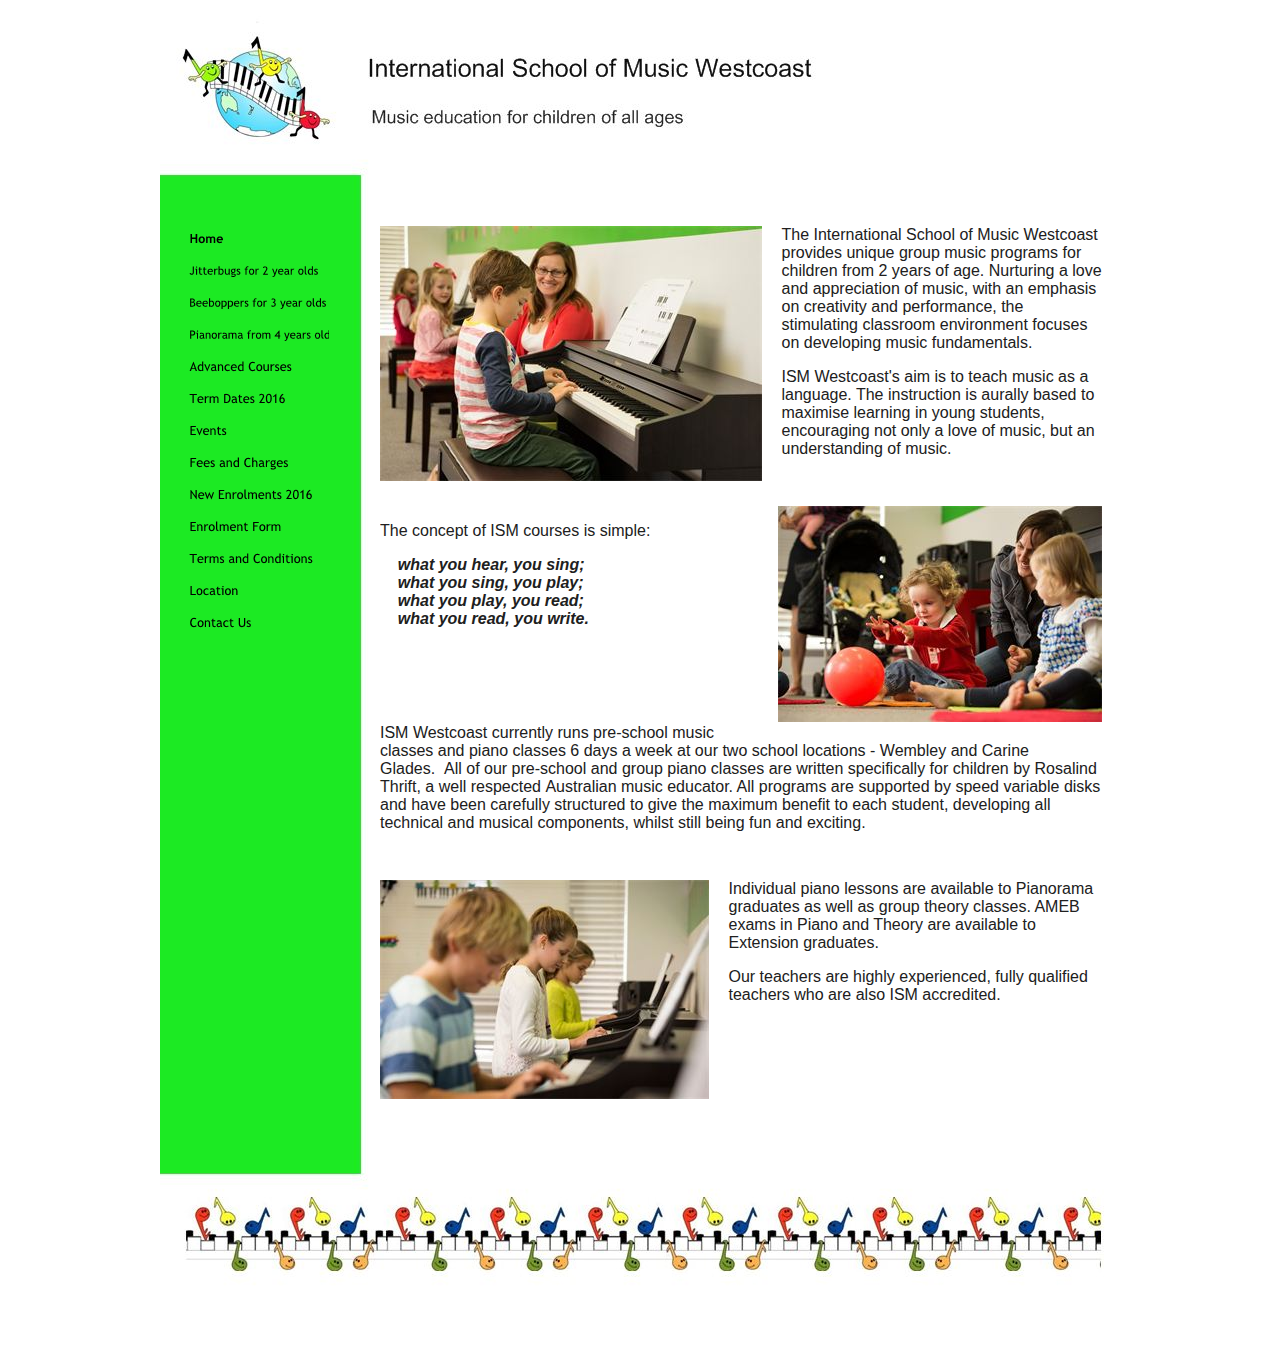
<file: index.html>
<!DOCTYPE html>
<html>

<head>
    <title>International School of Music Westcoast - Home</title>
    <meta name="description" content="Musicianship programme for children from 2 years of age
">
    <meta name="keywords" content="International School of Music Westcoast
ISM Westcoast
Churchlands
Music school
Wembley
Jitterbugs
Beebopper
Pianorama
Piano lessons Perh
Early childhood music
Childrens music classes Perth

271 Selby Street Churchlands">
    <meta property="og:title" content="International School of Music Westcoast - Home">

    <meta property="og:site_name" content="International School of Music Westcoast">
    <link rel="Home" href="default.html" title="Home">
    <link rel="First" href="default.html" title="Home">
    <link rel="Last" href="Contact-Us.html" title="Contact Us">
    <link rel="Next" href="Jitterbugs-for-2-year-olds.html" title="Jitterbugs for 2 year olds">
    <link rel="canonical" href="Home.html">

    <link rel="stylesheet" type="text/css" href="vp/css/customersites/common_published.css">
    <link rel="stylesheet" type="text/css" href="site.css%3F-1112128797.css">
    <link rel="stylesheet" type="text/css" href="vp/css/jQuery/plugins/image_galleries/sw_lightbox.css">
    <link rel="stylesheet" type="text/css" href="vp/images/b09/site-builder/widget_skins/tn3e/tn3e.css">
    <style>
        a.userlink {
            color: #202020;
        }

        a.userlink:visited {
            color: #585858;
        }

        a.userlink:hover {
            color: #8F8F8F;
        }

        font[size="1"] {
            font-size: 10px;
        }

        font[size="2"] {
            font-size: 13px;
        }

        font[size="3"] {
            font-size: 16px;
        }

        font[size="4"] {
            font-size: 18px;
        }

        font[size="5"] {
            font-size: 24px;
        }

        font[size="6"] {
            font-size: 32px;
        }

        font[size="7"] {
            font-size: 48px;
        }

        .GuestBookMessage {
            font-family: Trebuchet MS;
            color: #202020;
            font-size: 13px;
        }

        .GuestBookMessageRow {
            font-family: Trebuchet MS;
            color: #202020;
            font-size: 12px;
        }

        .GuestBookHeader {
            font-family: Trebuchet MS;
            color: #202020;
            font-size: 12px;
        }
    </style>
    <!--[if IE]>
<style>
p
{
    clear:both;
}
ul
{
    margin-left:1.5em;
    padding-left:0;
}
ol
{
    margin-left:2em;
    padding-left:0;
}
@media print
{
    img.userContentCellBackground { display: none; }
}
#spanVPBrandFooterText a {
font-family: Trebuchet MS; color: #202020; font-size: 13px; ; text-decoration: none;
}
img.pngfix { behavior: url(/vp/JS-LIb/image/iepngfix.htc) }
</style>
<![endif]-->
</head>

<body
    style="font-family: Trebuchet MS; color: #202020; font-size: 13px; ;background-color: #FFFFFF;background-image: url(siteback-141469.jpeg%3Fu=318160926)">
    <table cellpadding="0" cellspacing="0" border="0" width="100%">
        <tr>
            <td align="center">
                <div style="position:relative; text-align:left; width:960px;">
                    <table cellpadding="0" cellspacing="0" border="0">
                        <tr height="210">
                            <td colspan="3">
                                <a href="default.html">
                                    <div id="headerArea" style="width:960px;height:210px"><img src="bg-1-141469.jpeg%3Fu=1561203074" width="960" height="210" alt=" - " galleryimg="no"></div>
                                </a>
                            </td>
                        </tr>
                        <tr height="475" id="midrow">
                            <td valign="top" width="220" background="bg-3a-141469.jpeg%3Fu=95331795">
                                <div style="position: relative; z-index: 21; width:220px;height:462px;"><img src="bg-2a-141469.jpeg%3Fu=1134676927" width="220" height="462" galleryimg="no" style="position: absolute; top: 0px; left: 0px; z-index: -2">
                                    <a href="default.html" backgroundcolor="#1CEA23"><img style="border: none; position: absolute; left: 29px; top: 17px; width: 140px; height: 20px; z-index: 25;" width="140" height="20" galleryimg="no" class="pngfix" src="nav-141469-default-S-141469.png%3Fu=2963696810"
                                            </img>
                                    </a>
                                    <a href="Jitterbugs-for-2-year-olds.html" backgroundcolor="#1CEA23"><img style="border: none; position: absolute; left: 29px; top: 49px; width: 140px; height: 20px; z-index: 25;" width="140" height="20" galleryimg="no" class="pngfix" src="nav-141469-Jitterbugs-for-2-year-olds-I-141469.png%3Fu=3608670852"
                                            </img>
                                    </a>
                                    <a href="Beeboppers-for-3-year-olds.html" backgroundcolor="#1CEA23"><img style="border: none; position: absolute; left: 29px; top: 81px; width: 140px; height: 20px; z-index: 25;" width="140" height="20" galleryimg="no" class="pngfix" src="nav-141469-Beeboppers-for-3-year-olds-I-141469.png%3Fu=2933402492"
                                            </img>
                                    </a>
                                    <a href="Pianorama-from-4-years-old.html" backgroundcolor="#1CEA23"><img style="border: none; position: absolute; left: 29px; top: 113px; width: 140px; height: 20px; z-index: 25;" width="140" height="20" galleryimg="no" class="pngfix" src="nav-141469-Pianorama-from-4-years-old-I-141469.png%3Fu=2105132836"
                                            </img>
                                    </a>
                                    <a href="Advanced-Courses.html" backgroundcolor="#1CEA23"><img style="border: none; position: absolute; left: 29px; top: 145px; width: 140px; height: 20px; z-index: 25;" width="140" height="20" galleryimg="no" class="pngfix" src="nav-141469-Advanced-Courses-I-141469.png%3Fu=3726830828"
                                            </img>
                                    </a>
                                    <a href="Term-Dates-2016.html" backgroundcolor="#1CEA23"><img style="border: none; position: absolute; left: 29px; top: 177px; width: 140px; height: 20px; z-index: 25;" width="140" height="20" galleryimg="no" class="pngfix" src="nav-141469-Term-Dates-2016-I-141469.png%3Fu=168274287"
                                            </img>
                                    </a>
                                    <a href="Events.html" backgroundcolor="#1CEA23"><img style="border: none; position: absolute; left: 29px; top: 209px; width: 140px; height: 20px; z-index: 25;" width="140" height="20" galleryimg="no" class="pngfix" src="nav-141469-Events-I-141469.png%3Fu=2843234920"
                                            </img>
                                    </a>
                                    <a href="Fees-and-Charges.html" backgroundcolor="#1CEA23"><img style="border: none; position: absolute; left: 29px; top: 241px; width: 140px; height: 20px; z-index: 25;" width="140" height="20" galleryimg="no" class="pngfix" src="nav-141469-Fees-and-Charges-I-141469.png%3Fu=2677957796"
                                            </img>
                                    </a>
                                    <a href="New-Enrolments-2016.html" backgroundcolor="#1CEA23"><img style="border: none; position: absolute; left: 29px; top: 273px; width: 140px; height: 20px; z-index: 25;" width="140" height="20" galleryimg="no" class="pngfix" src="nav-141469-New-Enrolments-2016-I-141469.png%3Fu=955102636"
                                            </img>
                                    </a>
                                    <a href="Enrolment-Form.html" backgroundcolor="#1CEA23"><img style="border: none; position: absolute; left: 29px; top: 305px; width: 140px; height: 20px; z-index: 25;" width="140" height="20" galleryimg="no" class="pngfix" src="nav-141469-Enrolment-Form-I-141469.png%3Fu=1701087457"
                                            </img>
                                    </a>
                                    <a href="Terms-and-Conditions.html" backgroundcolor="#1CEA23"><img style="border: none; position: absolute; left: 29px; top: 337px; width: 140px; height: 20px; z-index: 25;" width="140" height="20" galleryimg="no" class="pngfix" src="nav-141469-Terms-and-Conditions-I-141469.png%3Fu=526064969"
                                            </img>
                                    </a>
                                    <a href="Location.html" backgroundcolor="#1CEA23"><img style="border: none; position: absolute; left: 29px; top: 369px; width: 140px; height: 20px; z-index: 25;" width="140" height="20" galleryimg="no" class="pngfix" src="nav-141469-Location-I-141469.png%3Fu=4016679750"
                                            </img>
                                    </a>
                                    <a href="Contact-Us.html" backgroundcolor="#1CEA23"><img style="border: none; position: absolute; left: 29px; top: 401px; width: 140px; height: 20px; z-index: 25;" width="140" height="20" galleryimg="no" class="pngfix" src="nav-141469-Contact-Us-I-141469.png%3Fu=1477486551"
                                            </img>
                                    </a>

                                </div>
                            </td>
                            <td valign="top" width="722" background="bg-3b-141469.jpeg%3Fu=3709632982" class="userContentCell">
                                <div style="position: relative; z-index: 20; width:722px"><img src="bg-2b-141469.jpeg%3Fu=2025931215" width="722" height="462" galleryimg="no" class="userContentCellBackground" style="position: absolute; top: 0px; left: 0px; z-index: -2">
                                    <table cellpadding="0" cellspacing="0" border="0" id="tabcolumn-1" style="width: 100%; margin-bottom: 15px">
                                        <tr>
                                            <td>
                                                <div id="column-1" usermodifiable="true" style="font-family: Trebuchet MS;font-size: 13px;color: #202020;width: 722px">
                                                    <div>&#160;<br></div>
                                                    <div>
                                                        <a href="index.html#" rel="sw_lightbox" class="userlink"><img src="0_0_0_0_382_255_csupload_57449923.jpg%3Fu=3195681504" width="382" height="255" id="ctrl-3840014" alt="" title="" rel="sw_lightbox" description="" href="0_0_0_0_382_255_csupload_57449923_large.jpg%3Fu=3195681504"
                                                                singleimage="true" style="float:left;height:255px;margin:0 1.5em 7px 0;width:382px;"></a><span class="text-class-1">The International School of Music Westcoast provides unique group music programs for children from 2 years of age. Nurturing a love and appreciation of music, with an emphasis on creativity and performance, the stimulating classroom environment focuses on developing music fundamentals.</span></div>
                                                    <div>&#160;<br></div>
                                                    <div><span class="text-class-1">ISM Westcoast&#39;s aim is to teach music as a language. The instruction is aurally based to maximise learning in young students, encouraging not only a love of music, but an understanding of music.&#160;</span></div>
                                                    <div>&#160;<br></div>
                                                    <div>&#160;<br></div>
                                                    <div>&#160;<br></div>
                                                    <div>
                                                        <a href="index.html#" rel="sw_lightbox" class="userlink"><img src="0_0_0_0_324_216_csupload_57450030.jpg%3Fu=2093974524" width="324" height="216" id="ctrl-3840029" alt="" title="" rel="sw_lightbox" description="" href="0_0_0_0_324_216_csupload_57450030_large.jpg%3Fu=2093974524"
                                                                singleimage="true" style="float:right;height:216px;margin:0 0 7px 7px;width:324px;"></a>
                                                    </div>
                                                    <div>&#160;<br></div>
                                                    <div><span class="text-class-1">The concept of ISM courses is simple: </span></div>
                                                    <div>&#160;<br></div><span class="text-class-1"></span>
                                                    <div><span class="text-class-2">&#160;&#160;&#160; what you hear, you sing; </span></div>
                                                    <div><span class="text-class-2">&#160;&#160;&#160; what you sing, you play; </span></div>
                                                    <div><span class="text-class-2">&#160;&#160;&#160; what you play, you read; </span></div>
                                                    <div><span class="text-class-2">&#160;&#160;&#160; what you read, you write.</span></div>
                                                    <div>&#160;<br></div>
                                                    <div>&#160;<br></div>
                                                    <div>&#160;<br></div>
                                                    <div>&#160;<br></div>
                                                    <div>&#160;<br></div>
                                                    <div>&#160;<br></div>
                                                    <div><span class="text-class-1"><span class="text-class-3">ISM&#160;Westcoast currently runs </span><span class="text-class-3">pre-school music classes and piano classes&#160;6 days a week&#160;at our two school locations - Wembley and Carine Glades.&#160;&#160;All of our pre-school and group piano classes are written specifically for children by Rosalind Thrift, a well respected&#160;Australian music educator. All programs are supported by speed variable disks and have been carefully structured to give the maximum benefit to each student, developing all technical and musical components, whilst still being fun and exciting. </span></span>
                                                    </div>
                                                    <div>&#160;<br></div>
                                                    <div>&#160;<br></div>
                                                    <div>&#160;<br></div><span class="text-class-4"></span>
                                                    <div>
                                                        <a href="index.html#" rel="sw_lightbox" class="userlink"><img src="0_0_0_0_329_219_csupload_57450077.jpg%3Fu=879138989" width="329" height="219" id="ctrl-3840079" alt="" title="" rel="sw_lightbox" description="" href="0_0_0_0_329_219_csupload_57450077_large.jpg%3Fu=879138989"
                                                                singleimage="true" style="float:left;height:219px;margin:0 1.5em 7px 0;width:329px;"></a>
                                                    </div>
                                                    <div><span class="text-class-1">Individual piano lessons are available to Pianorama graduates as well as group theory classes. AMEB exams in Piano and Theory are available to Extension graduates.</span></div>
                                                    <div>&#160;<br></div>
                                                    <div><span class="text-class-1">Our teachers are highly experienced,&#160;fully qualified teachers who are also ISM accredited.</span></div>
                                                    <div>&#160;<br></div>
                                                    <div>&#160;<br></div>
                                                    <div>&#160;<br></div>
                                                    <div>&#160;<br></div>
                                                    <div>&#160;<br></div>
                                                    <div>&#160;<br></div>
                                                    <div>&#160;<br></div>
                                                    <div><span class="text-class-5"><span class="text-class-4">We hope to see you again! Check back later for new updates to our website. There&#39;s much more</span> to come!</span>
                                                    </div>
                                                </div>
                                            </td>
                                        </tr>
                                    </table>
                                </div>
                            </td>
                            <td valign="top" width="18" background="bg-3c-141469.jpeg%3Fu=39839581">
                                <div style="position: relative; z-index: 19; width:18px;"><img src="bg-2c-141469.jpeg%3Fu=3399335769" width="18" height="462" galleryimg="no" style="position: absolute; top: 0px; left: 0px; z-index: -2"></div>
                            </td>
                        </tr>
                        <tr height="124">
                            <td colspan="3">
                                <div style="position: relative;"><img src="bg-4a-141469.jpeg%3Fu=1481295087" width="220" height="13" galleryimg="no" style="position: absolute; top: -13px; left: 0px"><img src="bg-4b-141469.jpeg%3Fu=76157906" width="722" height="13" galleryimg="no" style="position: absolute; top: -13px; left: 220px">
                                    <img src="bg-4c-141469.jpeg%3Fu=1954694610" width="18" height="13" galleryimg="no" style="position: absolute; top: -13px; left: 942px">
                                    <div id="footerArea" style="width:960px;height:124px"><img src="bg-5-141469.jpeg%3Fu=3212025739" width="960" height="124" galleryimg="no"></div>
                                </div>
                            </td>
                        </tr>
                    </table>
                </div>
            </td>
        </tr>
    </table>
    <div id="divVisMenu"></div>
    <div id="divVPBrandFooter">&nbsp;</div>
</body>

</html>
</file>
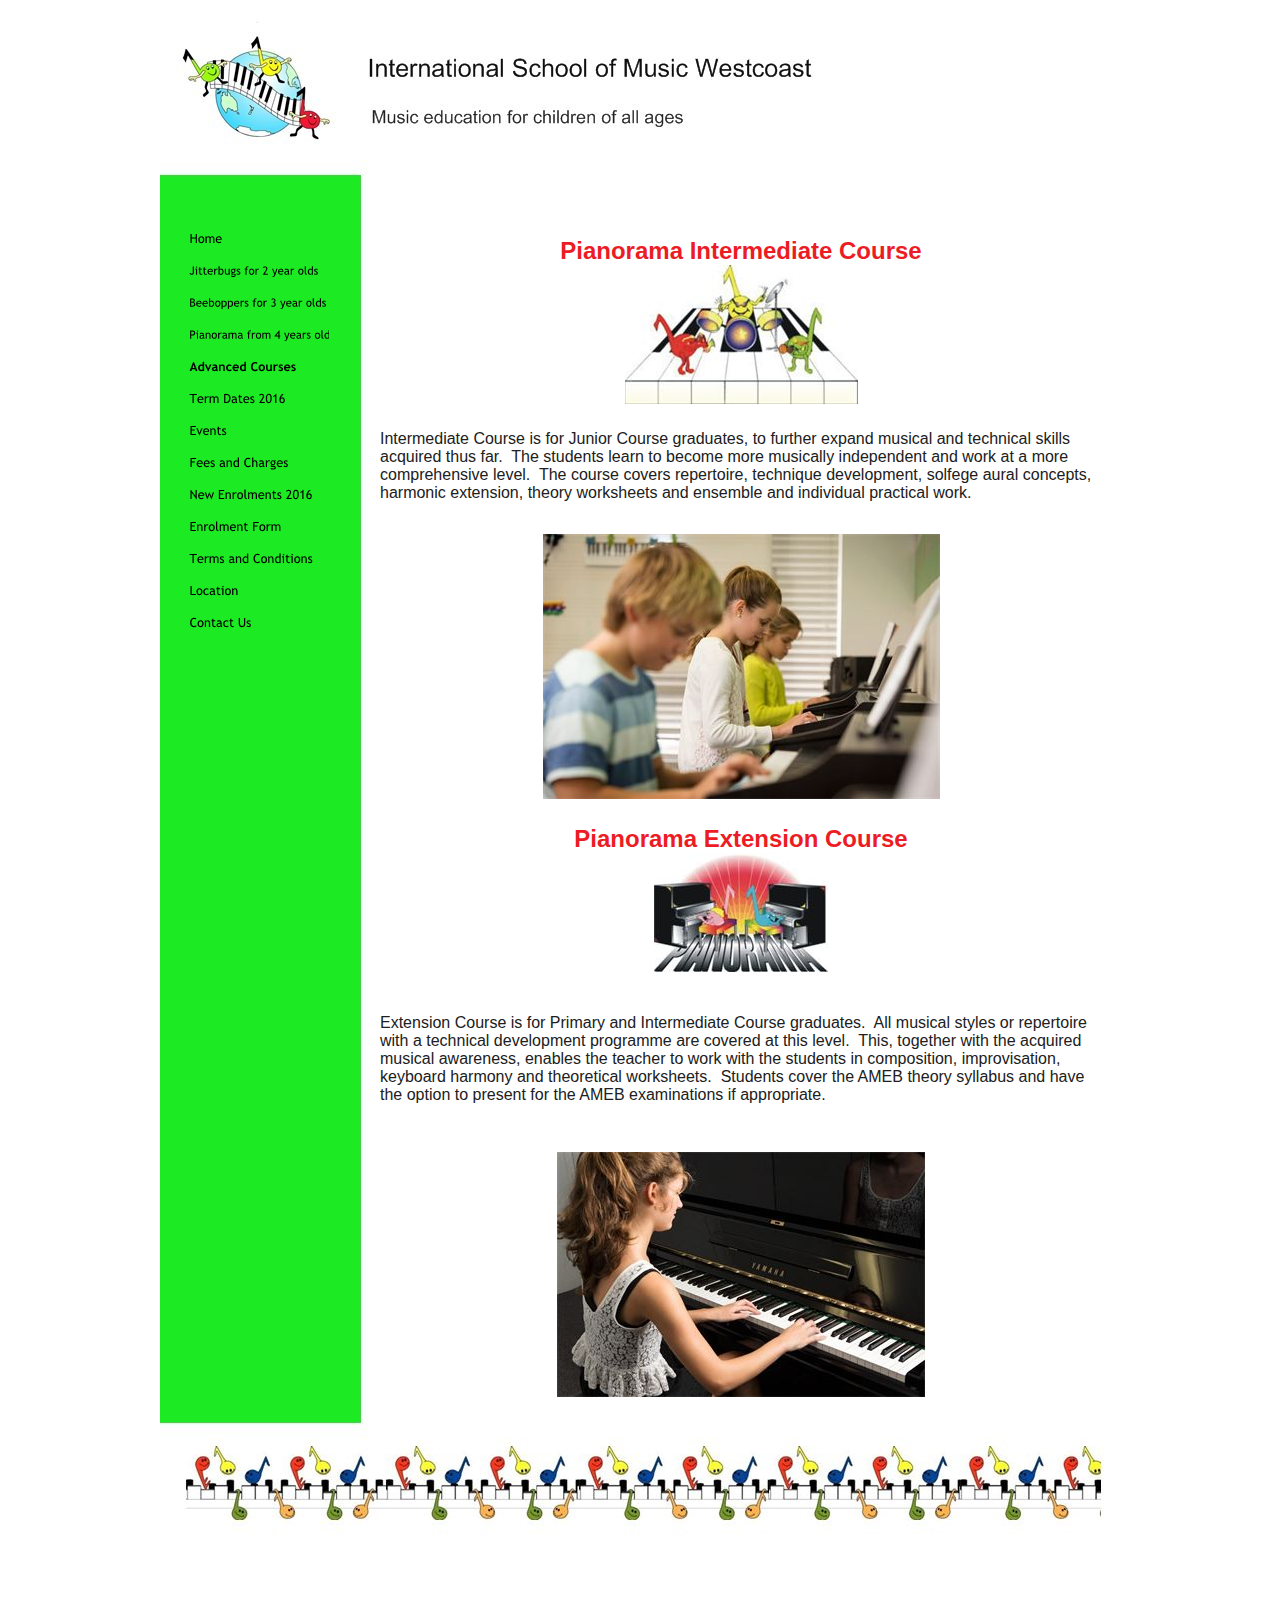
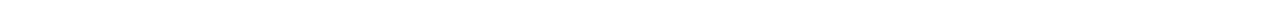
<file: Advanced-Courses.html>
<!DOCTYPE html>
<html>

<head>
    <title>International School of Music Westcoast - Advanced Courses</title>
    <meta name="description" content="Musicianship programme for children from 2 years of age
">
    <meta name="keywords" content="International School of Music Westcoast
ISM Westcoast
Churchlands
Music school
Wembley
Jitterbugs
Beebopper
Pianorama
Piano lessons Perh
Early childhood music
Childrens music classes Perth

271 Selby Street Churchlands">
    <meta property="og:title" content="International School of Music Westcoast - Advanced Courses">

    <meta property="og:site_name" content="International School of Music Westcoast">
    <link rel="Home" href="default.html" title="Home">
    <link rel="First" href="default.html" title="Home">
    <link rel="Last" href="Contact-Us.html" title="Contact Us">
    <link rel="Previous" href="Pianorama-from-4-years-old.html" title="Pianorama from 4 years old">
    <link rel="Next" href="Term-Dates-2016.html" title="Term Dates 2016">

    <link rel="stylesheet" type="text/css" href="vp/css/customersites/common_published.css">
    <link rel="stylesheet" type="text/css" href="site.css%3F98790461.css">
    <link rel="stylesheet" type="text/css" href="vp/css/jQuery/plugins/image_galleries/sw_lightbox.css">
    <link rel="stylesheet" type="text/css" href="vp/images/b09/site-builder/widget_skins/tn3e/tn3e.css">
    <style>
        a.userlink {
            color: #202020;
        }

        a.userlink:visited {
            color: #585858;
        }

        a.userlink:hover {
            color: #8F8F8F;
        }

        font[size="1"] {
            font-size: 10px;
        }

        font[size="2"] {
            font-size: 13px;
        }

        font[size="3"] {
            font-size: 16px;
        }

        font[size="4"] {
            font-size: 18px;
        }

        font[size="5"] {
            font-size: 24px;
        }

        font[size="6"] {
            font-size: 32px;
        }

        font[size="7"] {
            font-size: 48px;
        }

        .GuestBookMessage {
            font-family: Trebuchet MS;
            color: #202020;
            font-size: 13px;
        }

        .GuestBookMessageRow {
            font-family: Trebuchet MS;
            color: #202020;
            font-size: 12px;
        }

        .GuestBookHeader {
            font-family: Trebuchet MS;
            color: #202020;
            font-size: 12px;
        }
    </style>
    <!--[if IE]>
<style>
p
{
    clear:both;
}
ul
{
    margin-left:1.5em;
    padding-left:0;
}
ol
{
    margin-left:2em;
    padding-left:0;
}
@media print
{
    img.userContentCellBackground { display: none; }
}
#spanVPBrandFooterText a {
font-family: Trebuchet MS; color: #202020; font-size: 13px; ; text-decoration: none;
}
img.pngfix { behavior: url(/vp/JS-LIb/image/iepngfix.htc) }
</style>
<![endif]-->
</head>

<body
    style="font-family: Trebuchet MS; color: #202020; font-size: 13px; ;background-color: #FFFFFF;background-image: url(siteback-141469.jpeg%3Fu=318160926)">
    <table cellpadding="0" cellspacing="0" border="0" width="100%">
        <tr>
            <td align="center">
                <div style="position:relative; text-align:left; width:960px;">
                    <table cellpadding="0" cellspacing="0" border="0">
                        <tr height="210">
                            <td colspan="3">
                                <a href="default.html">
                                    <div id="headerArea" style="width:960px;height:210px"><img src="bg-1-141469.jpeg%3Fu=1561203074" width="960" height="210" alt=" - " galleryimg="no"></div>
                                </a>
                            </td>
                        </tr>
                        <tr height="475" id="midrow">
                            <td valign="top" width="220" background="bg-3a-141469.jpeg%3Fu=95331795">
                                <div style="position: relative; z-index: 21; width:220px;height:462px;"><img src="bg-2a-141469.jpeg%3Fu=1134676927" width="220" height="462" galleryimg="no" style="position: absolute; top: 0px; left: 0px; z-index: -2">
                                    <a href="default.html" backgroundcolor="#1CEA23"><img style="border: none; position: absolute; left: 29px; top: 17px; width: 140px; height: 20px; z-index: 25;" width="140" height="20" galleryimg="no" class="pngfix" src="nav-141469-default-I-141469.png%3Fu=1579196924"
                                            </img>
                                    </a>
                                    <a href="Jitterbugs-for-2-year-olds.html" backgroundcolor="#1CEA23"><img style="border: none; position: absolute; left: 29px; top: 49px; width: 140px; height: 20px; z-index: 25;" width="140" height="20" galleryimg="no" class="pngfix" src="nav-141469-Jitterbugs-for-2-year-olds-I-141469.png%3Fu=3608670852"
                                            </img>
                                    </a>
                                    <a href="Beeboppers-for-3-year-olds.html" backgroundcolor="#1CEA23"><img style="border: none; position: absolute; left: 29px; top: 81px; width: 140px; height: 20px; z-index: 25;" width="140" height="20" galleryimg="no" class="pngfix" src="nav-141469-Beeboppers-for-3-year-olds-I-141469.png%3Fu=2933402492"
                                            </img>
                                    </a>
                                    <a href="Pianorama-from-4-years-old.html" backgroundcolor="#1CEA23"><img style="border: none; position: absolute; left: 29px; top: 113px; width: 140px; height: 20px; z-index: 25;" width="140" height="20" galleryimg="no" class="pngfix" src="nav-141469-Pianorama-from-4-years-old-I-141469.png%3Fu=2105132836"
                                            </img>
                                    </a>
                                    <a href="Advanced-Courses.html" backgroundcolor="#1CEA23"><img style="border: none; position: absolute; left: 29px; top: 145px; width: 140px; height: 20px; z-index: 25;" width="140" height="20" galleryimg="no" class="pngfix" src="nav-141469-Advanced-Courses-S-141469.png%3Fu=3228865258"
                                            </img>
                                    </a>
                                    <a href="Term-Dates-2016.html" backgroundcolor="#1CEA23"><img style="border: none; position: absolute; left: 29px; top: 177px; width: 140px; height: 20px; z-index: 25;" width="140" height="20" galleryimg="no" class="pngfix" src="nav-141469-Term-Dates-2016-I-141469.png%3Fu=168274287"
                                            </img>
                                    </a>
                                    <a href="Events.html" backgroundcolor="#1CEA23"><img style="border: none; position: absolute; left: 29px; top: 209px; width: 140px; height: 20px; z-index: 25;" width="140" height="20" galleryimg="no" class="pngfix" src="nav-141469-Events-I-141469.png%3Fu=2843234920"
                                            </img>
                                    </a>
                                    <a href="Fees-and-Charges.html" backgroundcolor="#1CEA23"><img style="border: none; position: absolute; left: 29px; top: 241px; width: 140px; height: 20px; z-index: 25;" width="140" height="20" galleryimg="no" class="pngfix" src="nav-141469-Fees-and-Charges-I-141469.png%3Fu=2677957796"
                                            </img>
                                    </a>
                                    <a href="New-Enrolments-2016.html" backgroundcolor="#1CEA23"><img style="border: none; position: absolute; left: 29px; top: 273px; width: 140px; height: 20px; z-index: 25;" width="140" height="20" galleryimg="no" class="pngfix" src="nav-141469-New-Enrolments-2016-I-141469.png%3Fu=955102636"
                                            </img>
                                    </a>
                                    <a href="Enrolment-Form.html" backgroundcolor="#1CEA23"><img style="border: none; position: absolute; left: 29px; top: 305px; width: 140px; height: 20px; z-index: 25;" width="140" height="20" galleryimg="no" class="pngfix" src="nav-141469-Enrolment-Form-I-141469.png%3Fu=1701087457"
                                            </img>
                                    </a>
                                    <a href="Terms-and-Conditions.html" backgroundcolor="#1CEA23"><img style="border: none; position: absolute; left: 29px; top: 337px; width: 140px; height: 20px; z-index: 25;" width="140" height="20" galleryimg="no" class="pngfix" src="nav-141469-Terms-and-Conditions-I-141469.png%3Fu=526064969"
                                            </img>
                                    </a>
                                    <a href="Location.html" backgroundcolor="#1CEA23"><img style="border: none; position: absolute; left: 29px; top: 369px; width: 140px; height: 20px; z-index: 25;" width="140" height="20" galleryimg="no" class="pngfix" src="nav-141469-Location-I-141469.png%3Fu=4016679750"
                                            </img>
                                    </a>
                                    <a href="Contact-Us.html" backgroundcolor="#1CEA23"><img style="border: none; position: absolute; left: 29px; top: 401px; width: 140px; height: 20px; z-index: 25;" width="140" height="20" galleryimg="no" class="pngfix" src="nav-141469-Contact-Us-I-141469.png%3Fu=1477486551"
                                            </img>
                                    </a>

                                </div>
                            </td>
                            <td valign="top" width="722" background="bg-3b-141469.jpeg%3Fu=3709632982" class="userContentCell">
                                <div style="position: relative; z-index: 20; width:722px"><img src="bg-2b-141469.jpeg%3Fu=2025931215" width="722" height="462" galleryimg="no" class="userContentCellBackground" style="position: absolute; top: 0px; left: 0px; z-index: -2">
                                    <table cellpadding="0" cellspacing="0" border="0" id="tabcolumn-1" style="width: 100%; margin-bottom: 15px">
                                        <tr>
                                            <td>
                                                <div id="column-1" usermodifiable="true" style="font-family: Trebuchet MS;font-size: 13px;color: #202020;width: 722px">
                                                    <div><span class="text-class-18">&#160;</span></div>
                                                    <div align="center"><span class="text-class-19">Pianorama Intermediate&#160;Course</span></div>
                                                    <div>
                                                        <a href="Advanced-Courses.html#" rel="sw_lightbox" class="userlink"><img src="0_0_0_0_233_139_csupload_40550530.jpg%3Fu=1927335219" width="233" height="139" id="ctrl-3838826" alt="" title="" rel="sw_lightbox" description="" href="0_0_0_0_233_139_csupload_40550530_large.jpg%3Fu=1927335219"
                                                                singleimage="true" style="clear:both;display:block;height:139px;margin:0px auto 10px auto;text-align:center;width:233px;"></a>
                                                    </div>
                                                    <div>&#160;<br></div>
                                                    <div><span class="text-class-1">Intermediate Course is for Junior Course graduates, to further expand musical and technical skills acquired thus far.&#160; The students learn to become more musically independent and work at a more comprehensive level.&#160; The course covers repertoire, technique development, solfege aural concepts, harmonic extension, theory worksheets and ensemble and individual practical work.</span></div>
                                                    <div>&#160;<br></div>
                                                    <div>&#160;<br></div>
                                                    <div align="center">
                                                        <a href="Advanced-Courses.html#" rel="sw_lightbox" class="userlink"><img src="0_0_0_0_397_265_csupload_57449328.jpg%3Fu=3743613938" width="397" height="265" id="ctrl-3838838" alt="" title="" rel="sw_lightbox" description="" href="0_0_0_0_397_265_csupload_57449328_large.jpg%3Fu=3743613938"
                                                                singleimage="true" style="clear:both;display:block;height:265px;margin:0px auto 10px auto;text-align:center;width:397px;"></a><span class="text-class-19"></span></div>
                                                    <div align="center">&#160;<br></div>
                                                    <div align="center"><span class="text-class-19">Pianorama&#160;Extension&#160;Course</span></div>
                                                    <div>
                                                        <a href="Advanced-Courses.html#" rel="sw_lightbox" class="userlink"><img src="0_0_0_0_174_119_csupload_40550668.jpg%3Fu=843441603" width="174" height="119" id="ctrl-3838849" alt="" title="" rel="sw_lightbox" description="" href="0_0_0_0_174_119_csupload_40550668_large.jpg%3Fu=843441603"
                                                                singleimage="true" style="clear:both;display:block;height:119px;margin:0px auto 10px auto;text-align:center;width:174px;"></a>
                                                    </div>
                                                    <div>&#160;<br></div>
                                                    <div>&#160;<br></div>
                                                    <div><span class="text-class-1">Extension&#160;Course is for Primary and Intermediate Course graduates.&#160; All musical styles or repertoire with a technical development programme are covered at this level.&#160; This, together with the acquired musical awareness, enables the teacher to work with the students in composition, improvisation, keyboard harmony and theoretical worksheets.&#160; Students cover the AMEB theory syllabus and have the option to present for the AMEB examinations if appropriate.</span></div>
                                                    <div>&#160;<br></div>
                                                    <div>&#160;<br></div>
                                                    <div>&#160;<br></div>
                                                    <div>
                                                        <a href="Advanced-Courses.html#" rel="sw_lightbox" class="userlink"><img src="0_0_0_0_368_245_csupload_57449354.jpg%3Fu=232988883" width="368" height="245" id="ctrl-3838865" alt="" title="" rel="sw_lightbox" description="" href="0_0_0_0_368_245_csupload_57449354_large.jpg%3Fu=232988883"
                                                                singleimage="true" style="clear:both;display:block;height:245px;margin:0px auto 10px auto;text-align:center;width:368px;"></a>
                                                    </div>
                                                </div>
                                            </td>
                                        </tr>
                                    </table>
                                </div>
                            </td>
                            <td valign="top" width="18" background="bg-3c-141469.jpeg%3Fu=39839581">
                                <div style="position: relative; z-index: 19; width:18px;"><img src="bg-2c-141469.jpeg%3Fu=3399335769" width="18" height="462" galleryimg="no" style="position: absolute; top: 0px; left: 0px; z-index: -2"></div>
                            </td>
                        </tr>
                        <tr height="124">
                            <td colspan="3">
                                <div style="position: relative;"><img src="bg-4a-141469.jpeg%3Fu=1481295087" width="220" height="13" galleryimg="no" style="position: absolute; top: -13px; left: 0px"><img src="bg-4b-141469.jpeg%3Fu=76157906" width="722" height="13" galleryimg="no" style="position: absolute; top: -13px; left: 220px">
                                    <img src="bg-4c-141469.jpeg%3Fu=1954694610" width="18" height="13" galleryimg="no" style="position: absolute; top: -13px; left: 942px">
                                    <div id="footerArea" style="width:960px;height:124px"><img src="bg-5-141469.jpeg%3Fu=3212025739" width="960" height="124" galleryimg="no"></div>
                                </div>
                            </td>
                        </tr>
                    </table>
                </div>
            </td>
        </tr>
    </table>
    <div id="divVisMenu"></div>
    <div id="divVPBrandFooter">&nbsp;</div>
</body>

</html>
</file>
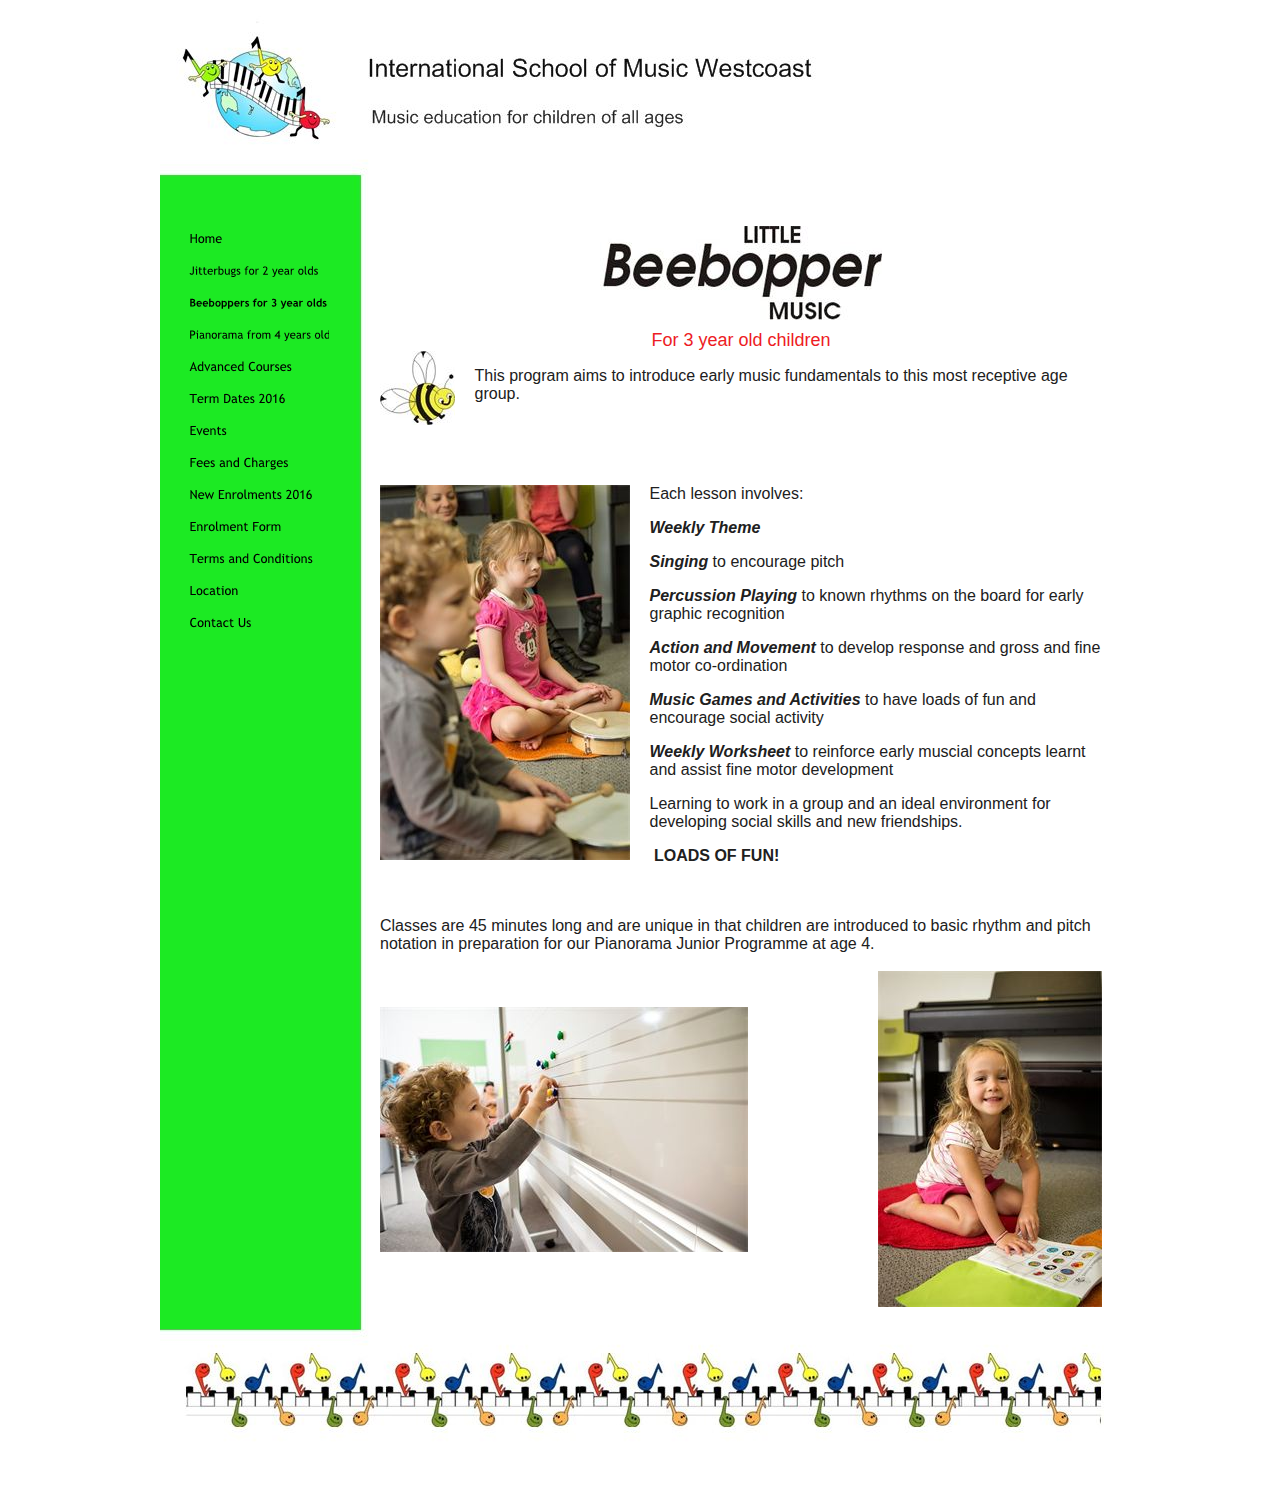
<file: Beeboppers-for-3-year-olds.html>
<!DOCTYPE html>
<html>

<head>
    <title>International School of Music Westcoast - Beeboppers for 3 year olds</title>
    <meta name="description" content="Musicianship programme for children from 2 years of age
">
    <meta name="keywords" content="International School of Music Westcoast
ISM Westcoast
Churchlands
Music school
Wembley
Jitterbugs
Beebopper
Pianorama
Piano lessons Perh
Early childhood music
Childrens music classes Perth

271 Selby Street Churchlands">
    <meta property="og:title" content="International School of Music Westcoast - Beeboppers for 3 year olds">

    <meta property="og:site_name" content="International School of Music Westcoast">
    <link rel="Home" href="default.html" title="Home">
    <link rel="First" href="default.html" title="Home">
    <link rel="Last" href="Contact-Us.html" title="Contact Us">
    <link rel="Previous" href="Jitterbugs-for-2-year-olds.html" title="Jitterbugs for 2 year olds">
    <link rel="Next" href="Pianorama-from-4-years-old.html" title="Pianorama from 4 years old">

    <link rel="stylesheet" type="text/css" href="vp/css/customersites/common_published.css">
    <link rel="stylesheet" type="text/css" href="site.css%3F1020463430.css">
    <link rel="stylesheet" type="text/css" href="vp/css/jQuery/plugins/image_galleries/sw_lightbox.css">
    <link rel="stylesheet" type="text/css" href="vp/images/b09/site-builder/widget_skins/tn3e/tn3e.css">
    <style>
        a.userlink {
            color: #202020;
        }

        a.userlink:visited {
            color: #585858;
        }

        a.userlink:hover {
            color: #8F8F8F;
        }

        font[size="1"] {
            font-size: 10px;
        }

        font[size="2"] {
            font-size: 13px;
        }

        font[size="3"] {
            font-size: 16px;
        }

        font[size="4"] {
            font-size: 18px;
        }

        font[size="5"] {
            font-size: 24px;
        }

        font[size="6"] {
            font-size: 32px;
        }

        font[size="7"] {
            font-size: 48px;
        }

        .GuestBookMessage {
            font-family: Trebuchet MS;
            color: #202020;
            font-size: 13px;
        }

        .GuestBookMessageRow {
            font-family: Trebuchet MS;
            color: #202020;
            font-size: 12px;
        }

        .GuestBookHeader {
            font-family: Trebuchet MS;
            color: #202020;
            font-size: 12px;
        }
    </style>
    <!--[if IE]>
<style>
p
{
    clear:both;
}
ul
{
    margin-left:1.5em;
    padding-left:0;
}
ol
{
    margin-left:2em;
    padding-left:0;
}
@media print
{
    img.userContentCellBackground { display: none; }
}
#spanVPBrandFooterText a {
font-family: Trebuchet MS; color: #202020; font-size: 13px; ; text-decoration: none;
}
img.pngfix { behavior: url(/vp/JS-LIb/image/iepngfix.htc) }
</style>
<![endif]-->
</head>

<body
    style="font-family: Trebuchet MS; color: #202020; font-size: 13px; ;background-color: #FFFFFF;background-image: url(siteback-141469.jpeg%3Fu=318160926)">
    <table cellpadding="0" cellspacing="0" border="0" width="100%">
        <tr>
            <td align="center">
                <div style="position:relative; text-align:left; width:960px;">
                    <table cellpadding="0" cellspacing="0" border="0">
                        <tr height="210">
                            <td colspan="3">
                                <a href="default.html">
                                    <div id="headerArea" style="width:960px;height:210px"><img src="bg-1-141469.jpeg%3Fu=1561203074" width="960" height="210" alt=" - " galleryimg="no"></div>
                                </a>
                            </td>
                        </tr>
                        <tr height="475" id="midrow">
                            <td valign="top" width="220" background="bg-3a-141469.jpeg%3Fu=95331795">
                                <div style="position: relative; z-index: 21; width:220px;height:462px;"><img src="bg-2a-141469.jpeg%3Fu=1134676927" width="220" height="462" galleryimg="no" style="position: absolute; top: 0px; left: 0px; z-index: -2">
                                    <a href="default.html" backgroundcolor="#1CEA23"><img style="border: none; position: absolute; left: 29px; top: 17px; width: 140px; height: 20px; z-index: 25;" width="140" height="20" galleryimg="no" class="pngfix" src="nav-141469-default-I-141469.png%3Fu=1579196924"
                                            </img>
                                    </a>
                                    <a href="Jitterbugs-for-2-year-olds.html" backgroundcolor="#1CEA23"><img style="border: none; position: absolute; left: 29px; top: 49px; width: 140px; height: 20px; z-index: 25;" width="140" height="20" galleryimg="no" class="pngfix" src="nav-141469-Jitterbugs-for-2-year-olds-I-141469.png%3Fu=3608670852"
                                            </img>
                                    </a>
                                    <a href="Beeboppers-for-3-year-olds.html" backgroundcolor="#1CEA23"><img style="border: none; position: absolute; left: 29px; top: 81px; width: 140px; height: 20px; z-index: 25;" width="140" height="20" galleryimg="no" class="pngfix" src="nav-141469-Beeboppers-for-3-year-olds-S-141469.png%3Fu=1664138056"
                                            </img>
                                    </a>
                                    <a href="Pianorama-from-4-years-old.html" backgroundcolor="#1CEA23"><img style="border: none; position: absolute; left: 29px; top: 113px; width: 140px; height: 20px; z-index: 25;" width="140" height="20" galleryimg="no" class="pngfix" src="nav-141469-Pianorama-from-4-years-old-I-141469.png%3Fu=2105132836"
                                            </img>
                                    </a>
                                    <a href="Advanced-Courses.html" backgroundcolor="#1CEA23"><img style="border: none; position: absolute; left: 29px; top: 145px; width: 140px; height: 20px; z-index: 25;" width="140" height="20" galleryimg="no" class="pngfix" src="nav-141469-Advanced-Courses-I-141469.png%3Fu=3726830828"
                                            </img>
                                    </a>
                                    <a href="Term-Dates-2016.html" backgroundcolor="#1CEA23"><img style="border: none; position: absolute; left: 29px; top: 177px; width: 140px; height: 20px; z-index: 25;" width="140" height="20" galleryimg="no" class="pngfix" src="nav-141469-Term-Dates-2016-I-141469.png%3Fu=168274287"
                                            </img>
                                    </a>
                                    <a href="Events.html" backgroundcolor="#1CEA23"><img style="border: none; position: absolute; left: 29px; top: 209px; width: 140px; height: 20px; z-index: 25;" width="140" height="20" galleryimg="no" class="pngfix" src="nav-141469-Events-I-141469.png%3Fu=2843234920"
                                            </img>
                                    </a>
                                    <a href="Fees-and-Charges.html" backgroundcolor="#1CEA23"><img style="border: none; position: absolute; left: 29px; top: 241px; width: 140px; height: 20px; z-index: 25;" width="140" height="20" galleryimg="no" class="pngfix" src="nav-141469-Fees-and-Charges-I-141469.png%3Fu=2677957796"
                                            </img>
                                    </a>
                                    <a href="New-Enrolments-2016.html" backgroundcolor="#1CEA23"><img style="border: none; position: absolute; left: 29px; top: 273px; width: 140px; height: 20px; z-index: 25;" width="140" height="20" galleryimg="no" class="pngfix" src="nav-141469-New-Enrolments-2016-I-141469.png%3Fu=955102636"
                                            </img>
                                    </a>
                                    <a href="Enrolment-Form.html" backgroundcolor="#1CEA23"><img style="border: none; position: absolute; left: 29px; top: 305px; width: 140px; height: 20px; z-index: 25;" width="140" height="20" galleryimg="no" class="pngfix" src="nav-141469-Enrolment-Form-I-141469.png%3Fu=1701087457"
                                            </img>
                                    </a>
                                    <a href="Terms-and-Conditions.html" backgroundcolor="#1CEA23"><img style="border: none; position: absolute; left: 29px; top: 337px; width: 140px; height: 20px; z-index: 25;" width="140" height="20" galleryimg="no" class="pngfix" src="nav-141469-Terms-and-Conditions-I-141469.png%3Fu=526064969"
                                            </img>
                                    </a>
                                    <a href="Location.html" backgroundcolor="#1CEA23"><img style="border: none; position: absolute; left: 29px; top: 369px; width: 140px; height: 20px; z-index: 25;" width="140" height="20" galleryimg="no" class="pngfix" src="nav-141469-Location-I-141469.png%3Fu=4016679750"
                                            </img>
                                    </a>
                                    <a href="Contact-Us.html" backgroundcolor="#1CEA23"><img style="border: none; position: absolute; left: 29px; top: 401px; width: 140px; height: 20px; z-index: 25;" width="140" height="20" galleryimg="no" class="pngfix" src="nav-141469-Contact-Us-I-141469.png%3Fu=1477486551"
                                            </img>
                                    </a>

                                </div>
                            </td>
                            <td valign="top" width="722" background="bg-3b-141469.jpeg%3Fu=3709632982" class="userContentCell">
                                <div style="position: relative; z-index: 20; width:722px"><img src="bg-2b-141469.jpeg%3Fu=2025931215" width="722" height="462" galleryimg="no" class="userContentCellBackground" style="position: absolute; top: 0px; left: 0px; z-index: -2">
                                    <table cellpadding="0" cellspacing="0" border="0" id="tabcolumn-1" style="width: 100%; margin-bottom: 15px">
                                        <tr>
                                            <td>
                                                <div id="column-1" usermodifiable="true" style="font-family: Trebuchet MS;font-size: 13px;color: #202020;width: 722px">
                                                    <div align="center">&#160;&#160;&#160;&#160;&#160;&#160;&#160;&#160;</div>
                                                    <div>
                                                        <a href="Beeboppers-for-3-year-olds.html#" rel="sw_lightbox" class="userlink"><img src="0_0_0_0_282_94_csupload_40551386.jpg%3Fu=3706688029" width="282" height="94" id="ctrl-27738033" alt="" title="" rel="sw_lightbox" description="" href="0_0_0_0_282_94_csupload_40551386_large.jpg%3Fu=3706688029"
                                                                singleimage="true" style="clear:both;display:block;height:94px;margin:0px auto 10px auto;text-align:center;width:282px;"></a>
                                                    </div>
                                                    <div align="center"><span class="text-class-6">For&#160;3 year old children</span></div>
                                                    <div align="center">
                                                        <a href="Beeboppers-for-3-year-olds.html#" rel="sw_lightbox" class="userlink"><img src="0_0_0_0_75_74_csupload_53940789.jpg%3Fu=456637496" width="75" height="74" id="ctrl-27738039" alt="" title="" rel="sw_lightbox" description="" href="0_0_0_0_75_74_csupload_53940789_large.jpg%3Fu=456637496"
                                                                singleimage="true" style="clear:both;float:left;height:74px;margin:0 1.5em 7px 0;width:75px;"></a>
                                                    </div>
                                                    <div align="center">&#160;</div>
                                                    <div><span class="text-class-1">This program aims to introduce early music fundamentals to this most receptive age group.</span></div>
                                                    <div>&#160;</div>
                                                    <div>&#160;</div>
                                                    <div>&#160;</div>
                                                    <div>&#160;</div>
                                                    <div><span class="text-class-1">&#160;</span></div>
                                                    <div>
                                                        <a href="Beeboppers-for-3-year-olds.html#" rel="sw_lightbox" class="userlink"><img src="0_0_0_0_250_375_csupload_57448971.jpg%3Fu=3266005459" width="250" height="375" id="ctrl-27738052" alt="" title="" rel="sw_lightbox" description="" href="0_0_0_0_250_375_csupload_57448971_large.jpg%3Fu=3266005459"
                                                                singleimage="true" style="clear:both;float:left;height:375px;margin:0 1.5em 7px 0;width:250px;"></a><span class="text-class-1">Each lesson involves:</span></div>
                                                    <div>&#160;</div>
                                                    <div><span class="text-class-2">Weekly Theme</span></div>
                                                    <div>&#160;</div>
                                                    <div><span class="text-class-11"><span class="text-class-10">Singing</span> to encourage pitch</span>
                                                    </div>
                                                    <div>&#160;</div>
                                                    <div><span class="text-class-11"><span class="text-class-12"><span class="text-class-13">Percussion </span><span class="text-class-13">Playing </span></span>to known rhythms on the board for early graphic
                                                        recognition
                                                        </span>
                                                    </div>
                                                    <div>&#160;</div>
                                                    <div><span class="text-class-11"><span class="text-class-10">Action and Movement</span> to develop response and gross and fine motor co-ordination</span>
                                                    </div>
                                                    <div>&#160;</div>
                                                    <div><span class="text-class-11"><span class="text-class-10">Music Games and Activities</span> to have loads of fun and encourage social activity</span>
                                                    </div>
                                                    <div>&#160;</div>
                                                    <div><span class="text-class-1"><span class="text-class-3"><span class="text-class-10">Weekly Worksheet</span> to reinforce</span> early muscial concepts learnt and assist fine motor development</span>
                                                    </div>
                                                    <div>&#160;</div>
                                                    <div><span class="text-class-1">Learning to work in a group and an ideal environment for developing social skills and new friendships.&#160;</span></div>
                                                    <div>&#160;</div>
                                                    <div><span class="text-class-1">&#160;<span class="text-class-12">LOADS OF FUN!</span></span>
                                                    </div>
                                                    <div><span class="text-class-1">&#160;</span></div>
                                                    <div>&#160;</div>
                                                    <div><span class="text-class-1">&#160;</span></div>
                                                    <div><span class="text-class-1">Classes are 45 minutes long and are unique in that children are introduced to basic rhythm and pitch notation in preparation for&#160;our Pianorama Junior Programme at age 4.</span></div>
                                                    <div><span class="text-class-7">&#160;</span></div>
                                                    <div>
                                                        <a href="Beeboppers-for-3-year-olds.html#" rel="sw_lightbox" class="userlink"><img src="0_0_0_0_224_336_csupload_57448855.jpg%3Fu=3532514828" width="224" height="336" id="ctrl-27738105" alt="" title="" rel="sw_lightbox" description="" href="0_0_0_0_224_336_csupload_57448855_large.jpg%3Fu=3532514828"
                                                                singleimage="true" style="clear:both;float:right;height:336px;margin:0 0 7px 7px;width:224px;"></a><span class="text-class-7">&#160;</span></div>
                                                    <div><span class="text-class-7">&#160;</span></div>
                                                    <div>
                                                        <a href="Beeboppers-for-3-year-olds.html#" rel="sw_lightbox" class="userlink"><img src="0_0_0_0_368_245_csupload_57448830.jpg%3Fu=3506319103" width="368" height="245" id="ctrl-27738112" alt="" title="" rel="sw_lightbox" description="" href="0_0_0_0_368_245_csupload_57448830_large.jpg%3Fu=3506319103"
                                                                singleimage="true" style="float:left;height:245px;margin:0 1.5em 7px 0;width:368px;"></a><span class="text-class-7">&#160;</span></div>
                                                    <div><span class="text-class-7">&#160;</span></div>
                                                    <div><span class="text-class-7">&#160;</span></div>
                                                </div>
                                            </td>
                                        </tr>
                                    </table>
                                </div>
                            </td>
                            <td valign="top" width="18" background="bg-3c-141469.jpeg%3Fu=39839581">
                                <div style="position: relative; z-index: 19; width:18px;"><img src="bg-2c-141469.jpeg%3Fu=3399335769" width="18" height="462" galleryimg="no" style="position: absolute; top: 0px; left: 0px; z-index: -2"></div>
                            </td>
                        </tr>
                        <tr height="124">
                            <td colspan="3">
                                <div style="position: relative;"><img src="bg-4a-141469.jpeg%3Fu=1481295087" width="220" height="13" galleryimg="no" style="position: absolute; top: -13px; left: 0px"><img src="bg-4b-141469.jpeg%3Fu=76157906" width="722" height="13" galleryimg="no" style="position: absolute; top: -13px; left: 220px">
                                    <img src="bg-4c-141469.jpeg%3Fu=1954694610" width="18" height="13" galleryimg="no" style="position: absolute; top: -13px; left: 942px">
                                    <div id="footerArea" style="width:960px;height:124px"><img src="bg-5-141469.jpeg%3Fu=3212025739" width="960" height="124" galleryimg="no"></div>
                                </div>
                            </td>
                        </tr>
                    </table>
                </div>
            </td>
        </tr>
    </table>
    <div id="divVisMenu"></div>
    <div id="divVPBrandFooter">&nbsp;</div>
</body>

</html>
</file>
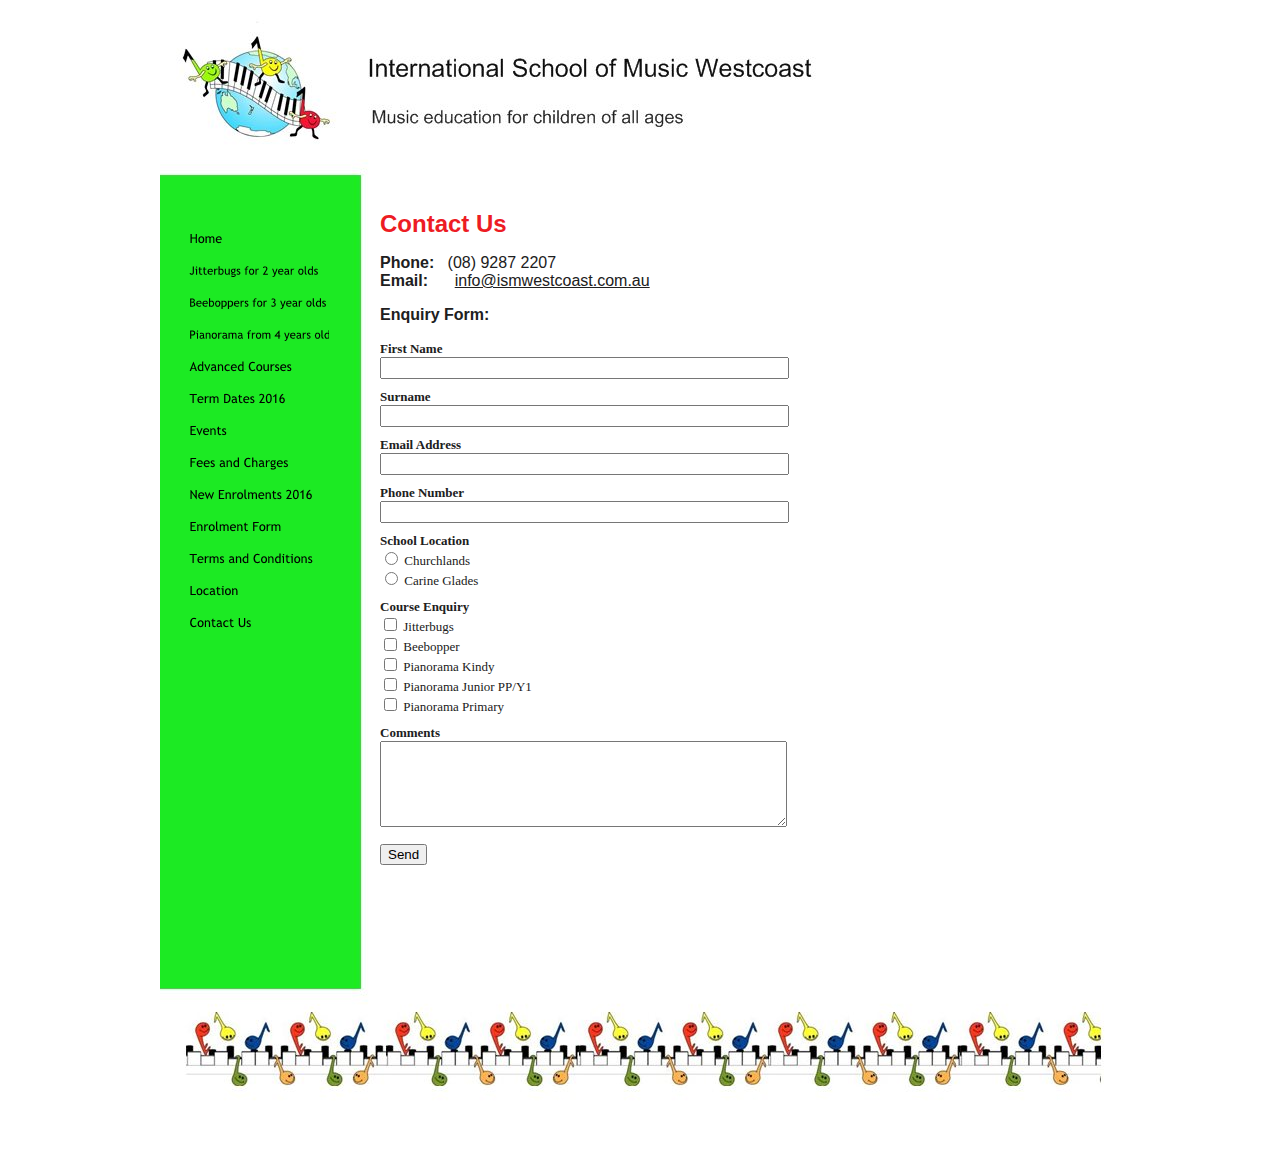
<file: Contact-Us.html>
<!DOCTYPE html>
<html>

<head>
	<title>International School of Music Westcoast - Contact Us</title>
	<meta name="description" content="Musicianship programme for children from 2 years of age
">
	<meta name="keywords" content="International School of Music Westcoast
ISM Westcoast
Churchlands
Music school
Wembley
Jitterbugs
Beebopper
Pianorama
Piano lessons Perh
Early childhood music
Childrens music classes Perth

271 Selby Street Churchlands">
	<meta property="og:title" content="International School of Music Westcoast - Contact Us">

	<meta property="og:site_name" content="International School of Music Westcoast">
	<link rel="Home" href="default.html" title="Home">
	<link rel="First" href="default.html" title="Home">
	<link rel="Last" href="Contact-Us.html" title="Contact Us">
	<link rel="Previous" href="Location.html" title="Location">

	<link rel="stylesheet" type="text/css" href="vp/css/customersites/common_published.css">
	<link rel="stylesheet" type="text/css" href="site.css%3F1716511661.css">
	<link rel="stylesheet" type="text/css" href="vp/css/jQuery/plugins/image_galleries/sw_lightbox.css">
	<link rel="stylesheet" type="text/css" href="vp/images/b09/site-builder/widget_skins/tn3e/tn3e.css">
	<style>
		a.userlink {
			color: #202020;
		}

		a.userlink:visited {
			color: #585858;
		}

		a.userlink:hover {
			color: #8F8F8F;
		}

		font[size="1"] {
			font-size: 10px;
		}

		font[size="2"] {
			font-size: 13px;
		}

		font[size="3"] {
			font-size: 16px;
		}

		font[size="4"] {
			font-size: 18px;
		}

		font[size="5"] {
			font-size: 24px;
		}

		font[size="6"] {
			font-size: 32px;
		}

		font[size="7"] {
			font-size: 48px;
		}

		.GuestBookMessage {
			font-family: Trebuchet MS;
			color: #202020;
			font-size: 13px;
		}

		.GuestBookMessageRow {
			font-family: Trebuchet MS;
			color: #202020;
			font-size: 12px;
		}

		.GuestBookHeader {
			font-family: Trebuchet MS;
			color: #202020;
			font-size: 12px;
		}
	</style>
	<!--[if IE]>
<style>
p
{
    clear:both;
}
ul
{
    margin-left:1.5em;
    padding-left:0;
}
ol
{
    margin-left:2em;
    padding-left:0;
}
@media print
{
    img.userContentCellBackground { display: none; }
}
#spanVPBrandFooterText a {
font-family: Trebuchet MS; color: #202020; font-size: 13px; ; text-decoration: none;
}
img.pngfix { behavior: url(/vp/JS-LIb/image/iepngfix.htc) }
</style>
<![endif]-->
</head>

<body style="font-family: Trebuchet MS; color: #202020; font-size: 13px; ;background-color: #FFFFFF;background-image: url(siteback-141469.jpeg%3Fu=318160926)">
	<table cellpadding="0" cellspacing="0" border="0" width="100%">
		<tr>
			<td align="center">
				<div style="position:relative; text-align:left; width:960px;">
					<table cellpadding="0" cellspacing="0" border="0">
						<tr height="210">
							<td colspan="3">
								<a href="default.html">
									<div id="headerArea" style="width:960px;height:210px"><img src="bg-1-141469.jpeg%3Fu=1561203074" width="960" height="210" alt=" - " galleryimg="no"></div>
								</a>
							</td>
						</tr>
						<tr height="475" id="midrow">
							<td valign="top" width="220" background="bg-3a-141469.jpeg%3Fu=95331795">
								<div style="position: relative; z-index: 21; width:220px;height:462px;"><img src="bg-2a-141469.jpeg%3Fu=1134676927" width="220" height="462" galleryimg="no" style="position: absolute; top: 0px; left: 0px; z-index: -2">
									<a href="default.html" backgroundcolor="#1CEA23"><img style="border: none; position: absolute; left: 29px; top: 17px; width: 140px; height: 20px; z-index: 25;" width="140" height="20" galleryimg="no" class="pngfix" src="nav-141469-default-I-141469.png%3Fu=1579196924" </img>
									</a>
									<a href="Jitterbugs-for-2-year-olds.html" backgroundcolor="#1CEA23"><img style="border: none; position: absolute; left: 29px; top: 49px; width: 140px; height: 20px; z-index: 25;" width="140" height="20" galleryimg="no" class="pngfix" src="nav-141469-Jitterbugs-for-2-year-olds-I-141469.png%3Fu=3608670852" </img>
									</a>
									<a href="Beeboppers-for-3-year-olds.html" backgroundcolor="#1CEA23"><img style="border: none; position: absolute; left: 29px; top: 81px; width: 140px; height: 20px; z-index: 25;" width="140" height="20" galleryimg="no" class="pngfix" src="nav-141469-Beeboppers-for-3-year-olds-I-141469.png%3Fu=2933402492" </img>
									</a>
									<a href="Pianorama-from-4-years-old.html" backgroundcolor="#1CEA23"><img style="border: none; position: absolute; left: 29px; top: 113px; width: 140px; height: 20px; z-index: 25;" width="140" height="20" galleryimg="no" class="pngfix" src="nav-141469-Pianorama-from-4-years-old-I-141469.png%3Fu=2105132836" </img>
									</a>
									<a href="Advanced-Courses.html" backgroundcolor="#1CEA23"><img style="border: none; position: absolute; left: 29px; top: 145px; width: 140px; height: 20px; z-index: 25;" width="140" height="20" galleryimg="no" class="pngfix" src="nav-141469-Advanced-Courses-I-141469.png%3Fu=3726830828" </img>
									</a>
									<a href="Term-Dates-2016.html" backgroundcolor="#1CEA23"><img style="border: none; position: absolute; left: 29px; top: 177px; width: 140px; height: 20px; z-index: 25;" width="140" height="20" galleryimg="no" class="pngfix" src="nav-141469-Term-Dates-2016-I-141469.png%3Fu=168274287" </img>
									</a>
									<a href="Events.html" backgroundcolor="#1CEA23"><img style="border: none; position: absolute; left: 29px; top: 209px; width: 140px; height: 20px; z-index: 25;" width="140" height="20" galleryimg="no" class="pngfix" src="nav-141469-Events-I-141469.png%3Fu=2843234920" </img>
									</a>
									<a href="Fees-and-Charges.html" backgroundcolor="#1CEA23"><img style="border: none; position: absolute; left: 29px; top: 241px; width: 140px; height: 20px; z-index: 25;" width="140" height="20" galleryimg="no" class="pngfix" src="nav-141469-Fees-and-Charges-I-141469.png%3Fu=2677957796" </img>
									</a>
									<a href="New-Enrolments-2016.html" backgroundcolor="#1CEA23"><img style="border: none; position: absolute; left: 29px; top: 273px; width: 140px; height: 20px; z-index: 25;" width="140" height="20" galleryimg="no" class="pngfix" src="nav-141469-New-Enrolments-2016-I-141469.png%3Fu=955102636" </img>
									</a>
									<a href="Enrolment-Form.html" backgroundcolor="#1CEA23"><img style="border: none; position: absolute; left: 29px; top: 305px; width: 140px; height: 20px; z-index: 25;" width="140" height="20" galleryimg="no" class="pngfix" src="nav-141469-Enrolment-Form-I-141469.png%3Fu=1701087457" </img>
									</a>
									<a href="Terms-and-Conditions.html" backgroundcolor="#1CEA23"><img style="border: none; position: absolute; left: 29px; top: 337px; width: 140px; height: 20px; z-index: 25;" width="140" height="20" galleryimg="no" class="pngfix" src="nav-141469-Terms-and-Conditions-I-141469.png%3Fu=526064969" </img>
									</a>
									<a href="Location.html" backgroundcolor="#1CEA23"><img style="border: none; position: absolute; left: 29px; top: 369px; width: 140px; height: 20px; z-index: 25;" width="140" height="20" galleryimg="no" class="pngfix" src="nav-141469-Location-I-141469.png%3Fu=4016679750" </img>
									</a>
									<a href="Contact-Us.html" backgroundcolor="#1CEA23"><img style="border: none; position: absolute; left: 29px; top: 401px; width: 140px; height: 20px; z-index: 25;" width="140" height="20" galleryimg="no" class="pngfix" src="nav-141469-Contact-Us-I-141469.png%3Fu=1477486551" </img>
									</a>

								</div>
							</td>
							<td valign="top" width="722" background="bg-3b-141469.jpeg%3Fu=3709632982" class="userContentCell">
								<div style="position: relative; z-index: 20; width:722px"><img src="bg-2b-141469.jpeg%3Fu=2025931215" width="722" height="462" galleryimg="no" class="userContentCellBackground" style="position: absolute; top: 0px; left: 0px; z-index: -2">
									<table cellpadding="0" cellspacing="0" border="0" id="tabcolumn-1" style="width: 100%; margin-bottom: 15px">
										<tr>
											<td>
												<div id="column-1" usermodifiable="true" style="font-family: Trebuchet MS;font-size: 13px;color: #202020;width: 722px">
													<div><span class="text-class-34"></span><span class="text-class-19">Contact Us</span></div>
													<div>&#160;<br></div>
													<div><span class="text-class-1"><span class="text-class-12">Phone:&#160;&#160;&#160;</span>(08) 9287 2207&#160;&#160;&#160;&#160;&#160;&#160;&#160;</span>
													</div>
													<div><span class="text-class-1"><span class="text-class-12">Email:&#160;&#160;&#160;&#160;&#160;&#160;</span><a href="mailto:info@ismwestcoast.com.au" class="userlink">info@ismwestcoast.com.au</a></span>
													</div>
													<div>&#160;<br></div>
													<div><span class="text-class-23">Enquiry Form:</span></div>
													<div>&#160;<br></div>
													<div>



														<div>
															<div id="active_form_3085450_confirmation" class="formConfirmation" style="color:#202020;font-family:Trebuchet MS;font-size:13px;; display:none;">Thank you! Your information has been submitted successfully.</div>
															<div id="active_form_3085450_error" class="formError" style="color:#202020;font-family:Trebuchet MS;font-size:13px;; display:none;">There was an error submitting the form.</div>
															<div id="active_form_3085450_form" style="color:#202020;float:left;font-family:Trebuchet MS;font-size:13px;margin:0 1.5em 7px 0;width:426px;">
																<form action="https://formspree.io/info@ismwestcoast.com.au" method="post" id="active_form_3085450" style="margin-bottom:0px"><input type="text" name="email_address" size="80" autocomplete="off" style="position: absolute; left: -9999px;">
																	<input type="text" name="_gotcha" style="display:none" />
																	<input type="hidden" name="empty_form_msg" value="Please fill in something before submitting.">
																	<div>
																		<table cellpadding="0" cellspacing="0" border="0" style=" text-align:left; width:97%">
																			<tr>
																				<td style="width:1%;">
																					<div style="line-height:1px; height:1px; width:95px;"></div>
																				</td>
																			</tr>
																			<tr>
																				<td valign="top" style="color:#202020;font-family:Trebuchet MS;font-size:13px;font-weight:bold;padding-bottom:10px;width:100%">First Name<br>
																					<input type="text" name="first_name" id="1_1_1_98_First+Name" required="false" style="color:#000000;font-family:Trebuchet MS;font-size:13px;width:97%;">
																				</td>
																			</tr>

																			<tr>
																				<td valign="top" style="color:#202020;font-family:Trebuchet MS;font-size:13px;font-weight:bold;padding-bottom:10px;width:100%">Surname<br>
																					<input type="text" name="surname" id="2_1_2_97_Surname" required="false" style="color:#000000;font-family:Trebuchet MS;font-size:13px;width:97%;">
																				</td>
																			</tr>

																			<tr>
																				<td valign="top" style="color:#202020;font-family:Trebuchet MS;font-size:13px;font-weight:bold;padding-bottom:10px;width:100%">Email Address<br>
																					<input type="text" name="email_address" id="3_1_3_999_Email+Address" required="false" style="color:#000000;font-family:Trebuchet MS;font-size:13px;width:97%;">
																				</td>
																			</tr>

																			<tr>
																				<td valign="top" style="color:#202020;font-family:Trebuchet MS;font-size:13px;font-weight:bold;padding-bottom:10px;width:100%">Phone Number<br>
																					<input type="text" name="phone_number" id="4_1_4_95_Phone+Number" required="false" style="color:#000000;font-family:Trebuchet MS;font-size:13px;width:97%;">
																				</td>
																			</tr>

																			<tr>
																				<td valign="top" style="color:#202020;font-family:Trebuchet MS;font-size:13px;font-weight:bold;padding-bottom:10px;width:100%">School Location<br>
																					<input type="radio" name="school_location" value="Churchlands" id="5_5_5_94_School+Location_Churchlands">
																					<span style="color:#202020;font-family:Trebuchet MS;font-size:13px;font-weight:normal;">Churchlands</span>
																					<br>
																					<input type="radio" name="school_location" value="Carine Glades" id="5_5_5_94_School+Location_Carine Glades">
																					<span style="color:#202020;font-family:Trebuchet MS;font-size:13px;font-weight:normal;">Carine Glades</span>
																					<br>
																				</td>
																			</tr>

																			<tr>
																				<td valign="top" style="color:#202020;font-family:Trebuchet MS;font-size:13px;font-weight:bold;padding-bottom:10px;width:100%">Course Enquiry<br>
																					<input type="checkbox" name="course_enquiry" value="Jitterbugs" id="6_4_6_93_Course+Enquiry_Jitterbugs">
																					<span style="color:#202020;font-family:Trebuchet MS;font-size:13px;font-weight:normal;">Jitterbugs</span>
																					<br>
																					<input type="checkbox" name="course_enquiry" value="Beebopper" id="6_4_6_93_Course+Enquiry_Beebopper">
																					<span style="color:#202020;font-family:Trebuchet MS;font-size:13px;font-weight:normal;">Beebopper</span>
																					<br>
																					<input type="checkbox" name="course_enquiry" value="Pianorama Kindy" id="6_4_6_93_Course+Enquiry_Pianorama Kindy">
																					<span style="color:#202020;font-family:Trebuchet MS;font-size:13px;font-weight:normal;">Pianorama Kindy</span>
																					<br>
																					<input type="checkbox" name="course_enquiry" value="Pianorama Junior PP/Y1" id="6_4_6_93_Course+Enquiry_Pianorama Junior PP/Y1">
																					<span style="color:#202020;font-family:Trebuchet MS;font-size:13px;font-weight:normal;">Pianorama Junior PP/Y1</span>
																					<br>
																					<input type="checkbox" name="course_enquiry" value="Pianorama Primary" id="6_4_6_93_Course+Enquiry_Pianorama Primary">
																					<span style="color:#202020;font-family:Trebuchet MS;font-size:13px;font-weight:normal;">Pianorama Primary</span>
																					<br>
																				</td>
																			</tr>

																			<tr>
																				<td valign="top" style="color:#202020;font-family:Trebuchet MS;font-size:13px;font-weight:bold;padding-bottom:10px;width:100%">Comments<br>
																					<textarea name="comments" rows="5" cols="1" id="7_2_7_92_Comments" style="color:#000000;font-family:Trebuchet MS;font-size:13px;width:97%;wrap:soft;"></textarea>
																				</td>
																			</tr>

																			<tr>
																				<td><input type="submit" name="submit" value="Send" id="active_form_3085450_submit" onclick="return submitAjaxForm('active_form_3085450');" submitmessage="Sending..." style="margin-top:3px">
																				</td>
																			</tr>
																		</table>
																	</div>
																</form>
															</div>
															<div style="clear:both;height:1px;font-size:1px;line-height:1px;"></div>


														</div>
													</div>
													<div>&#160;<br></div>
													<div><span class="text-class-7">&#160;</span></div>
													<div><span class="text-class-7">&#160;</span></div>
													<div>&#160;<br></div>
													<div>&#160;<br></div>
													<div>&#160;<br></div>
												</div>
											</td>
										</tr>
									</table>
								</div>
							</td>
							<td valign="top" width="18" background="bg-3c-141469.jpeg%3Fu=39839581">
								<div style="position: relative; z-index: 19; width:18px;"><img src="bg-2c-141469.jpeg%3Fu=3399335769" width="18" height="462" galleryimg="no" style="position: absolute; top: 0px; left: 0px; z-index: -2"></div>
							</td>
						</tr>
						<tr height="124">
							<td colspan="3">
								<div style="position: relative;"><img src="bg-4a-141469.jpeg%3Fu=1481295087" width="220" height="13" galleryimg="no" style="position: absolute; top: -13px; left: 0px"><img src="bg-4b-141469.jpeg%3Fu=76157906" width="722" height="13" galleryimg="no" style="position: absolute; top: -13px; left: 220px">
									<img src="bg-4c-141469.jpeg%3Fu=1954694610" width="18" height="13" galleryimg="no" style="position: absolute; top: -13px; left: 942px">
									<div id="footerArea" style="width:960px;height:124px"><img src="bg-5-141469.jpeg%3Fu=3212025739" width="960" height="124" galleryimg="no"></div>
								</div>
							</td>
						</tr>
					</table>
				</div>
			</td>
		</tr>
	</table>
	<div id="divVisMenu"></div>
	<div id="divVPBrandFooter">&nbsp;</div>
</body>

</html>
</file>
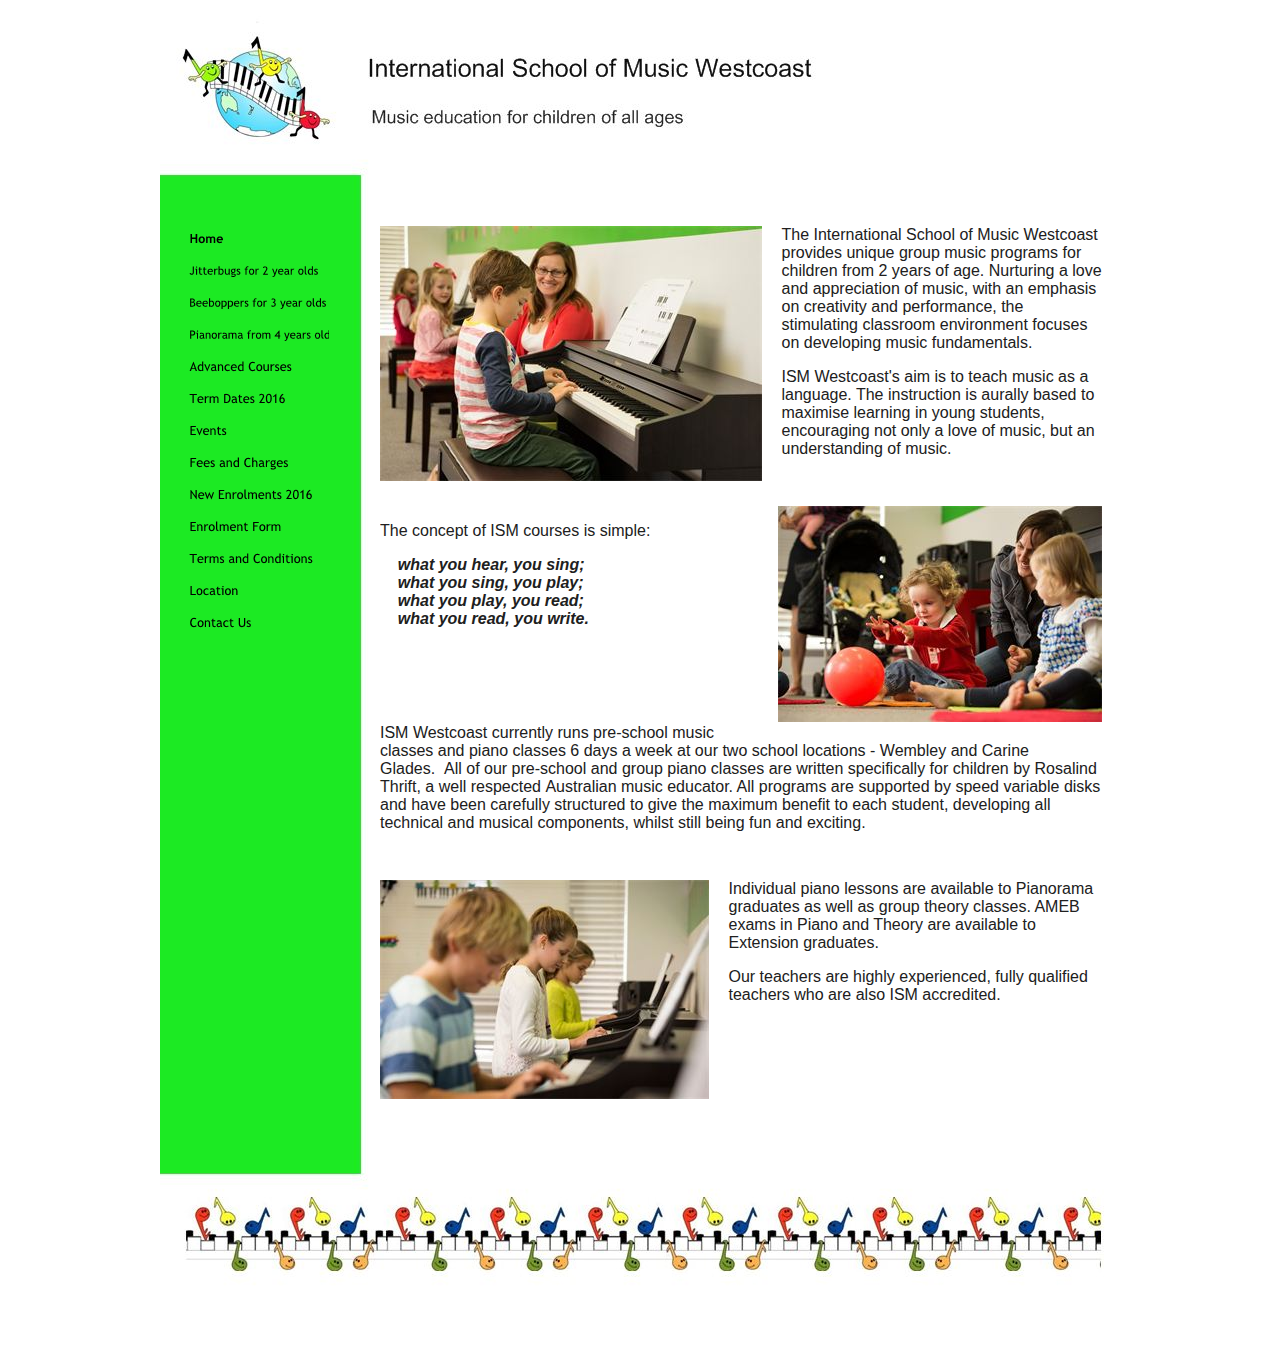
<file: default.html>
<!DOCTYPE html>
<html>

<head>
    <title>International School of Music Westcoast - Home</title>
    <meta name="description" content="Musicianship programme for children from 2 years of age
">
    <meta name="keywords" content="International School of Music Westcoast
ISM Westcoast
Churchlands
Music school
Wembley
Jitterbugs
Beebopper
Pianorama
Piano lessons Perh
Early childhood music
Childrens music classes Perth

271 Selby Street Churchlands">
    <meta property="og:title" content="International School of Music Westcoast - Home">

    <meta property="og:site_name" content="International School of Music Westcoast">
    <link rel="Home" href="default.html" title="Home">
    <link rel="First" href="default.html" title="Home">
    <link rel="Last" href="Contact-Us.html" title="Contact Us">
    <link rel="Next" href="Jitterbugs-for-2-year-olds.html" title="Jitterbugs for 2 year olds">
    <link rel="canonical" href="Home.html">

    <link rel="stylesheet" type="text/css" href="vp/css/customersites/common_published.css">
    <link rel="stylesheet" type="text/css" href="site.css%3F-1112128797.css">
    <link rel="stylesheet" type="text/css" href="vp/css/jQuery/plugins/image_galleries/sw_lightbox.css">
    <link rel="stylesheet" type="text/css" href="vp/images/b09/site-builder/widget_skins/tn3e/tn3e.css">
    <style>
        a.userlink {
            color: #202020;
        }

        a.userlink:visited {
            color: #585858;
        }

        a.userlink:hover {
            color: #8F8F8F;
        }

        font[size="1"] {
            font-size: 10px;
        }

        font[size="2"] {
            font-size: 13px;
        }

        font[size="3"] {
            font-size: 16px;
        }

        font[size="4"] {
            font-size: 18px;
        }

        font[size="5"] {
            font-size: 24px;
        }

        font[size="6"] {
            font-size: 32px;
        }

        font[size="7"] {
            font-size: 48px;
        }

        .GuestBookMessage {
            font-family: Trebuchet MS;
            color: #202020;
            font-size: 13px;
        }

        .GuestBookMessageRow {
            font-family: Trebuchet MS;
            color: #202020;
            font-size: 12px;
        }

        .GuestBookHeader {
            font-family: Trebuchet MS;
            color: #202020;
            font-size: 12px;
        }
    </style>
    <!--[if IE]>
<style>
p
{
    clear:both;
}
ul
{
    margin-left:1.5em;
    padding-left:0;
}
ol
{
    margin-left:2em;
    padding-left:0;
}
@media print
{
    img.userContentCellBackground { display: none; }
}
#spanVPBrandFooterText a {
font-family: Trebuchet MS; color: #202020; font-size: 13px; ; text-decoration: none;
}
img.pngfix { behavior: url(/vp/JS-LIb/image/iepngfix.htc) }
</style>
<![endif]-->
</head>

<body
    style="font-family: Trebuchet MS; color: #202020; font-size: 13px; ;background-color: #FFFFFF;background-image: url(siteback-141469.jpeg%3Fu=318160926)">
    <table cellpadding="0" cellspacing="0" border="0" width="100%">
        <tr>
            <td align="center">
                <div style="position:relative; text-align:left; width:960px;">
                    <table cellpadding="0" cellspacing="0" border="0">
                        <tr height="210">
                            <td colspan="3">
                                <a href="default.html">
                                    <div id="headerArea" style="width:960px;height:210px"><img src="bg-1-141469.jpeg%3Fu=1561203074" width="960" height="210" alt=" - " galleryimg="no"></div>
                                </a>
                            </td>
                        </tr>
                        <tr height="475" id="midrow">
                            <td valign="top" width="220" background="bg-3a-141469.jpeg%3Fu=95331795">
                                <div style="position: relative; z-index: 21; width:220px;height:462px;"><img src="bg-2a-141469.jpeg%3Fu=1134676927" width="220" height="462" galleryimg="no" style="position: absolute; top: 0px; left: 0px; z-index: -2">
                                    <a href="default.html" backgroundcolor="#1CEA23"><img style="border: none; position: absolute; left: 29px; top: 17px; width: 140px; height: 20px; z-index: 25;" width="140" height="20" galleryimg="no" class="pngfix" src="nav-141469-default-S-141469.png%3Fu=2963696810"
                                            </img>
                                    </a>
                                    <a href="Jitterbugs-for-2-year-olds.html" backgroundcolor="#1CEA23"><img style="border: none; position: absolute; left: 29px; top: 49px; width: 140px; height: 20px; z-index: 25;" width="140" height="20" galleryimg="no" class="pngfix" src="nav-141469-Jitterbugs-for-2-year-olds-I-141469.png%3Fu=3608670852"
                                            </img>
                                    </a>
                                    <a href="Beeboppers-for-3-year-olds.html" backgroundcolor="#1CEA23"><img style="border: none; position: absolute; left: 29px; top: 81px; width: 140px; height: 20px; z-index: 25;" width="140" height="20" galleryimg="no" class="pngfix" src="nav-141469-Beeboppers-for-3-year-olds-I-141469.png%3Fu=2933402492"
                                            </img>
                                    </a>
                                    <a href="Pianorama-from-4-years-old.html" backgroundcolor="#1CEA23"><img style="border: none; position: absolute; left: 29px; top: 113px; width: 140px; height: 20px; z-index: 25;" width="140" height="20" galleryimg="no" class="pngfix" src="nav-141469-Pianorama-from-4-years-old-I-141469.png%3Fu=2105132836"
                                            </img>
                                    </a>
                                    <a href="Advanced-Courses.html" backgroundcolor="#1CEA23"><img style="border: none; position: absolute; left: 29px; top: 145px; width: 140px; height: 20px; z-index: 25;" width="140" height="20" galleryimg="no" class="pngfix" src="nav-141469-Advanced-Courses-I-141469.png%3Fu=3726830828"
                                            </img>
                                    </a>
                                    <a href="Term-Dates-2016.html" backgroundcolor="#1CEA23"><img style="border: none; position: absolute; left: 29px; top: 177px; width: 140px; height: 20px; z-index: 25;" width="140" height="20" galleryimg="no" class="pngfix" src="nav-141469-Term-Dates-2016-I-141469.png%3Fu=168274287"
                                            </img>
                                    </a>
                                    <a href="Events.html" backgroundcolor="#1CEA23"><img style="border: none; position: absolute; left: 29px; top: 209px; width: 140px; height: 20px; z-index: 25;" width="140" height="20" galleryimg="no" class="pngfix" src="nav-141469-Events-I-141469.png%3Fu=2843234920"
                                            </img>
                                    </a>
                                    <a href="Fees-and-Charges.html" backgroundcolor="#1CEA23"><img style="border: none; position: absolute; left: 29px; top: 241px; width: 140px; height: 20px; z-index: 25;" width="140" height="20" galleryimg="no" class="pngfix" src="nav-141469-Fees-and-Charges-I-141469.png%3Fu=2677957796"
                                            </img>
                                    </a>
                                    <a href="New-Enrolments-2016.html" backgroundcolor="#1CEA23"><img style="border: none; position: absolute; left: 29px; top: 273px; width: 140px; height: 20px; z-index: 25;" width="140" height="20" galleryimg="no" class="pngfix" src="nav-141469-New-Enrolments-2016-I-141469.png%3Fu=955102636"
                                            </img>
                                    </a>
                                    <a href="Enrolment-Form.html" backgroundcolor="#1CEA23"><img style="border: none; position: absolute; left: 29px; top: 305px; width: 140px; height: 20px; z-index: 25;" width="140" height="20" galleryimg="no" class="pngfix" src="nav-141469-Enrolment-Form-I-141469.png%3Fu=1701087457"
                                            </img>
                                    </a>
                                    <a href="Terms-and-Conditions.html" backgroundcolor="#1CEA23"><img style="border: none; position: absolute; left: 29px; top: 337px; width: 140px; height: 20px; z-index: 25;" width="140" height="20" galleryimg="no" class="pngfix" src="nav-141469-Terms-and-Conditions-I-141469.png%3Fu=526064969"
                                            </img>
                                    </a>
                                    <a href="Location.html" backgroundcolor="#1CEA23"><img style="border: none; position: absolute; left: 29px; top: 369px; width: 140px; height: 20px; z-index: 25;" width="140" height="20" galleryimg="no" class="pngfix" src="nav-141469-Location-I-141469.png%3Fu=4016679750"
                                            </img>
                                    </a>
                                    <a href="Contact-Us.html" backgroundcolor="#1CEA23"><img style="border: none; position: absolute; left: 29px; top: 401px; width: 140px; height: 20px; z-index: 25;" width="140" height="20" galleryimg="no" class="pngfix" src="nav-141469-Contact-Us-I-141469.png%3Fu=1477486551"
                                            </img>
                                    </a>

                                </div>
                            </td>
                            <td valign="top" width="722" background="bg-3b-141469.jpeg%3Fu=3709632982" class="userContentCell">
                                <div style="position: relative; z-index: 20; width:722px"><img src="bg-2b-141469.jpeg%3Fu=2025931215" width="722" height="462" galleryimg="no" class="userContentCellBackground" style="position: absolute; top: 0px; left: 0px; z-index: -2">
                                    <table cellpadding="0" cellspacing="0" border="0" id="tabcolumn-1" style="width: 100%; margin-bottom: 15px">
                                        <tr>
                                            <td>
                                                <div id="column-1" usermodifiable="true" style="font-family: Trebuchet MS;font-size: 13px;color: #202020;width: 722px">
                                                    <div>&#160;<br></div>
                                                    <div>
                                                        <a href="default.html#" rel="sw_lightbox" class="userlink"><img src="0_0_0_0_382_255_csupload_57449923.jpg%3Fu=3195681504" width="382" height="255" id="ctrl-3840014" alt="" title="" rel="sw_lightbox" description="" href="0_0_0_0_382_255_csupload_57449923_large.jpg%3Fu=3195681504"
                                                                singleimage="true" style="float:left;height:255px;margin:0 1.5em 7px 0;width:382px;"></a><span class="text-class-1">The International School of Music Westcoast provides unique group music programs for children from 2 years of age. Nurturing a love and appreciation of music, with an emphasis on creativity and performance, the stimulating classroom environment focuses on developing music fundamentals.</span></div>
                                                    <div>&#160;<br></div>
                                                    <div><span class="text-class-1">ISM Westcoast&#39;s aim is to teach music as a language. The instruction is aurally based to maximise learning in young students, encouraging not only a love of music, but an understanding of music.&#160;</span></div>
                                                    <div>&#160;<br></div>
                                                    <div>&#160;<br></div>
                                                    <div>&#160;<br></div>
                                                    <div>
                                                        <a href="default.html#" rel="sw_lightbox" class="userlink"><img src="0_0_0_0_324_216_csupload_57450030.jpg%3Fu=2093974524" width="324" height="216" id="ctrl-3840029" alt="" title="" rel="sw_lightbox" description="" href="0_0_0_0_324_216_csupload_57450030_large.jpg%3Fu=2093974524"
                                                                singleimage="true" style="float:right;height:216px;margin:0 0 7px 7px;width:324px;"></a>
                                                    </div>
                                                    <div>&#160;<br></div>
                                                    <div><span class="text-class-1">The concept of ISM courses is simple: </span></div>
                                                    <div>&#160;<br></div><span class="text-class-1"></span>
                                                    <div><span class="text-class-2">&#160;&#160;&#160; what you hear, you sing; </span></div>
                                                    <div><span class="text-class-2">&#160;&#160;&#160; what you sing, you play; </span></div>
                                                    <div><span class="text-class-2">&#160;&#160;&#160; what you play, you read; </span></div>
                                                    <div><span class="text-class-2">&#160;&#160;&#160; what you read, you write.</span></div>
                                                    <div>&#160;<br></div>
                                                    <div>&#160;<br></div>
                                                    <div>&#160;<br></div>
                                                    <div>&#160;<br></div>
                                                    <div>&#160;<br></div>
                                                    <div>&#160;<br></div>
                                                    <div><span class="text-class-1"><span class="text-class-3">ISM&#160;Westcoast currently runs </span><span class="text-class-3">pre-school music classes and piano classes&#160;6 days a week&#160;at our two school locations - Wembley and Carine Glades.&#160;&#160;All of our pre-school and group piano classes are written specifically for children by Rosalind Thrift, a well respected&#160;Australian music educator. All programs are supported by speed variable disks and have been carefully structured to give the maximum benefit to each student, developing all technical and musical components, whilst still being fun and exciting. </span></span>
                                                    </div>
                                                    <div>&#160;<br></div>
                                                    <div>&#160;<br></div>
                                                    <div>&#160;<br></div><span class="text-class-4"></span>
                                                    <div>
                                                        <a href="default.html#" rel="sw_lightbox" class="userlink"><img src="0_0_0_0_329_219_csupload_57450077.jpg%3Fu=879138989" width="329" height="219" id="ctrl-3840079" alt="" title="" rel="sw_lightbox" description="" href="0_0_0_0_329_219_csupload_57450077_large.jpg%3Fu=879138989"
                                                                singleimage="true" style="float:left;height:219px;margin:0 1.5em 7px 0;width:329px;"></a>
                                                    </div>
                                                    <div><span class="text-class-1">Individual piano lessons are available to Pianorama graduates as well as group theory classes. AMEB exams in Piano and Theory are available to Extension graduates.</span></div>
                                                    <div>&#160;<br></div>
                                                    <div><span class="text-class-1">Our teachers are highly experienced,&#160;fully qualified teachers who are also ISM accredited.</span></div>
                                                    <div>&#160;<br></div>
                                                    <div>&#160;<br></div>
                                                    <div>&#160;<br></div>
                                                    <div>&#160;<br></div>
                                                    <div>&#160;<br></div>
                                                    <div>&#160;<br></div>
                                                    <div>&#160;<br></div>
                                                    <div><span class="text-class-5"><span class="text-class-4">We hope to see you again! Check back later for new updates to our website. There&#39;s much more</span> to come!</span>
                                                    </div>
                                                </div>
                                            </td>
                                        </tr>
                                    </table>
                                </div>
                            </td>
                            <td valign="top" width="18" background="bg-3c-141469.jpeg%3Fu=39839581">
                                <div style="position: relative; z-index: 19; width:18px;"><img src="bg-2c-141469.jpeg%3Fu=3399335769" width="18" height="462" galleryimg="no" style="position: absolute; top: 0px; left: 0px; z-index: -2"></div>
                            </td>
                        </tr>
                        <tr height="124">
                            <td colspan="3">
                                <div style="position: relative;"><img src="bg-4a-141469.jpeg%3Fu=1481295087" width="220" height="13" galleryimg="no" style="position: absolute; top: -13px; left: 0px"><img src="bg-4b-141469.jpeg%3Fu=76157906" width="722" height="13" galleryimg="no" style="position: absolute; top: -13px; left: 220px">
                                    <img src="bg-4c-141469.jpeg%3Fu=1954694610" width="18" height="13" galleryimg="no" style="position: absolute; top: -13px; left: 942px">
                                    <div id="footerArea" style="width:960px;height:124px"><img src="bg-5-141469.jpeg%3Fu=3212025739" width="960" height="124" galleryimg="no"></div>
                                </div>
                            </td>
                        </tr>
                    </table>
                </div>
            </td>
        </tr>
    </table>
    <div id="divVisMenu"></div>
    <div id="divVPBrandFooter">&nbsp;</div>
</body>

</html>
</file>
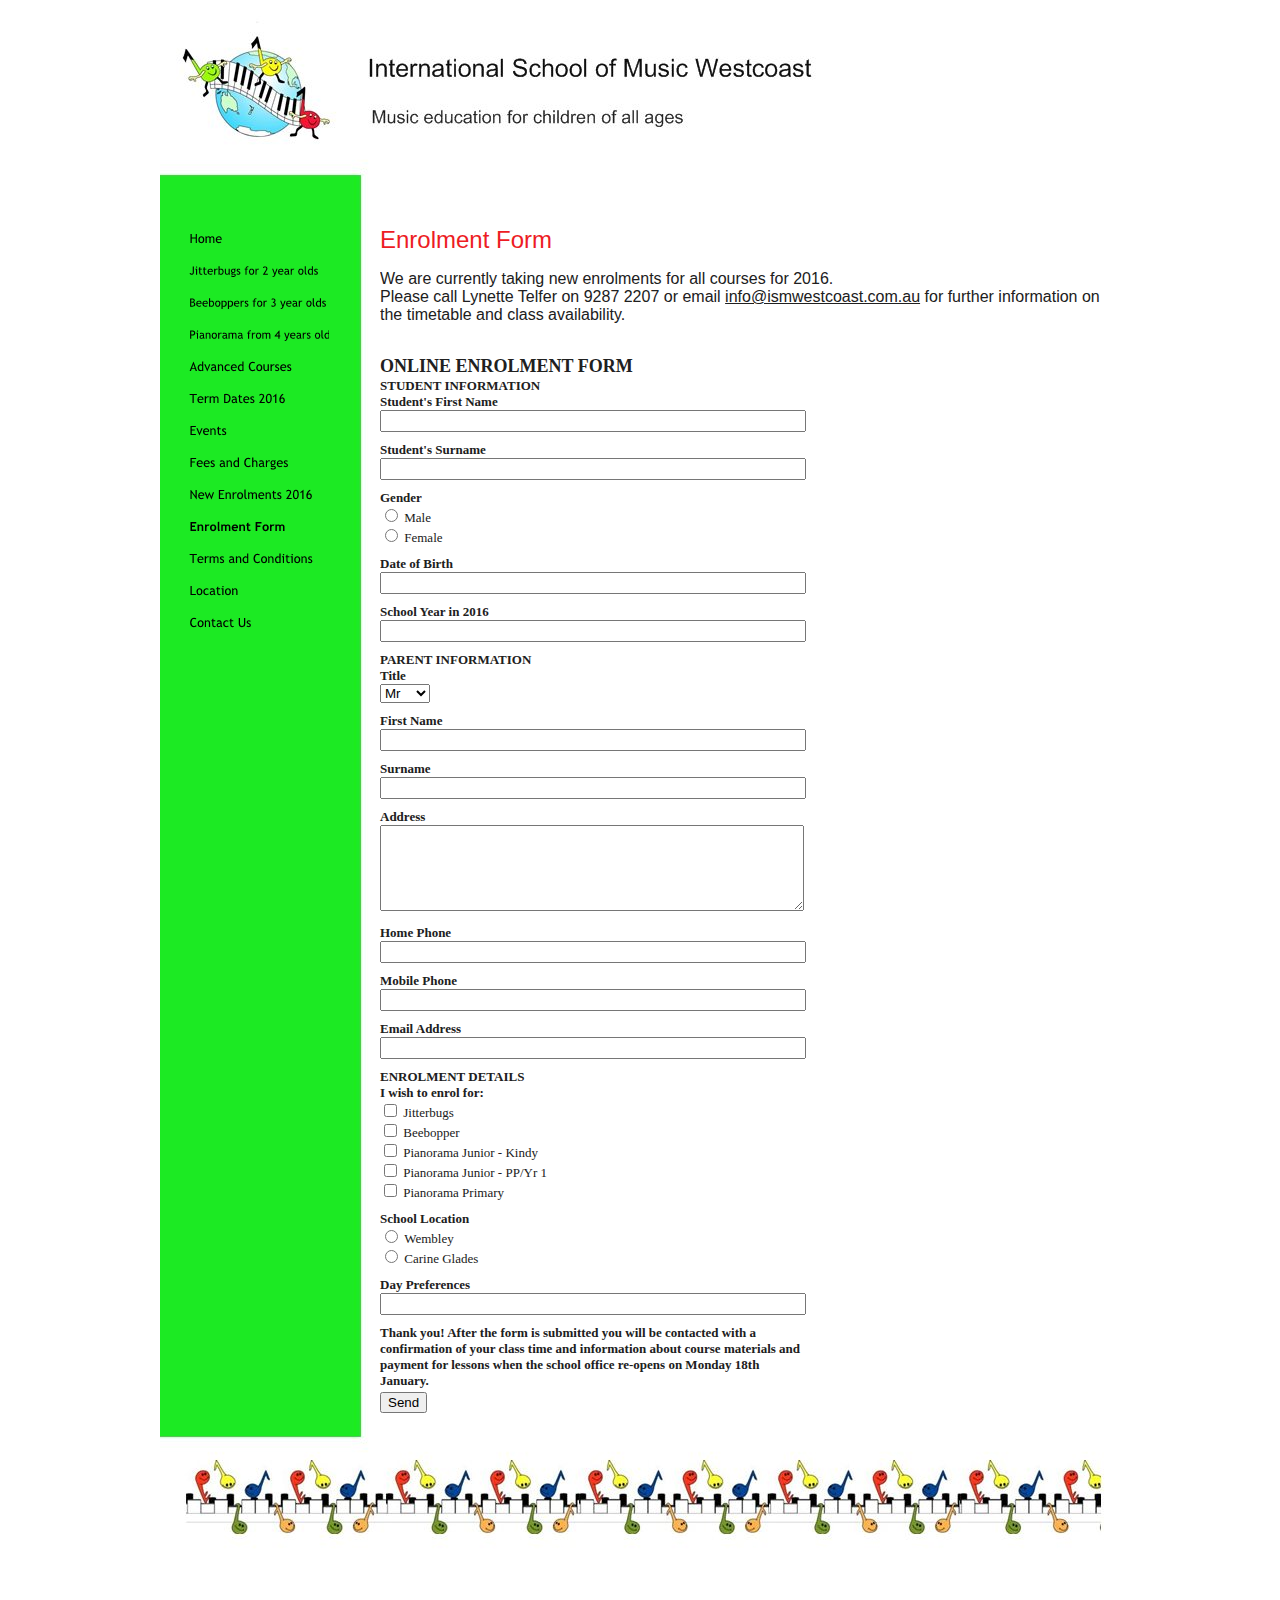
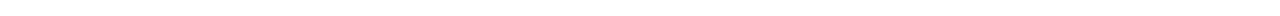
<file: Enrolment-Form.html>
<!DOCTYPE html>
<html>

<head>
	<title>International School of Music Westcoast - Enrolment Form</title>
	<meta name="description" content="Musicianship programme for children from 2 years of age
">
	<meta name="keywords" content="International School of Music Westcoast
ISM Westcoast
Churchlands
Music school
Wembley
Jitterbugs
Beebopper
Pianorama
Piano lessons Perh
Early childhood music
Childrens music classes Perth

271 Selby Street Churchlands">
	<meta property="og:title" content="International School of Music Westcoast - Enrolment Form">

	<meta property="og:site_name" content="International School of Music Westcoast">
	<link rel="Home" href="default.html" title="Home">
	<link rel="First" href="default.html" title="Home">
	<link rel="Last" href="Contact-Us.html" title="Contact Us">
	<link rel="Previous" href="New-Enrolments-2016.html" title="New Enrolments 2016">
	<link rel="Next" href="Terms-and-Conditions.html" title="Terms and Conditions">

	<link rel="stylesheet" type="text/css" href="vp/css/customersites/common_published.css">
	<link rel="stylesheet" type="text/css" href="site.css%3F-232148133.css">
	<link rel="stylesheet" type="text/css" href="vp/css/jQuery/plugins/image_galleries/sw_lightbox.css">
	<link rel="stylesheet" type="text/css" href="vp/images/b09/site-builder/widget_skins/tn3e/tn3e.css">
	<style>
		a.userlink {
			color: #202020;
		}

		a.userlink:visited {
			color: #585858;
		}

		a.userlink:hover {
			color: #8F8F8F;
		}

		font[size="1"] {
			font-size: 10px;
		}

		font[size="2"] {
			font-size: 13px;
		}

		font[size="3"] {
			font-size: 16px;
		}

		font[size="4"] {
			font-size: 18px;
		}

		font[size="5"] {
			font-size: 24px;
		}

		font[size="6"] {
			font-size: 32px;
		}

		font[size="7"] {
			font-size: 48px;
		}

		.GuestBookMessage {
			font-family: Trebuchet MS;
			color: #202020;
			font-size: 13px;
		}

		.GuestBookMessageRow {
			font-family: Trebuchet MS;
			color: #202020;
			font-size: 12px;
		}

		.GuestBookHeader {
			font-family: Trebuchet MS;
			color: #202020;
			font-size: 12px;
		}
	</style>
	<!--[if IE]>
<style>
p
{
    clear:both;
}
ul
{
    margin-left:1.5em;
    padding-left:0;
}
ol
{
    margin-left:2em;
    padding-left:0;
}
@media print
{
    img.userContentCellBackground { display: none; }
}
#spanVPBrandFooterText a {
font-family: Trebuchet MS; color: #202020; font-size: 13px; ; text-decoration: none;
}
img.pngfix { behavior: url(/vp/JS-LIb/image/iepngfix.htc) }
</style>
<![endif]-->
</head>

<body style="font-family: Trebuchet MS; color: #202020; font-size: 13px; ;background-color: #FFFFFF;background-image: url(siteback-141469.jpeg%3Fu=318160926)">
	<table cellpadding="0" cellspacing="0" border="0" width="100%">
		<tr>
			<td align="center">
				<div style="position:relative; text-align:left; width:960px;">
					<table cellpadding="0" cellspacing="0" border="0">
						<tr height="210">
							<td colspan="3">
								<a href="default.html">
									<div id="headerArea" style="width:960px;height:210px"><img src="bg-1-141469.jpeg%3Fu=1561203074" width="960" height="210" alt=" - " galleryimg="no"></div>
								</a>
							</td>
						</tr>
						<tr height="475" id="midrow">
							<td valign="top" width="220" background="bg-3a-141469.jpeg%3Fu=95331795">
								<div style="position: relative; z-index: 21; width:220px;height:462px;"><img src="bg-2a-141469.jpeg%3Fu=1134676927" width="220" height="462" galleryimg="no" style="position: absolute; top: 0px; left: 0px; z-index: -2">
									<a href="default.html" backgroundcolor="#1CEA23"><img style="border: none; position: absolute; left: 29px; top: 17px; width: 140px; height: 20px; z-index: 25;" width="140" height="20" galleryimg="no" class="pngfix" src="nav-141469-default-I-141469.png%3Fu=1579196924" </img>
									</a>
									<a href="Jitterbugs-for-2-year-olds.html" backgroundcolor="#1CEA23"><img style="border: none; position: absolute; left: 29px; top: 49px; width: 140px; height: 20px; z-index: 25;" width="140" height="20" galleryimg="no" class="pngfix" src="nav-141469-Jitterbugs-for-2-year-olds-I-141469.png%3Fu=3608670852" </img>
									</a>
									<a href="Beeboppers-for-3-year-olds.html" backgroundcolor="#1CEA23"><img style="border: none; position: absolute; left: 29px; top: 81px; width: 140px; height: 20px; z-index: 25;" width="140" height="20" galleryimg="no" class="pngfix" src="nav-141469-Beeboppers-for-3-year-olds-I-141469.png%3Fu=2933402492" </img>
									</a>
									<a href="Pianorama-from-4-years-old.html" backgroundcolor="#1CEA23"><img style="border: none; position: absolute; left: 29px; top: 113px; width: 140px; height: 20px; z-index: 25;" width="140" height="20" galleryimg="no" class="pngfix" src="nav-141469-Pianorama-from-4-years-old-I-141469.png%3Fu=2105132836" </img>
									</a>
									<a href="Advanced-Courses.html" backgroundcolor="#1CEA23"><img style="border: none; position: absolute; left: 29px; top: 145px; width: 140px; height: 20px; z-index: 25;" width="140" height="20" galleryimg="no" class="pngfix" src="nav-141469-Advanced-Courses-I-141469.png%3Fu=3726830828" </img>
									</a>
									<a href="Term-Dates-2016.html" backgroundcolor="#1CEA23"><img style="border: none; position: absolute; left: 29px; top: 177px; width: 140px; height: 20px; z-index: 25;" width="140" height="20" galleryimg="no" class="pngfix" src="nav-141469-Term-Dates-2016-I-141469.png%3Fu=168274287" </img>
									</a>
									<a href="Events.html" backgroundcolor="#1CEA23"><img style="border: none; position: absolute; left: 29px; top: 209px; width: 140px; height: 20px; z-index: 25;" width="140" height="20" galleryimg="no" class="pngfix" src="nav-141469-Events-I-141469.png%3Fu=2843234920" </img>
									</a>
									<a href="Fees-and-Charges.html" backgroundcolor="#1CEA23"><img style="border: none; position: absolute; left: 29px; top: 241px; width: 140px; height: 20px; z-index: 25;" width="140" height="20" galleryimg="no" class="pngfix" src="nav-141469-Fees-and-Charges-I-141469.png%3Fu=2677957796" </img>
									</a>
									<a href="New-Enrolments-2016.html" backgroundcolor="#1CEA23"><img style="border: none; position: absolute; left: 29px; top: 273px; width: 140px; height: 20px; z-index: 25;" width="140" height="20" galleryimg="no" class="pngfix" src="nav-141469-New-Enrolments-2016-I-141469.png%3Fu=955102636" </img>
									</a>
									<a href="Enrolment-Form.html" backgroundcolor="#1CEA23"><img style="border: none; position: absolute; left: 29px; top: 305px; width: 140px; height: 20px; z-index: 25;" width="140" height="20" galleryimg="no" class="pngfix" src="nav-141469-Enrolment-Form-S-141469.png%3Fu=4065912433" </img>
									</a>
									<a href="Terms-and-Conditions.html" backgroundcolor="#1CEA23"><img style="border: none; position: absolute; left: 29px; top: 337px; width: 140px; height: 20px; z-index: 25;" width="140" height="20" galleryimg="no" class="pngfix" src="nav-141469-Terms-and-Conditions-I-141469.png%3Fu=526064969" </img>
									</a>
									<a href="Location.html" backgroundcolor="#1CEA23"><img style="border: none; position: absolute; left: 29px; top: 369px; width: 140px; height: 20px; z-index: 25;" width="140" height="20" galleryimg="no" class="pngfix" src="nav-141469-Location-I-141469.png%3Fu=4016679750" </img>
									</a>
									<a href="Contact-Us.html" backgroundcolor="#1CEA23"><img style="border: none; position: absolute; left: 29px; top: 401px; width: 140px; height: 20px; z-index: 25;" width="140" height="20" galleryimg="no" class="pngfix" src="nav-141469-Contact-Us-I-141469.png%3Fu=1477486551" </img>
									</a>

								</div>
							</td>
							<td valign="top" width="722" background="bg-3b-141469.jpeg%3Fu=3709632982" class="userContentCell">
								<div style="position: relative; z-index: 20; width:722px"><img src="bg-2b-141469.jpeg%3Fu=2025931215" width="722" height="462" galleryimg="no" class="userContentCellBackground" style="position: absolute; top: 0px; left: 0px; z-index: -2">
									<table cellpadding="0" cellspacing="0" border="0" id="tabcolumn-1" style="width: 100%; margin-bottom: 15px">
										<tr>
											<td>
												<div id="column-1" usermodifiable="true" style="font-family: Trebuchet MS;font-size: 13px;color: #202020;width: 722px">
													<div>&#160;<br></div>
													<div><span class="text-class-20">Enrolment Form</span></div>
													<div>&#160;<br></div>
													<div><span class="text-class-1">We are currently taking new enrolments for all courses for 2016.</span></div>
													<div><span class="text-class-1">Please call Lynette Telfer on 9287 2207 or email <a href="mailto:info@ismwestcoast.com.au" class="userlink">info@ismwestcoast.com.au</a> for further information on the timetable and class availability.</span></div>
													<div>&#160;<br></div>
													<div>&#160;<br></div>
													<div><span class="text-class-16">ONLINE ENROLMENT FORM</span></div>
													<div>



														<div>
															<div id="active_form_2884686_confirmation" class="formConfirmation" style="color:#202020;font-family:Trebuchet MS;font-size:13px;; display:none;">Thank you! Your information has been submitted successfully.</div>
															<div id="active_form_2884686_error" class="formError" style="color:#202020;font-family:Trebuchet MS;font-size:13px;; display:none;">There was an error submitting the form.</div>
															<div id="active_form_2884686_form" style="color:#202020;float:left;font-family:Trebuchet MS;font-size:13px;margin:0 1.5em 7px 0;width:444px;">
																<form action="https://formspree.io/info@ismwestcoast.com.au" method="post" id="active_form_2884686" style="margin-bottom:0px"><input type="text" name="email_address" size="80" autocomplete="off" style="position: absolute; left: -9999px;">
																	<input type="text" name="_gotcha" style="display:none" />
																	<input type="hidden" name="empty_form_msg" value="Please fill in something before submitting.">
																	<div>
																		<table cellpadding="0" cellspacing="0" border="0" style=" text-align:left; width:97%">
																			<tr>
																				<td style="width:1%;">
																					<div style="line-height:1px; height:1px; width:95px;"></div>
																				</td>
																			</tr>
																			<tr>
																				<td colspan="2" style="color:#202020;font-family:Trebuchet MS;font-size:13px;font-weight:bold;"><span id="1_10_1_98_STUDENT+INFORMATION">STUDENT INFORMATION</span>
																					<br>
																				</td>
																			</tr>

																			<tr>
																				<td valign="top" style="color:#202020;font-family:Trebuchet MS;font-size:13px;font-weight:bold;padding-bottom:10px;width:100%">Student's First Name<br>
																					<input type="text" name="student_first_name" id="2_1_2_97_Student%27s+First+Name" required="false" style="color:#000000;font-family:Trebuchet MS;font-size:13px;width:97%;">
																				</td>
																			</tr>

																			<tr>
																				<td valign="top" style="color:#202020;font-family:Trebuchet MS;font-size:13px;font-weight:bold;padding-bottom:10px;width:100%">Student's Surname<br>
																					<input type="text" name="student_surname" id="3_1_3_96_Student%27s+Surname" required="false" style="color:#000000;font-family:Trebuchet MS;font-size:13px;width:97%;">
																				</td>
																			</tr>

																			<tr>
																				<td valign="top" style="color:#202020;font-family:Trebuchet MS;font-size:13px;font-weight:bold;padding-bottom:10px;width:100%">Gender<br>
																					<input type="radio" name="gender" value="Male" id="4_5_4_95_Gender_Male">
																					<span style="color:#202020;font-family:Trebuchet MS;font-size:13px;font-weight:normal;">Male</span>
																					<br>
																					<input type="radio" name="gender" value="Female" id="4_5_4_95_Gender_Female">
																					<span style="color:#202020;font-family:Trebuchet MS;font-size:13px;font-weight:normal;">Female</span>
																					<br>
																				</td>
																			</tr>

																			<tr>
																				<td valign="top" style="color:#202020;font-family:Trebuchet MS;font-size:13px;font-weight:bold;padding-bottom:10px;width:100%">Date of Birth<br>
																					<input type="text" name="student_date_of_birth" id="5_1_5_94_Date+of+Birth" required="false" style="color:#000000;font-family:Trebuchet MS;font-size:13px;width:97%;">
																				</td>
																			</tr>

																			<tr>
																				<td valign="top" style="color:#202020;font-family:Trebuchet MS;font-size:13px;font-weight:bold;padding-bottom:10px;width:100%">School Year in 2016<br>
																					<input type="text" name="school_year_this_year" id="6_1_6_93_School+Year+in+2016" required="false" style="color:#000000;font-family:Trebuchet MS;font-size:13px;width:97%;">
																				</td>
																			</tr>

																			<tr>
																				<td colspan="2" style="color:#202020;font-family:Trebuchet MS;font-size:13px;font-weight:bold;"><span id="7_10_7_92_PARENT+INFORMATION">PARENT INFORMATION</span>
																					<br>
																				</td>
																			</tr>

																			<tr>
																				<td valign="top" style="color:#202020;font-family:Trebuchet MS;font-size:13px;font-weight:bold;padding-bottom:10px;width:100%">Title<br>
																					<select name="title" id="8_6_8_91_Title"><option value="Mr">Mr</option>
<option value="Mrs">Mrs</option>
<option value="Ms">Ms</option>
<option value="Miss">Miss</option>
</select>
																				</td>
																			</tr>

																			<tr>
																				<td valign="top" style="color:#202020;font-family:Trebuchet MS;font-size:13px;font-weight:bold;padding-bottom:10px;width:100%">First Name<br>
																					<input type="text" name="first_name" id="9_1_9_90_First+Name" required="false" style="color:#000000;font-family:Trebuchet MS;font-size:13px;width:97%;">
																				</td>
																			</tr>

																			<tr>
																				<td valign="top" style="color:#202020;font-family:Trebuchet MS;font-size:13px;font-weight:bold;padding-bottom:10px;width:100%">Surname<br>
																					<input type="text" name="surname" id="10_1_10_89_Surname" required="false" style="color:#000000;font-family:Trebuchet MS;font-size:13px;width:97%;">
																				</td>
																			</tr>

																			<tr>
																				<td valign="top" style="color:#202020;font-family:Trebuchet MS;font-size:13px;font-weight:bold;padding-bottom:10px;width:100%">Address<br>
																					<textarea name="address" rows="5" cols="1" id="11_2_11_88_Address" style="color:#000000;font-family:Trebuchet MS;font-size:13px;width:97%;wrap:soft;"></textarea>
																				</td>
																			</tr>

																			<tr>
																				<td valign="top" style="color:#202020;font-family:Trebuchet MS;font-size:13px;font-weight:bold;padding-bottom:10px;width:100%">Home Phone<br>
																					<input type="text" name="home_phone" id="12_1_12_87_Home+Phone" required="false" style="color:#000000;font-family:Trebuchet MS;font-size:13px;width:97%;">
																				</td>
																			</tr>

																			<tr>
																				<td valign="top" style="color:#202020;font-family:Trebuchet MS;font-size:13px;font-weight:bold;padding-bottom:10px;width:100%">Mobile Phone<br>
																					<input type="text" name="mobile_phone" id="13_1_13_86_Mobile+Phone" required="false" style="color:#000000;font-family:Trebuchet MS;font-size:13px;width:97%;">
																				</td>
																			</tr>

																			<tr>
																				<td valign="top" style="color:#202020;font-family:Trebuchet MS;font-size:13px;font-weight:bold;padding-bottom:10px;width:100%">Email Address<br>
																					<input type="text" name="email_address" id="14_1_14_999_Email+Address" required="false" style="color:#000000;font-family:Trebuchet MS;font-size:13px;width:97%;">
																				</td>
																			</tr>

																			<tr>
																				<td colspan="2" style="color:#202020;font-family:Trebuchet MS;font-size:13px;font-weight:bold;"><span id="15_10_15_84_ENROLMENT+DETAILS">ENROLMENT DETAILS</span>
																					<br>
																				</td>
																			</tr>

																			<tr>
																				<td valign="top" style="color:#202020;font-family:Trebuchet MS;font-size:13px;font-weight:bold;padding-bottom:10px;width:100%">I wish to enrol for:<br>
																					<input type="checkbox" name="i_wish_to_enrol_for" value="Jitterbugs" id="16_4_16_83_I+wish+to+enrol+for%3a_Jitterbugs">
																					<span style="color:#202020;font-family:Trebuchet MS;font-size:13px;font-weight:normal;">Jitterbugs</span>
																					<br>
																					<input type="checkbox" name="i_wish_to_enrol_for" value="Beebopper" id="16_4_16_83_I+wish+to+enrol+for%3a_Beebopper">
																					<span style="color:#202020;font-family:Trebuchet MS;font-size:13px;font-weight:normal;">Beebopper</span>
																					<br>
																					<input type="checkbox" name="i_wish_to_enrol_for" value="Pianorama Junior - Kindy" id="16_4_16_83_I+wish+to+enrol+for%3a_Pianorama Junior - Kindy">
																					<span style="color:#202020;font-family:Trebuchet MS;font-size:13px;font-weight:normal;">Pianorama Junior - Kindy</span>
																					<br>
																					<input type="checkbox" name="i_wish_to_enrol_for" value="Pianorama Junior - PP/Yr 1" id="16_4_16_83_I+wish+to+enrol+for%3a_Pianorama Junior - PP/Yr 1">
																					<span style="color:#202020;font-family:Trebuchet MS;font-size:13px;font-weight:normal;">Pianorama Junior - PP/Yr 1</span>
																					<br>
																					<input type="checkbox" name="i_wish_to_enrol_for" value="Pianorama Primary" id="16_4_16_83_I+wish+to+enrol+for%3a_Pianorama Primary">
																					<span style="color:#202020;font-family:Trebuchet MS;font-size:13px;font-weight:normal;">Pianorama Primary</span>
																					<br>
																				</td>
																			</tr>

																			<tr>
																				<td valign="top" style="color:#202020;font-family:Trebuchet MS;font-size:13px;font-weight:bold;padding-bottom:10px;width:100%">School Location<br>
																					<input type="radio" name="school_location" value="Wembley" id="17_5_17_82_School+Location_Wembley">
																					<span style="color:#202020;font-family:Trebuchet MS;font-size:13px;font-weight:normal;">Wembley</span>
																					<br>
																					<input type="radio" name="school_location" value="Carine Glades" id="17_5_17_82_School+Location_Carine Glades">
																					<span style="color:#202020;font-family:Trebuchet MS;font-size:13px;font-weight:normal;">Carine Glades</span>
																					<br>
																				</td>
																			</tr>

																			<tr>
																				<td valign="top" style="color:#202020;font-family:Trebuchet MS;font-size:13px;font-weight:bold;padding-bottom:10px;width:100%">Day Preferences<br>
																					<input type="text" name="day_preferences" id="18_1_18_81_Day+Preferences" required="false" style="color:#000000;font-family:Trebuchet MS;font-size:13px;width:97%;">
																				</td>
																			</tr>

																			<tr>
																				<td colspan="2" style="color:#202020;font-family:Trebuchet MS;font-size:13px;font-weight:bold;"><span id="19_10_19_80_Thank+you![base64].">Thank you! After the form is submitted you will be contacted with a confirmation of your class time and information about course materials and payment for lessons when the school office re-opens on Monday 18th January.</span>
																					<br>
																				</td>
																			</tr>

																			<tr>
																				<td><input type="submit" name="submit" value="Send" id="active_form_2884686_submit" onclick="return submitAjaxForm('active_form_2884686');" submitmessage="Sending..." style="margin-top:3px">
																				</td>
																			</tr>
																		</table>
																	</div>
																</form>
															</div>
															<div style="clear:both;height:1px;font-size:1px;line-height:1px;"></div>


														</div>
													</div>
												</div>
											</td>
										</tr>
									</table>
								</div>
							</td>
							<td valign="top" width="18" background="bg-3c-141469.jpeg%3Fu=39839581">
								<div style="position: relative; z-index: 19; width:18px;"><img src="bg-2c-141469.jpeg%3Fu=3399335769" width="18" height="462" galleryimg="no" style="position: absolute; top: 0px; left: 0px; z-index: -2"></div>
							</td>
						</tr>
						<tr height="124">
							<td colspan="3">
								<div style="position: relative;"><img src="bg-4a-141469.jpeg%3Fu=1481295087" width="220" height="13" galleryimg="no" style="position: absolute; top: -13px; left: 0px"><img src="bg-4b-141469.jpeg%3Fu=76157906" width="722" height="13" galleryimg="no" style="position: absolute; top: -13px; left: 220px">
									<img src="bg-4c-141469.jpeg%3Fu=1954694610" width="18" height="13" galleryimg="no" style="position: absolute; top: -13px; left: 942px">
									<div id="footerArea" style="width:960px;height:124px"><img src="bg-5-141469.jpeg%3Fu=3212025739" width="960" height="124" galleryimg="no"></div>
								</div>
							</td>
						</tr>
					</table>
				</div>
			</td>
		</tr>
	</table>
	<div id="divVisMenu"></div>
	<div id="divVPBrandFooter">&nbsp;</div>
</body>

</html>
</file>
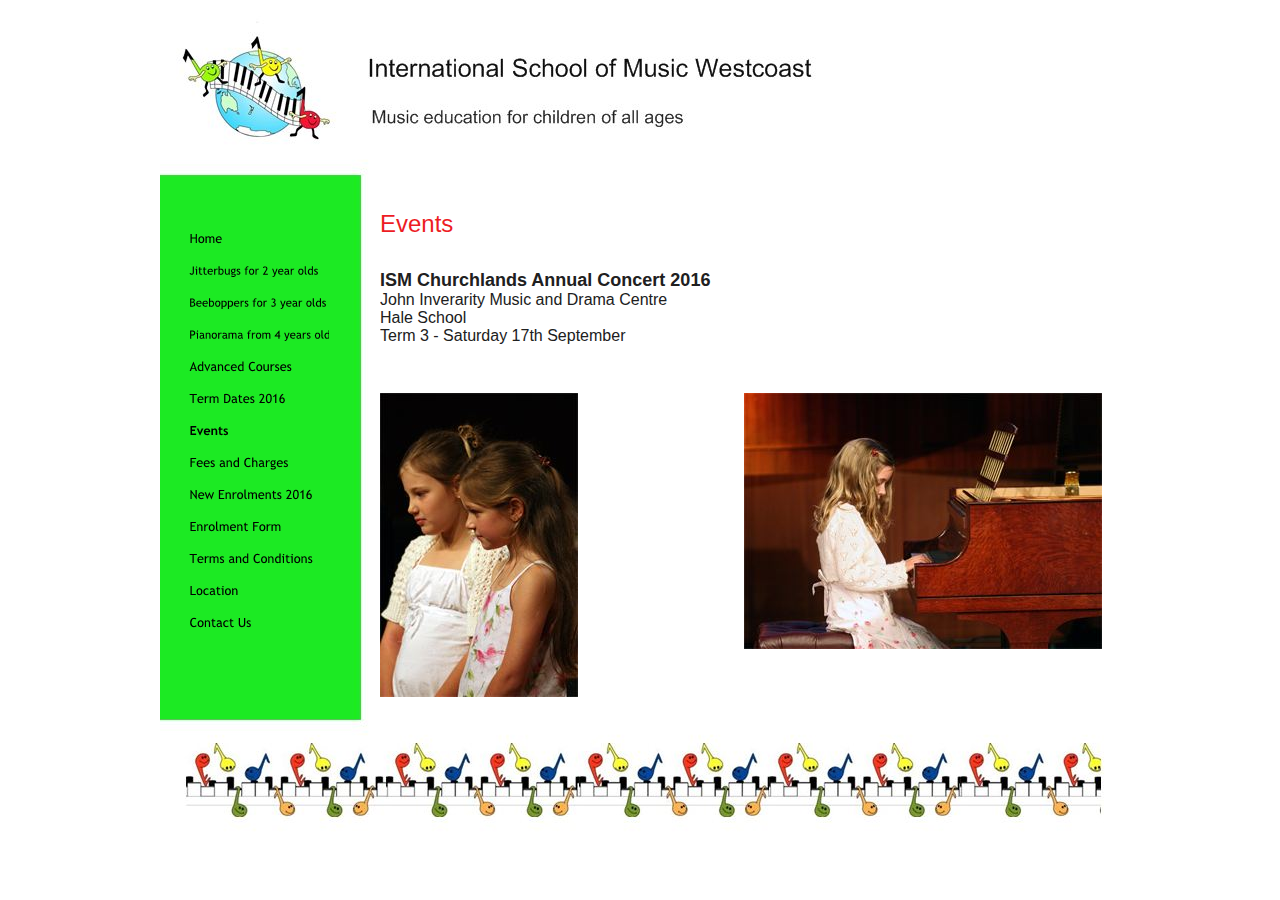
<file: Events.html>
<!DOCTYPE html>
<html>

<head>
    <title>International School of Music Westcoast - Events</title>
    <meta name="description" content="Musicianship programme for children from 2 years of age
">
    <meta name="keywords" content="International School of Music Westcoast
ISM Westcoast
Churchlands
Music school
Wembley
Jitterbugs
Beebopper
Pianorama
Piano lessons Perh
Early childhood music
Childrens music classes Perth

271 Selby Street Churchlands">
    <meta property="og:title" content="International School of Music Westcoast - Events">

    <meta property="og:site_name" content="International School of Music Westcoast">
    <link rel="Home" href="default.html" title="Home">
    <link rel="First" href="default.html" title="Home">
    <link rel="Last" href="Contact-Us.html" title="Contact Us">
    <link rel="Previous" href="Term-Dates-2016.html" title="Term Dates 2016">
    <link rel="Next" href="Fees-and-Charges.html" title="Fees and Charges">

    <link rel="stylesheet" type="text/css" href="vp/css/customersites/common_published.css">
    <link rel="stylesheet" type="text/css" href="site.css%3F1162373944.css">
    <link rel="stylesheet" type="text/css" href="vp/css/jQuery/plugins/image_galleries/sw_lightbox.css">
    <link rel="stylesheet" type="text/css" href="vp/images/b09/site-builder/widget_skins/tn3e/tn3e.css">
    <style>
        a.userlink {
            color: #202020;
        }

        a.userlink:visited {
            color: #585858;
        }

        a.userlink:hover {
            color: #8F8F8F;
        }

        font[size="1"] {
            font-size: 10px;
        }

        font[size="2"] {
            font-size: 13px;
        }

        font[size="3"] {
            font-size: 16px;
        }

        font[size="4"] {
            font-size: 18px;
        }

        font[size="5"] {
            font-size: 24px;
        }

        font[size="6"] {
            font-size: 32px;
        }

        font[size="7"] {
            font-size: 48px;
        }

        .GuestBookMessage {
            font-family: Trebuchet MS;
            color: #202020;
            font-size: 13px;
        }

        .GuestBookMessageRow {
            font-family: Trebuchet MS;
            color: #202020;
            font-size: 12px;
        }

        .GuestBookHeader {
            font-family: Trebuchet MS;
            color: #202020;
            font-size: 12px;
        }
    </style>
    <!--[if IE]>
<style>
p
{
    clear:both;
}
ul
{
    margin-left:1.5em;
    padding-left:0;
}
ol
{
    margin-left:2em;
    padding-left:0;
}
@media print
{
    img.userContentCellBackground { display: none; }
}
#spanVPBrandFooterText a {
font-family: Trebuchet MS; color: #202020; font-size: 13px; ; text-decoration: none;
}
img.pngfix { behavior: url(/vp/JS-LIb/image/iepngfix.htc) }
</style>
<![endif]-->
</head>

<body
    style="font-family: Trebuchet MS; color: #202020; font-size: 13px; ;background-color: #FFFFFF;background-image: url(siteback-141469.jpeg%3Fu=318160926)">
    <table cellpadding="0" cellspacing="0" border="0" width="100%">
        <tr>
            <td align="center">
                <div style="position:relative; text-align:left; width:960px;">
                    <table cellpadding="0" cellspacing="0" border="0">
                        <tr height="210">
                            <td colspan="3">
                                <a href="default.html">
                                    <div id="headerArea" style="width:960px;height:210px"><img src="bg-1-141469.jpeg%3Fu=1561203074" width="960" height="210" alt=" - " galleryimg="no"></div>
                                </a>
                            </td>
                        </tr>
                        <tr height="475" id="midrow">
                            <td valign="top" width="220" background="bg-3a-141469.jpeg%3Fu=95331795">
                                <div style="position: relative; z-index: 21; width:220px;height:462px;"><img src="bg-2a-141469.jpeg%3Fu=1134676927" width="220" height="462" galleryimg="no" style="position: absolute; top: 0px; left: 0px; z-index: -2">
                                    <a href="default.html" backgroundcolor="#1CEA23"><img style="border: none; position: absolute; left: 29px; top: 17px; width: 140px; height: 20px; z-index: 25;" width="140" height="20" galleryimg="no" class="pngfix" src="nav-141469-default-I-141469.png%3Fu=1579196924"
                                            </img>
                                    </a>
                                    <a href="Jitterbugs-for-2-year-olds.html" backgroundcolor="#1CEA23"><img style="border: none; position: absolute; left: 29px; top: 49px; width: 140px; height: 20px; z-index: 25;" width="140" height="20" galleryimg="no" class="pngfix" src="nav-141469-Jitterbugs-for-2-year-olds-I-141469.png%3Fu=3608670852"
                                            </img>
                                    </a>
                                    <a href="Beeboppers-for-3-year-olds.html" backgroundcolor="#1CEA23"><img style="border: none; position: absolute; left: 29px; top: 81px; width: 140px; height: 20px; z-index: 25;" width="140" height="20" galleryimg="no" class="pngfix" src="nav-141469-Beeboppers-for-3-year-olds-I-141469.png%3Fu=2933402492"
                                            </img>
                                    </a>
                                    <a href="Pianorama-from-4-years-old.html" backgroundcolor="#1CEA23"><img style="border: none; position: absolute; left: 29px; top: 113px; width: 140px; height: 20px; z-index: 25;" width="140" height="20" galleryimg="no" class="pngfix" src="nav-141469-Pianorama-from-4-years-old-I-141469.png%3Fu=2105132836"
                                            </img>
                                    </a>
                                    <a href="Advanced-Courses.html" backgroundcolor="#1CEA23"><img style="border: none; position: absolute; left: 29px; top: 145px; width: 140px; height: 20px; z-index: 25;" width="140" height="20" galleryimg="no" class="pngfix" src="nav-141469-Advanced-Courses-I-141469.png%3Fu=3726830828"
                                            </img>
                                    </a>
                                    <a href="Term-Dates-2016.html" backgroundcolor="#1CEA23"><img style="border: none; position: absolute; left: 29px; top: 177px; width: 140px; height: 20px; z-index: 25;" width="140" height="20" galleryimg="no" class="pngfix" src="nav-141469-Term-Dates-2016-I-141469.png%3Fu=168274287"
                                            </img>
                                    </a>
                                    <a href="Events.html" backgroundcolor="#1CEA23"><img style="border: none; position: absolute; left: 29px; top: 209px; width: 140px; height: 20px; z-index: 25;" width="140" height="20" galleryimg="no" class="pngfix" src="nav-141469-Events-S-141469.png%3Fu=3816518240"
                                            </img>
                                    </a>
                                    <a href="Fees-and-Charges.html" backgroundcolor="#1CEA23"><img style="border: none; position: absolute; left: 29px; top: 241px; width: 140px; height: 20px; z-index: 25;" width="140" height="20" galleryimg="no" class="pngfix" src="nav-141469-Fees-and-Charges-I-141469.png%3Fu=2677957796"
                                            </img>
                                    </a>
                                    <a href="New-Enrolments-2016.html" backgroundcolor="#1CEA23"><img style="border: none; position: absolute; left: 29px; top: 273px; width: 140px; height: 20px; z-index: 25;" width="140" height="20" galleryimg="no" class="pngfix" src="nav-141469-New-Enrolments-2016-I-141469.png%3Fu=955102636"
                                            </img>
                                    </a>
                                    <a href="Enrolment-Form.html" backgroundcolor="#1CEA23"><img style="border: none; position: absolute; left: 29px; top: 305px; width: 140px; height: 20px; z-index: 25;" width="140" height="20" galleryimg="no" class="pngfix" src="nav-141469-Enrolment-Form-I-141469.png%3Fu=1701087457"
                                            </img>
                                    </a>
                                    <a href="Terms-and-Conditions.html" backgroundcolor="#1CEA23"><img style="border: none; position: absolute; left: 29px; top: 337px; width: 140px; height: 20px; z-index: 25;" width="140" height="20" galleryimg="no" class="pngfix" src="nav-141469-Terms-and-Conditions-I-141469.png%3Fu=526064969"
                                            </img>
                                    </a>
                                    <a href="Location.html" backgroundcolor="#1CEA23"><img style="border: none; position: absolute; left: 29px; top: 369px; width: 140px; height: 20px; z-index: 25;" width="140" height="20" galleryimg="no" class="pngfix" src="nav-141469-Location-I-141469.png%3Fu=4016679750"
                                            </img>
                                    </a>
                                    <a href="Contact-Us.html" backgroundcolor="#1CEA23"><img style="border: none; position: absolute; left: 29px; top: 401px; width: 140px; height: 20px; z-index: 25;" width="140" height="20" galleryimg="no" class="pngfix" src="nav-141469-Contact-Us-I-141469.png%3Fu=1477486551"
                                            </img>
                                    </a>

                                </div>
                            </td>
                            <td valign="top" width="722" background="bg-3b-141469.jpeg%3Fu=3709632982" class="userContentCell">
                                <div style="position: relative; z-index: 20; width:722px"><img src="bg-2b-141469.jpeg%3Fu=2025931215" width="722" height="462" galleryimg="no" class="userContentCellBackground" style="position: absolute; top: 0px; left: 0px; z-index: -2">
                                    <table cellpadding="0" cellspacing="0" border="0" id="tabcolumn-1" style="width: 100%; margin-bottom: 15px">
                                        <tr>
                                            <td>
                                                <div id="column-1" usermodifiable="true" style="font-family: Trebuchet MS;font-size: 13px;color: #202020;width: 722px">
                                                    <div align="left"><span class="text-class-20">Events</span></div>
                                                    <div align="left">&#160;<br></div>
                                                    <div align="left">&#160;<br></div>
                                                    <div align="left"><span class="text-class-21">ISM Churchlands Annual Concert 2016</span></div>
                                                    <div align="left"><span class="text-class-1">John Inverarity Music and Drama Centre</span></div>
                                                    <div align="left"><span class="text-class-1">Hale School</span></div>
                                                    <div align="left"><span class="text-class-1">Term 3 - Saturday 17th September</span></div>
                                                    <div align="left">&#160;<br></div>
                                                    <div align="left">&#160;<br></div>
                                                    <div align="left">&#160;<br></div>
                                                    <div align="left">
                                                        <a href="Events.html#" rel="sw_lightbox" class="userlink"><img src="0_0_0_0_198_304_csupload_40552378.jpg%3Fu=3033539873" width="198" height="304" id="ctrl-10871518" alt="" title="" rel="sw_lightbox" description="" href="0_0_0_0_198_304_csupload_40552378_large.jpg%3Fu=3033539873"
                                                                singleimage="true" style="float:left;height:304px;margin:0 1.5em 7px 0;width:198px;"></a>
                                                    </div>
                                                    <div align="center">
                                                        <a href="Events.html#" rel="sw_lightbox" class="userlink"><img src="0_0_0_0_358_256_csupload_40552389.jpg%3Fu=3000179935" width="358" height="256" id="ctrl-10871522" alt="" title="" rel="sw_lightbox" description="" href="0_0_0_0_358_256_csupload_40552389_large.jpg%3Fu=3000179935"
                                                                singleimage="true" style="float:right;height:256px;margin:0 0 7px 7px;width:358px;"></a>
                                                    </div>
                                                    <div align="center">&#160;<br></div>
                                                    <div align="center">&#160;<br></div>
                                                    <div align="center">&#160;<br></div>
                                                    <div align="center">&#160;<br></div>
                                                    <div align="center">&#160;<br></div>
                                                    <div>&#160;<br></div>
                                                    <div>&#160;<br></div>
                                                    <div>&#160;<br></div>
                                                </div>
                                            </td>
                                        </tr>
                                    </table>
                                </div>
                            </td>
                            <td valign="top" width="18" background="bg-3c-141469.jpeg%3Fu=39839581">
                                <div style="position: relative; z-index: 19; width:18px;"><img src="bg-2c-141469.jpeg%3Fu=3399335769" width="18" height="462" galleryimg="no" style="position: absolute; top: 0px; left: 0px; z-index: -2"></div>
                            </td>
                        </tr>
                        <tr height="124">
                            <td colspan="3">
                                <div style="position: relative;"><img src="bg-4a-141469.jpeg%3Fu=1481295087" width="220" height="13" galleryimg="no" style="position: absolute; top: -13px; left: 0px"><img src="bg-4b-141469.jpeg%3Fu=76157906" width="722" height="13" galleryimg="no" style="position: absolute; top: -13px; left: 220px">
                                    <img src="bg-4c-141469.jpeg%3Fu=1954694610" width="18" height="13" galleryimg="no" style="position: absolute; top: -13px; left: 942px">
                                    <div id="footerArea" style="width:960px;height:124px"><img src="bg-5-141469.jpeg%3Fu=3212025739" width="960" height="124" galleryimg="no"></div>
                                </div>
                            </td>
                        </tr>
                    </table>
                </div>
            </td>
        </tr>
    </table>
    <div id="divVisMenu"></div>
    <div id="divVPBrandFooter">&nbsp;</div>
</body>

</html>
</file>
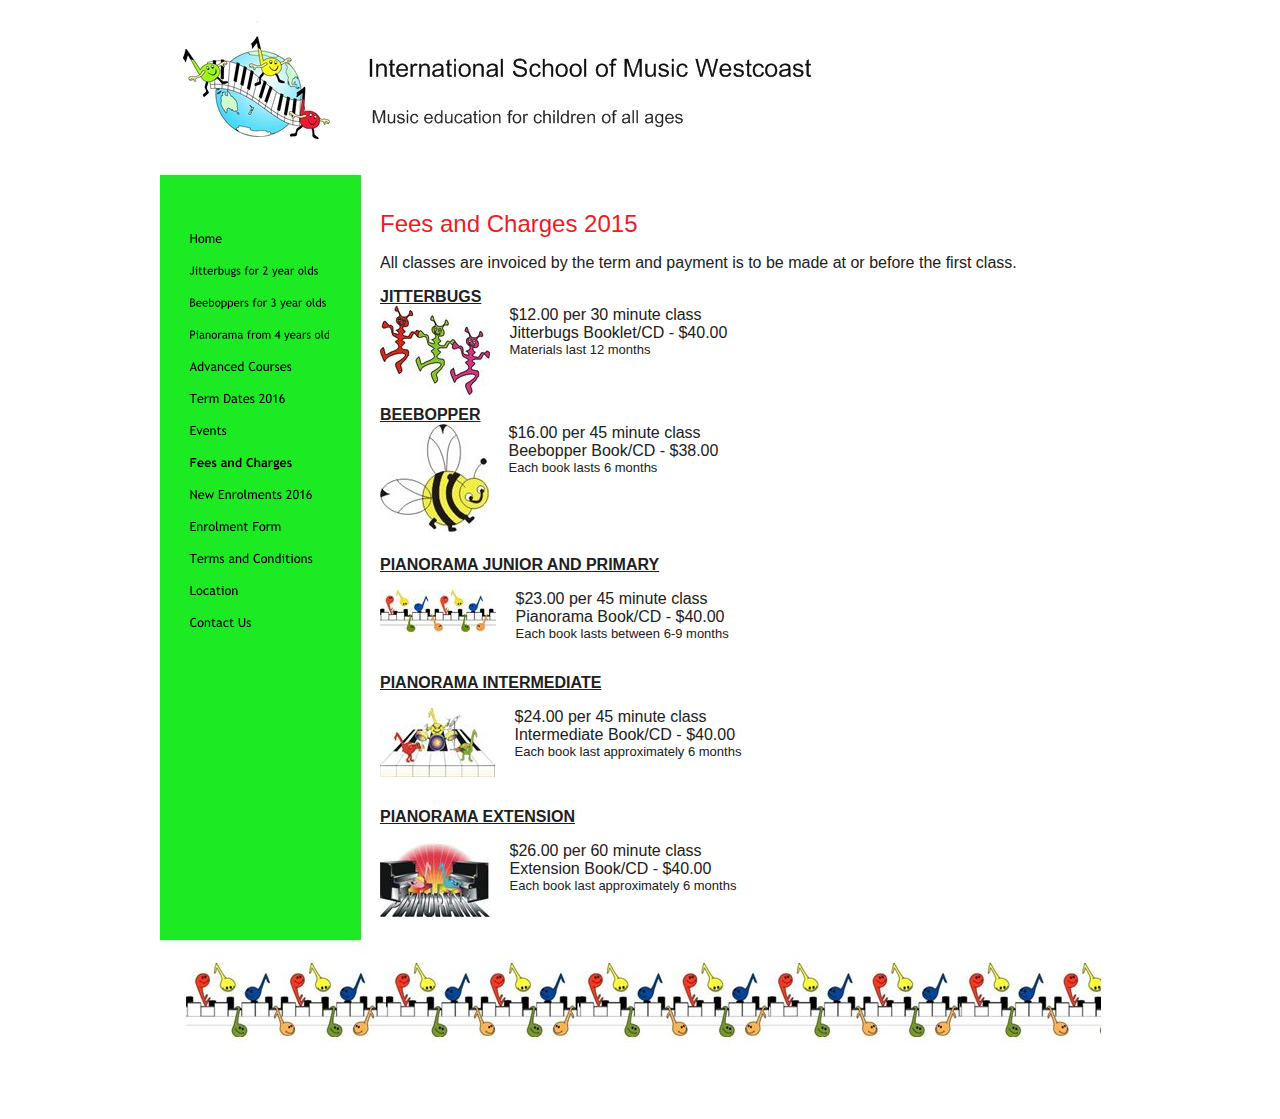
<file: Fees-and-Charges.html>
<!DOCTYPE html>
<html>

<head>
    <title>International School of Music Westcoast - Fees and Charges</title>
    <meta name="description" content="Musicianship programme for children from 2 years of age
">
    <meta name="keywords" content="International School of Music Westcoast
ISM Westcoast
Churchlands
Music school
Wembley
Jitterbugs
Beebopper
Pianorama
Piano lessons Perh
Early childhood music
Childrens music classes Perth

271 Selby Street Churchlands">
    <meta property="og:title" content="International School of Music Westcoast - Fees and Charges">

    <meta property="og:site_name" content="International School of Music Westcoast">
    <link rel="Home" href="default.html" title="Home">
    <link rel="First" href="default.html" title="Home">
    <link rel="Last" href="Contact-Us.html" title="Contact Us">
    <link rel="Previous" href="Events.html" title="Events">
    <link rel="Next" href="New-Enrolments-2016.html" title="New Enrolments 2016">

    <link rel="stylesheet" type="text/css" href="vp/css/customersites/common_published.css">
    <link rel="stylesheet" type="text/css" href="site.css%3F784174437.css">
    <link rel="stylesheet" type="text/css" href="vp/css/jQuery/plugins/image_galleries/sw_lightbox.css">
    <link rel="stylesheet" type="text/css" href="vp/images/b09/site-builder/widget_skins/tn3e/tn3e.css">
    <style>
        a.userlink {
            color: #202020;
        }

        a.userlink:visited {
            color: #585858;
        }

        a.userlink:hover {
            color: #8F8F8F;
        }

        font[size="1"] {
            font-size: 10px;
        }

        font[size="2"] {
            font-size: 13px;
        }

        font[size="3"] {
            font-size: 16px;
        }

        font[size="4"] {
            font-size: 18px;
        }

        font[size="5"] {
            font-size: 24px;
        }

        font[size="6"] {
            font-size: 32px;
        }

        font[size="7"] {
            font-size: 48px;
        }

        .GuestBookMessage {
            font-family: Trebuchet MS;
            color: #202020;
            font-size: 13px;
        }

        .GuestBookMessageRow {
            font-family: Trebuchet MS;
            color: #202020;
            font-size: 12px;
        }

        .GuestBookHeader {
            font-family: Trebuchet MS;
            color: #202020;
            font-size: 12px;
        }
    </style>
    <!--[if IE]>
<style>
p
{
    clear:both;
}
ul
{
    margin-left:1.5em;
    padding-left:0;
}
ol
{
    margin-left:2em;
    padding-left:0;
}
@media print
{
    img.userContentCellBackground { display: none; }
}
#spanVPBrandFooterText a {
font-family: Trebuchet MS; color: #202020; font-size: 13px; ; text-decoration: none;
}
img.pngfix { behavior: url(/vp/JS-LIb/image/iepngfix.htc) }
</style>
<![endif]-->
</head>

<body
    style="font-family: Trebuchet MS; color: #202020; font-size: 13px; ;background-color: #FFFFFF;background-image: url(siteback-141469.jpeg%3Fu=318160926)">
    <table cellpadding="0" cellspacing="0" border="0" width="100%">
        <tr>
            <td align="center">
                <div style="position:relative; text-align:left; width:960px;">
                    <table cellpadding="0" cellspacing="0" border="0">
                        <tr height="210">
                            <td colspan="3">
                                <a href="default.html">
                                    <div id="headerArea" style="width:960px;height:210px"><img src="bg-1-141469.jpeg%3Fu=1561203074" width="960" height="210" alt=" - " galleryimg="no"></div>
                                </a>
                            </td>
                        </tr>
                        <tr height="475" id="midrow">
                            <td valign="top" width="220" background="bg-3a-141469.jpeg%3Fu=95331795">
                                <div style="position: relative; z-index: 21; width:220px;height:462px;"><img src="bg-2a-141469.jpeg%3Fu=1134676927" width="220" height="462" galleryimg="no" style="position: absolute; top: 0px; left: 0px; z-index: -2">
                                    <a href="default.html" backgroundcolor="#1CEA23"><img style="border: none; position: absolute; left: 29px; top: 17px; width: 140px; height: 20px; z-index: 25;" width="140" height="20" galleryimg="no" class="pngfix" src="nav-141469-default-I-141469.png%3Fu=1579196924"
                                            </img>
                                    </a>
                                    <a href="Jitterbugs-for-2-year-olds.html" backgroundcolor="#1CEA23"><img style="border: none; position: absolute; left: 29px; top: 49px; width: 140px; height: 20px; z-index: 25;" width="140" height="20" galleryimg="no" class="pngfix" src="nav-141469-Jitterbugs-for-2-year-olds-I-141469.png%3Fu=3608670852"
                                            </img>
                                    </a>
                                    <a href="Beeboppers-for-3-year-olds.html" backgroundcolor="#1CEA23"><img style="border: none; position: absolute; left: 29px; top: 81px; width: 140px; height: 20px; z-index: 25;" width="140" height="20" galleryimg="no" class="pngfix" src="nav-141469-Beeboppers-for-3-year-olds-I-141469.png%3Fu=2933402492"
                                            </img>
                                    </a>
                                    <a href="Pianorama-from-4-years-old.html" backgroundcolor="#1CEA23"><img style="border: none; position: absolute; left: 29px; top: 113px; width: 140px; height: 20px; z-index: 25;" width="140" height="20" galleryimg="no" class="pngfix" src="nav-141469-Pianorama-from-4-years-old-I-141469.png%3Fu=2105132836"
                                            </img>
                                    </a>
                                    <a href="Advanced-Courses.html" backgroundcolor="#1CEA23"><img style="border: none; position: absolute; left: 29px; top: 145px; width: 140px; height: 20px; z-index: 25;" width="140" height="20" galleryimg="no" class="pngfix" src="nav-141469-Advanced-Courses-I-141469.png%3Fu=3726830828"
                                            </img>
                                    </a>
                                    <a href="Term-Dates-2016.html" backgroundcolor="#1CEA23"><img style="border: none; position: absolute; left: 29px; top: 177px; width: 140px; height: 20px; z-index: 25;" width="140" height="20" galleryimg="no" class="pngfix" src="nav-141469-Term-Dates-2016-I-141469.png%3Fu=168274287"
                                            </img>
                                    </a>
                                    <a href="Events.html" backgroundcolor="#1CEA23"><img style="border: none; position: absolute; left: 29px; top: 209px; width: 140px; height: 20px; z-index: 25;" width="140" height="20" galleryimg="no" class="pngfix" src="nav-141469-Events-I-141469.png%3Fu=2843234920"
                                            </img>
                                    </a>
                                    <a href="Fees-and-Charges.html" backgroundcolor="#1CEA23"><img style="border: none; position: absolute; left: 29px; top: 241px; width: 140px; height: 20px; z-index: 25;" width="140" height="20" galleryimg="no" class="pngfix" src="nav-141469-Fees-and-Charges-S-141469.png%3Fu=4015487672"
                                            </img>
                                    </a>
                                    <a href="New-Enrolments-2016.html" backgroundcolor="#1CEA23"><img style="border: none; position: absolute; left: 29px; top: 273px; width: 140px; height: 20px; z-index: 25;" width="140" height="20" galleryimg="no" class="pngfix" src="nav-141469-New-Enrolments-2016-I-141469.png%3Fu=955102636"
                                            </img>
                                    </a>
                                    <a href="Enrolment-Form.html" backgroundcolor="#1CEA23"><img style="border: none; position: absolute; left: 29px; top: 305px; width: 140px; height: 20px; z-index: 25;" width="140" height="20" galleryimg="no" class="pngfix" src="nav-141469-Enrolment-Form-I-141469.png%3Fu=1701087457"
                                            </img>
                                    </a>
                                    <a href="Terms-and-Conditions.html" backgroundcolor="#1CEA23"><img style="border: none; position: absolute; left: 29px; top: 337px; width: 140px; height: 20px; z-index: 25;" width="140" height="20" galleryimg="no" class="pngfix" src="nav-141469-Terms-and-Conditions-I-141469.png%3Fu=526064969"
                                            </img>
                                    </a>
                                    <a href="Location.html" backgroundcolor="#1CEA23"><img style="border: none; position: absolute; left: 29px; top: 369px; width: 140px; height: 20px; z-index: 25;" width="140" height="20" galleryimg="no" class="pngfix" src="nav-141469-Location-I-141469.png%3Fu=4016679750"
                                            </img>
                                    </a>
                                    <a href="Contact-Us.html" backgroundcolor="#1CEA23"><img style="border: none; position: absolute; left: 29px; top: 401px; width: 140px; height: 20px; z-index: 25;" width="140" height="20" galleryimg="no" class="pngfix" src="nav-141469-Contact-Us-I-141469.png%3Fu=1477486551"
                                            </img>
                                    </a>

                                </div>
                            </td>
                            <td valign="top" width="722" background="bg-3b-141469.jpeg%3Fu=3709632982" class="userContentCell">
                                <div style="position: relative; z-index: 20; width:722px"><img src="bg-2b-141469.jpeg%3Fu=2025931215" width="722" height="462" galleryimg="no" class="userContentCellBackground" style="position: absolute; top: 0px; left: 0px; z-index: -2">
                                    <table cellpadding="0" cellspacing="0" border="0" id="tabcolumn-1" style="width: 100%; margin-bottom: 15px">
                                        <tr>
                                            <td>
                                                <div id="column-1" usermodifiable="true" style="font-family: Trebuchet MS;font-size: 13px;color: #202020;width: 722px">
                                                    <div><span class="text-class-20">Fees and Charges 2015</span></div>
                                                    <div>&#160;<br></div>
                                                    <div><span class="text-class-11">All classes are invoiced by the term and payment is to be made at or before the first class.</span></div>
                                                    <div>&#160;<br></div>
                                                    <div><span class="text-class-11"><u><span class="text-class-12">JITTERBUGS</span></u>
                                                        </span>
                                                    </div>
                                                    <div>
                                                        <a href="Fees-and-Charges.html#" rel="sw_lightbox" class="userlink"><img src="0_0_0_0_110_89_csupload_53895232.jpg%3Fu=3422660332" width="110" height="89" id="ctrl-21969875" alt="" title="" rel="sw_lightbox" description="" href="0_0_0_0_110_89_csupload_53895232_large.jpg%3Fu=3422660332"
                                                                singleimage="true" style="float:left;height:89px;margin:0 1.5em 7px 0;width:110px;"></a><span class="text-class-11">$12.00 per 30 minute class</span></div>
                                                    <div><span class="text-class-11">Jitterbugs Booklet/CD - $40.00</span></div>
                                                    <div><span class="text-class-22">Materials last 12 months</span></div>
                                                    <div>&#160;<br></div>
                                                    <div>&#160;<br></div>
                                                    <div>&#160;<br></div>
                                                    <div><span class="text-class-1"><u><span class="text-class-12">BEEBOPPER</span></u>
                                                        </span>
                                                    </div>
                                                    <div>
                                                        <a href="Fees-and-Charges.html#" rel="sw_lightbox" class="userlink"><img src="0_0_0_0_109_108_csupload_53895244.jpg%3Fu=410416401" width="109" height="108" id="ctrl-21969894" alt="" title="" rel="sw_lightbox" description="" href="0_0_0_0_109_108_csupload_53895244_large.jpg%3Fu=410416401"
                                                                singleimage="true" style="float:left;height:108px;margin:0 1.5em 7px 0;width:109px;"></a><span class="text-class-1">$16.00 per 45 minute class</span></div>
                                                    <div><span class="text-class-1">Beebopper Book/CD&#160;- $38.00</span></div>
                                                    <div><span class="text-class-22">Each book lasts 6 months</span></div>
                                                    <div>&#160;<br></div>
                                                    <div>&#160;<br></div>
                                                    <div>&#160;<br></div>
                                                    <div>&#160;<br></div>
                                                    <div>&#160;<br></div>
                                                    <div><span class="text-class-1"><u><span class="text-class-12">PIANORAMA JUNIOR AND PRIMARY</span></u>
                                                        </span>
                                                    </div>
                                                    <div>&#160;<br></div>
                                                    <div>
                                                        <a href="Fees-and-Charges.html#" rel="sw_lightbox" class="userlink"><img src="0_0_0_0_116_42_csupload_53895282.jpg%3Fu=92625300" width="116" height="42" id="ctrl-21969919" alt="" title="" rel="sw_lightbox" description="" href="0_0_0_0_116_42_csupload_53895282_large.jpg%3Fu=92625300"
                                                                singleimage="true" style="float:left;height:42px;margin:0 1.5em 7px 0;width:116px;"></a><span class="text-class-1">$23.00 per 45 minute class</span></div>
                                                    <div><span class="text-class-1">Pianorama Book/CD - $40.00</span></div>
                                                    <div><span class="text-class-22">Each book lasts between 6-9 months</span></div>
                                                    <div>&#160;<br></div>
                                                    <div>&#160;<br></div>
                                                    <div><span class="text-class-1"><u><span class="text-class-12">PIANORAMA INTERMEDIATE</span></u>
                                                        </span>
                                                    </div>
                                                    <div>&#160;<br></div>
                                                    <div>
                                                        <a href="Fees-and-Charges.html#" rel="sw_lightbox" class="userlink"><img src="0_0_0_0_115_69_csupload_53895252.jpg%3Fu=2016391993" width="115" height="69" id="ctrl-21969938" alt="" title="" rel="sw_lightbox" description="" href="0_0_0_0_115_69_csupload_53895252_large.jpg%3Fu=2016391993"
                                                                singleimage="true" style="float:left;height:69px;margin:0 1.5em 7px 0;width:115px;"></a><span class="text-class-1">$24.00 per 45 minute class</span></div>
                                                    <div><span class="text-class-1">Intermediate Book/CD - $40.00</span></div>
                                                    <div><span class="text-class-22">Each book last approximately 6 months</span></div>
                                                    <div>&#160;<br></div>
                                                    <div>&#160;<br></div>
                                                    <div>&#160;<br></div>
                                                    <div><span class="text-class-23"><u>PIANORAMA EXTENSION</u></span></div>
                                                    <div>&#160;<br></div>
                                                    <div>
                                                        <a href="Fees-and-Charges.html#" rel="sw_lightbox" class="userlink"><img src="0_0_0_0_110_75_csupload_53895267.jpg%3Fu=1323014675" width="110" height="75" id="ctrl-21969959" alt="" title="" rel="sw_lightbox" description="" href="0_0_0_0_110_75_csupload_53895267_large.jpg%3Fu=1323014675"
                                                                singleimage="true" style="float:left;height:75px;margin:0 1.5em 7px 0;width:110px;"></a><span class="text-class-1">$26.00 per&#160;60 minute class</span></div>
                                                    <div><span class="text-class-1">Extension Book/CD - $40.00</span></div>
                                                    <div><span class="text-class-22">Each book last approximately 6 months</span></div>
                                                </div>
                                            </td>
                                        </tr>
                                    </table>
                                </div>
                            </td>
                            <td valign="top" width="18" background="bg-3c-141469.jpeg%3Fu=39839581">
                                <div style="position: relative; z-index: 19; width:18px;"><img src="bg-2c-141469.jpeg%3Fu=3399335769" width="18" height="462" galleryimg="no" style="position: absolute; top: 0px; left: 0px; z-index: -2"></div>
                            </td>
                        </tr>
                        <tr height="124">
                            <td colspan="3">
                                <div style="position: relative;"><img src="bg-4a-141469.jpeg%3Fu=1481295087" width="220" height="13" galleryimg="no" style="position: absolute; top: -13px; left: 0px"><img src="bg-4b-141469.jpeg%3Fu=76157906" width="722" height="13" galleryimg="no" style="position: absolute; top: -13px; left: 220px">
                                    <img src="bg-4c-141469.jpeg%3Fu=1954694610" width="18" height="13" galleryimg="no" style="position: absolute; top: -13px; left: 942px">
                                    <div id="footerArea" style="width:960px;height:124px"><img src="bg-5-141469.jpeg%3Fu=3212025739" width="960" height="124" galleryimg="no"></div>
                                </div>
                            </td>
                        </tr>
                    </table>
                </div>
            </td>
        </tr>
    </table>
    <div id="divVisMenu"></div>
    <div id="divVPBrandFooter">&nbsp;</div>
</body>

</html>
</file>
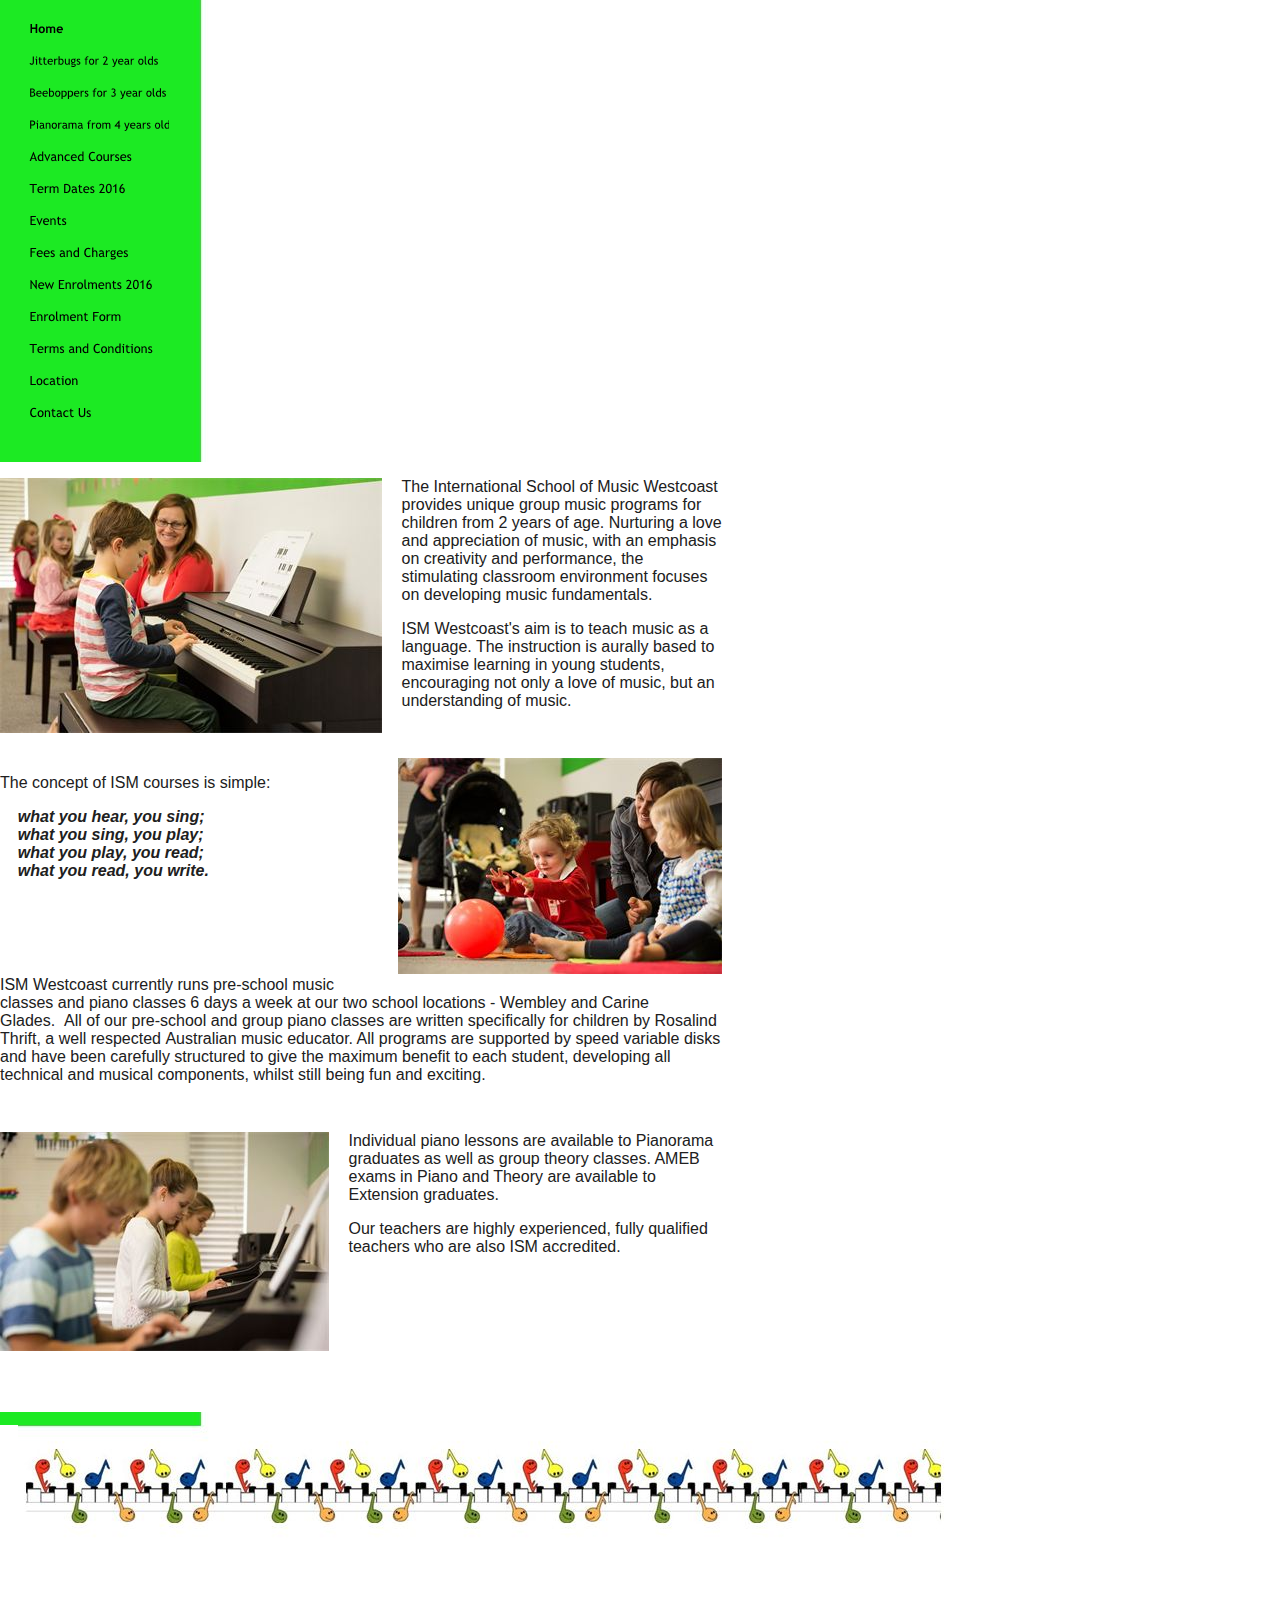
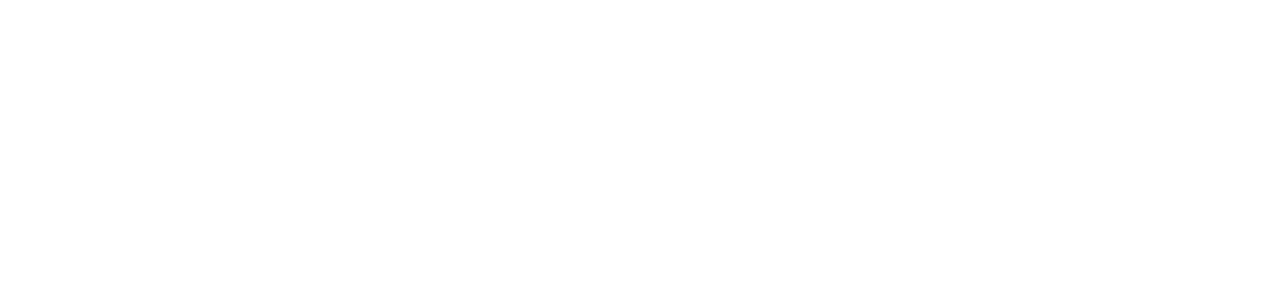
<file: Home.html>
﻿<!DOCTYPE html>
<html><head><title>International School of Music Westcoast - Home</title>
<meta name="description" content="Musicianship programme for children from 2 years of age
">
<meta name="keywords" content="International School of Music Westcoast
ISM Westcoast
Churchlands
Music school
Wembley
Jitterbugs
Beebopper
Pianorama
Piano lessons Perh
Early childhood music
Childrens music classes Perth

271 Selby Street Churchlands">
<meta property="og:title" content="International School of Music Westcoast - Home">

<meta property="og:site_name" content="International School of Music Westcoast">
<link rel="Home" href="default.html" title="Home">
<link rel="First" href="default.html" title="Home">
<link rel="Last" href="Contact-Us.html" title="Contact Us">
<link rel="Next" href="Jitterbugs-for-2-year-olds.html" title="Jitterbugs for 2 year olds">

<link rel="stylesheet" type="text/css" href="vp/css/customersites/common_published.css">
<link rel="stylesheet" type="text/css" href="site.css%3F-1112128797.css">
<link rel="stylesheet" type="text/css" href="vp/css/jQuery/plugins/image_galleries/sw_lightbox.css">
<link rel="stylesheet" type="text/css" href="vp/images/b09/site-builder/widget_skins/tn3e/tn3e.css">
<style>a.userlink {
color: #202020;
}
a.userlink:visited {
color: #585858;
}
a.userlink:hover {
color: #8F8F8F;
}
font[size="1"] { font-size:10px; }
font[size="2"] { font-size:13px; }
font[size="3"] { font-size:16px; }
font[size="4"] { font-size:18px; }
font[size="5"] { font-size:24px; }
font[size="6"] { font-size:32px; }
font[size="7"] { font-size:48px; }
.GuestBookMessage {
font-family: Trebuchet MS; color: #202020; font-size: 13px;
}
.GuestBookMessageRow {
font-family: Trebuchet MS; color: #202020; font-size: 12px;
}
.GuestBookHeader {
font-family: Trebuchet MS; color: #202020; font-size: 12px;
}
</style>
<!--[if IE]>
<style>
p
{
    clear:both;
}
ul
{
    margin-left:1.5em;
    padding-left:0;
}
ol
{
    margin-left:2em;
    padding-left:0;
}
@media print
{
    img.userContentCellBackground { display: none; }
}
#spanVPBrandFooterText a {
font-family: Trebuchet MS; color: #202020; font-size: 13px; ; text-decoration: none;
}
img.pngfix { behavior: url(/vp/JS-LIb/image/iepngfix.htc) }
</style>
<![endif]--></head>
<body ></div></a></td>
</tr>
<tr height="475" id="midrow"><td valign="top" width="220" background="bg-3a-141469.jpeg%3Fu=95331795"><div style="position: relative; z-index: 21; width:220px;height:462px;"><img src="bg-2a-141469.jpeg%3Fu=1134676927" width="220" height="462" galleryimg="no" style="position: absolute; top: 0px; left: 0px; z-index: -2"><a href="default.html" backgroundcolor="#1CEA23"><img style="border: none; position: absolute; left: 29px; top: 17px; width: 140px; height: 20px; z-index: 25;" width="140" height="20" galleryimg="no" class="pngfix" src="nav-141469-default-S-141469.png%3Fu=2963696810" onmouseover="" onmouseout=""></img></a>
<a href="Jitterbugs-for-2-year-olds.html" backgroundcolor="#1CEA23"><img style="border: none; position: absolute; left: 29px; top: 49px; width: 140px; height: 20px; z-index: 25;" width="140" height="20" galleryimg="no" class="pngfix" src="nav-141469-Jitterbugs-for-2-year-olds-I-141469.png%3Fu=3608670852" onmouseover="this.src = &#39;nav-141469-Jitterbugs-for-2-year-olds-H-141469.png?u=4195960543&#39;;" onmouseout="this.src = &#39;nav-141469-Jitterbugs-for-2-year-olds-I-141469.png?u=3608670852&#39;;"></img></a>
<a href="Beeboppers-for-3-year-olds.html" backgroundcolor="#1CEA23"><img style="border: none; position: absolute; left: 29px; top: 81px; width: 140px; height: 20px; z-index: 25;" width="140" height="20" galleryimg="no" class="pngfix" src="nav-141469-Beeboppers-for-3-year-olds-I-141469.png%3Fu=2933402492" onmouseover="this.src = &#39;nav-141469-Beeboppers-for-3-year-olds-H-141469.png?u=1680948386&#39;;" onmouseout="this.src = &#39;nav-141469-Beeboppers-for-3-year-olds-I-141469.png?u=2933402492&#39;;"></img></a>
<a href="Pianorama-from-4-years-old.html" backgroundcolor="#1CEA23"><img style="border: none; position: absolute; left: 29px; top: 113px; width: 140px; height: 20px; z-index: 25;" width="140" height="20" galleryimg="no" class="pngfix" src="nav-141469-Pianorama-from-4-years-old-I-141469.png%3Fu=2105132836" onmouseover="this.src = &#39;nav-141469-Pianorama-from-4-years-old-H-141469.png?u=179366084&#39;;" onmouseout="this.src = &#39;nav-141469-Pianorama-from-4-years-old-I-141469.png?u=2105132836&#39;;"></img></a>
<a href="Advanced-Courses.html" backgroundcolor="#1CEA23"><img style="border: none; position: absolute; left: 29px; top: 145px; width: 140px; height: 20px; z-index: 25;" width="140" height="20" galleryimg="no" class="pngfix" src="nav-141469-Advanced-Courses-I-141469.png%3Fu=3726830828" onmouseover="this.src = &#39;nav-141469-Advanced-Courses-H-141469.png?u=389789083&#39;;" onmouseout="this.src = &#39;nav-141469-Advanced-Courses-I-141469.png?u=3726830828&#39;;"></img></a>
<a href="Term-Dates-2016.html" backgroundcolor="#1CEA23"><img style="border: none; position: absolute; left: 29px; top: 177px; width: 140px; height: 20px; z-index: 25;" width="140" height="20" galleryimg="no" class="pngfix" src="nav-141469-Term-Dates-2016-I-141469.png%3Fu=168274287" onmouseover="this.src = &#39;nav-141469-Term-Dates-2016-H-141469.png?u=2959419071&#39;;" onmouseout="this.src = &#39;nav-141469-Term-Dates-2016-I-141469.png?u=168274287&#39;;"></img></a>
<a href="Events.html" backgroundcolor="#1CEA23"><img style="border: none; position: absolute; left: 29px; top: 209px; width: 140px; height: 20px; z-index: 25;" width="140" height="20" galleryimg="no" class="pngfix" src="nav-141469-Events-I-141469.png%3Fu=2843234920" onmouseover="this.src = &#39;nav-141469-Events-H-141469.png?u=3190098683&#39;;" onmouseout="this.src = &#39;nav-141469-Events-I-141469.png?u=2843234920&#39;;"></img></a>
<a href="Fees-and-Charges.html" backgroundcolor="#1CEA23"><img style="border: none; position: absolute; left: 29px; top: 241px; width: 140px; height: 20px; z-index: 25;" width="140" height="20" galleryimg="no" class="pngfix" src="nav-141469-Fees-and-Charges-I-141469.png%3Fu=2677957796" onmouseover="this.src = &#39;nav-141469-Fees-and-Charges-H-141469.png?u=844345926&#39;;" onmouseout="this.src = &#39;nav-141469-Fees-and-Charges-I-141469.png?u=2677957796&#39;;"></img></a>
<a href="New-Enrolments-2016.html" backgroundcolor="#1CEA23"><img style="border: none; position: absolute; left: 29px; top: 273px; width: 140px; height: 20px; z-index: 25;" width="140" height="20" galleryimg="no" class="pngfix" src="nav-141469-New-Enrolments-2016-I-141469.png%3Fu=955102636" onmouseover="this.src = &#39;nav-141469-New-Enrolments-2016-H-141469.png?u=343160522&#39;;" onmouseout="this.src = &#39;nav-141469-New-Enrolments-2016-I-141469.png?u=955102636&#39;;"></img></a>
<a href="Enrolment-Form.html" backgroundcolor="#1CEA23"><img style="border: none; position: absolute; left: 29px; top: 305px; width: 140px; height: 20px; z-index: 25;" width="140" height="20" galleryimg="no" class="pngfix" src="nav-141469-Enrolment-Form-I-141469.png%3Fu=1701087457" onmouseover="this.src = &#39;nav-141469-Enrolment-Form-H-141469.png?u=1627331012&#39;;" onmouseout="this.src = &#39;nav-141469-Enrolment-Form-I-141469.png?u=1701087457&#39;;"></img></a>
<a href="Terms-and-Conditions.html" backgroundcolor="#1CEA23"><img style="border: none; position: absolute; left: 29px; top: 337px; width: 140px; height: 20px; z-index: 25;" width="140" height="20" galleryimg="no" class="pngfix" src="nav-141469-Terms-and-Conditions-I-141469.png%3Fu=526064969" onmouseover="this.src = &#39;nav-141469-Terms-and-Conditions-H-141469.png?u=4015987783&#39;;" onmouseout="this.src = &#39;nav-141469-Terms-and-Conditions-I-141469.png?u=526064969&#39;;"></img></a>
<a href="Location.html" backgroundcolor="#1CEA23"><img style="border: none; position: absolute; left: 29px; top: 369px; width: 140px; height: 20px; z-index: 25;" width="140" height="20" galleryimg="no" class="pngfix" src="nav-141469-Location-I-141469.png%3Fu=4016679750" onmouseover="this.src = &#39;nav-141469-Location-H-141469.png?u=4066599179&#39;;" onmouseout="this.src = &#39;nav-141469-Location-I-141469.png?u=4016679750&#39;;"></img></a>
<a href="Contact-Us.html" backgroundcolor="#1CEA23"><img style="border: none; position: absolute; left: 29px; top: 401px; width: 140px; height: 20px; z-index: 25;" width="140" height="20" galleryimg="no" class="pngfix" src="nav-141469-Contact-Us-I-141469.png%3Fu=1477486551" onmouseover="this.src = &#39;nav-141469-Contact-Us-H-141469.png?u=2723461571&#39;;" onmouseout="this.src = &#39;nav-141469-Contact-Us-I-141469.png?u=1477486551&#39;;"></img></a>

</div>
</td>
<td valign="top" width="722" background="bg-3b-141469.jpeg%3Fu=3709632982" class="userContentCell"><div style="position: relative; z-index: 20; width:722px"><img src="bg-2b-141469.jpeg%3Fu=2025931215" width="722" height="462" galleryimg="no" class="userContentCellBackground" style="position: absolute; top: 0px; left: 0px; z-index: -2"><table cellpadding="0" cellspacing="0" border="0" id="tabcolumn-1" style="width: 100%; margin-bottom: 15px"><tr><td><div id="column-1" usermodifiable="true" style="font-family: Trebuchet MS;font-size: 13px;color: #202020;width: 722px"><div>&#160;<br></div><div><a href="Home.html#" rel="sw_lightbox" class="userlink"><img src="0_0_0_0_382_255_csupload_57449923.jpg%3Fu=3195681504" width="382" height="255" id="ctrl-3840014" alt="" title="" rel="sw_lightbox" description="" href="0_0_0_0_382_255_csupload_57449923_large.jpg%3Fu=3195681504" singleimage="true" style="float:left;height:255px;margin:0 1.5em 7px 0;width:382px;"></a><span class="text-class-1">The International School of Music Westcoast provides unique group music programs for children from 2 years of age. Nurturing a love and appreciation of music, with an emphasis on creativity and performance, the stimulating classroom environment focuses on developing music fundamentals.</span></div><div>&#160;<br></div><div><span class="text-class-1">ISM Westcoast&#39;s aim is to teach music as a language. The instruction is aurally based to maximise learning in young students, encouraging not only a love of music, but an understanding of music.&#160;</span></div><div>&#160;<br></div><div>&#160;<br></div><div>&#160;<br></div><div><a href="Home.html#" rel="sw_lightbox" class="userlink"><img src="0_0_0_0_324_216_csupload_57450030.jpg%3Fu=2093974524" width="324" height="216" id="ctrl-3840029" alt="" title="" rel="sw_lightbox" description="" href="0_0_0_0_324_216_csupload_57450030_large.jpg%3Fu=2093974524" singleimage="true" style="float:right;height:216px;margin:0 0 7px 7px;width:324px;"></a></div><div>&#160;<br></div><div><span class="text-class-1">The concept of ISM courses is simple: </span></div><div>&#160;<br></div><span class="text-class-1"></span><div><span class="text-class-2">&#160;&#160;&#160; what you hear, you sing; </span></div><div><span class="text-class-2">&#160;&#160;&#160; what you sing, you play; </span></div><div><span class="text-class-2">&#160;&#160;&#160; what you play, you read; </span></div><div><span class="text-class-2">&#160;&#160;&#160; what you read, you write.</span></div><div>&#160;<br></div><div>&#160;<br></div><div>&#160;<br></div><div>&#160;<br></div><div>&#160;<br></div><div>&#160;<br></div><div><span class="text-class-1"><span class="text-class-3">ISM&#160;Westcoast currently runs </span><span class="text-class-3">pre-school music classes and piano classes&#160;6 days a week&#160;at our two school locations - Wembley and Carine Glades.&#160;&#160;All of our pre-school and group piano classes are written specifically for children by Rosalind Thrift, a well respected&#160;Australian music educator. All programs are supported by speed variable disks and have been carefully structured to give the maximum benefit to each student, developing all technical and musical components, whilst still being fun and exciting. </span></span></div><div>&#160;<br></div><div>&#160;<br></div><div>&#160;<br></div><span class="text-class-4"></span><div><a href="Home.html#" rel="sw_lightbox" class="userlink"><img src="0_0_0_0_329_219_csupload_57450077.jpg%3Fu=879138989" width="329" height="219" id="ctrl-3840079" alt="" title="" rel="sw_lightbox" description="" href="0_0_0_0_329_219_csupload_57450077_large.jpg%3Fu=879138989" singleimage="true" style="float:left;height:219px;margin:0 1.5em 7px 0;width:329px;"></a></div><div><span class="text-class-1">Individual piano lessons are available to Pianorama graduates as well as group theory classes. AMEB exams in Piano and Theory are available to Extension graduates.</span></div><div>&#160;<br></div><div><span class="text-class-1">Our teachers are highly experienced,&#160;fully qualified teachers who are also ISM accredited.</span></div><div>&#160;<br></div><div>&#160;<br></div><div>&#160;<br></div><div>&#160;<br></div><div>&#160;<br></div><div>&#160;<br></div><div>&#160;<br></div><div><span class="text-class-5"><span class="text-class-4">We hope to see you again! Check back later for new updates to our website. There&#39;s much more</span> to come!</span></div></div>
</td>
</tr>
</table>
</div>
</td>
<td valign="top" width="18" background="bg-3c-141469.jpeg%3Fu=39839581"><div style="position: relative; z-index: 19; width:18px;"><img src="bg-2c-141469.jpeg%3Fu=3399335769" width="18" height="462" galleryimg="no" style="position: absolute; top: 0px; left: 0px; z-index: -2"></div>
</td>
</tr>
<tr height="124"><td colspan="3"><div style="position: relative;"><img src="bg-4a-141469.jpeg%3Fu=1481295087" width="220" height="13" galleryimg="no" style="position: absolute; top: -13px; left: 0px"><img src="bg-4b-141469.jpeg%3Fu=76157906" width="722" height="13" galleryimg="no" style="position: absolute; top: -13px; left: 220px"><img src="bg-4c-141469.jpeg%3Fu=1954694610" width="18" height="13" galleryimg="no" style="position: absolute; top: -13px; left: 942px"><div id="footerArea" style="width:960px;height:124px"><img src="bg-5-141469.jpeg%3Fu=3212025739" width="960" height="124" galleryimg="no"></div>
</div>
</td>
</tr>
</table>
</div>
</td>
</tr>
</table>
<div id="divVisMenu"></div>
<div id="divVPBrandFooter">&nbsp;</div>
</body>
</html>
</file>
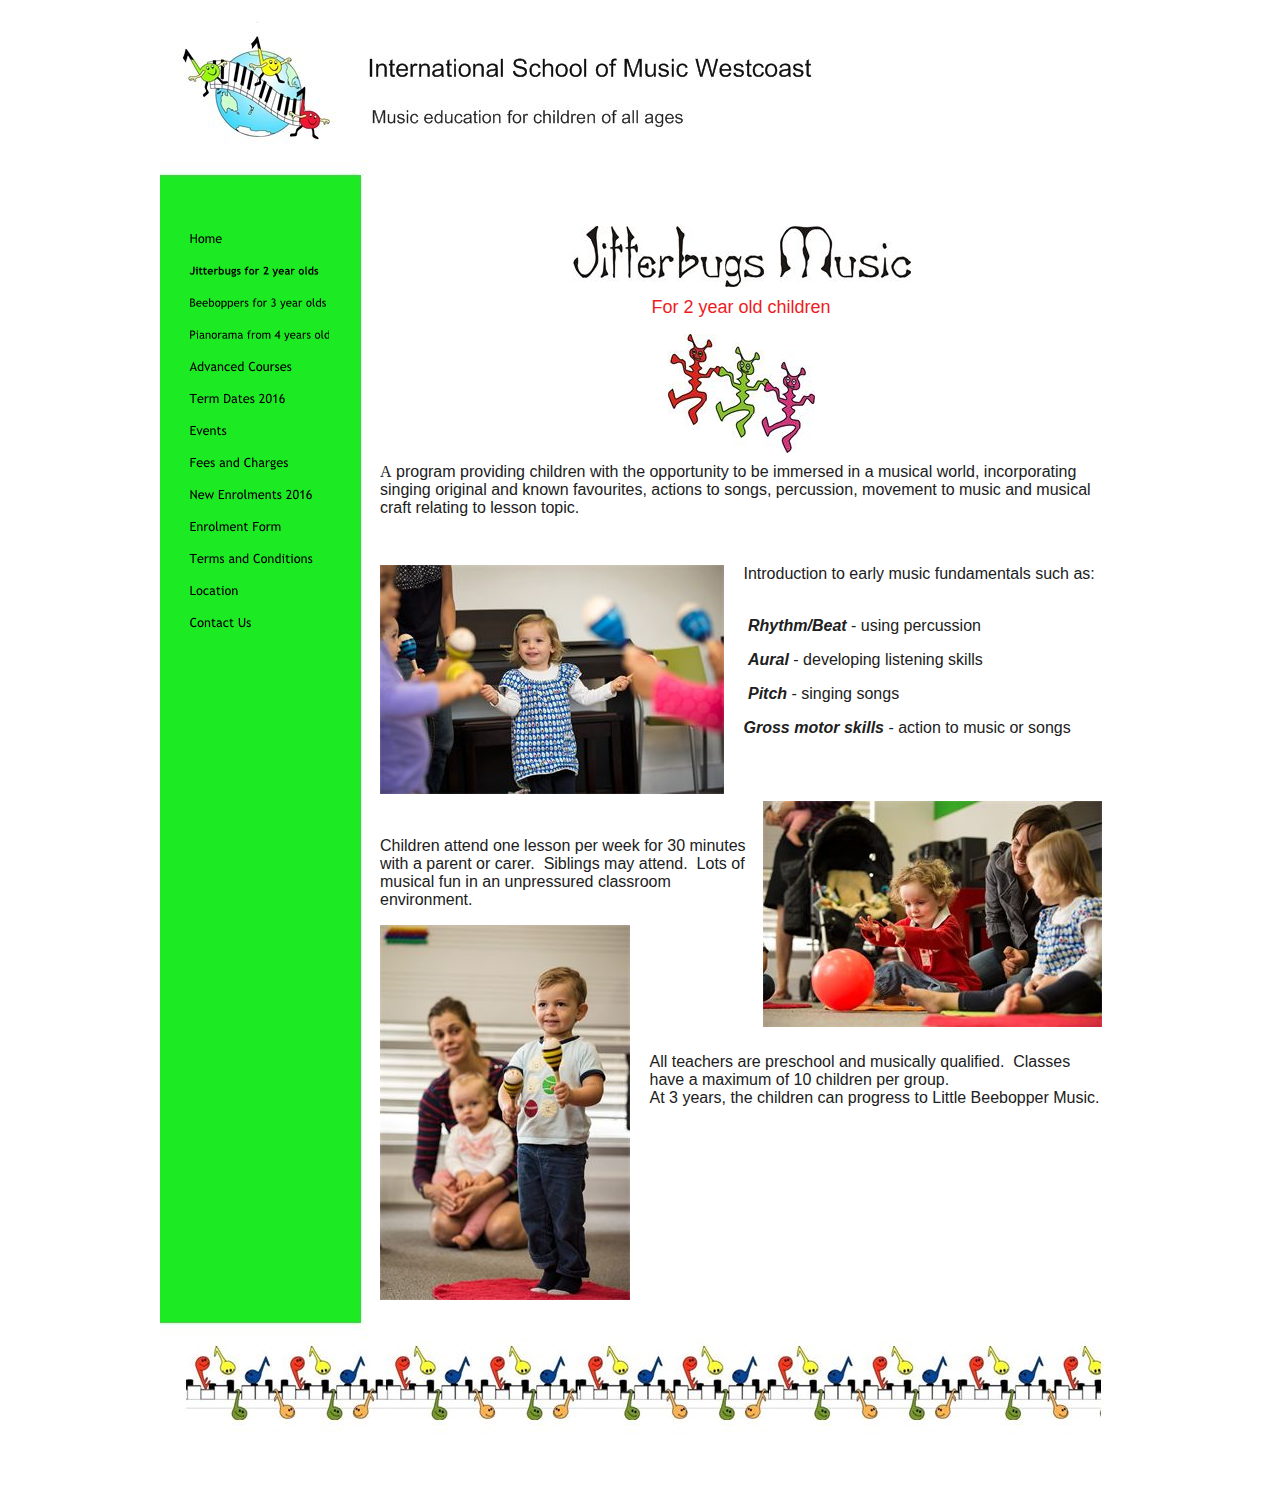
<file: Jitterbugs-for-2-year-olds.html>
<!DOCTYPE html>
<html>

<head>
    <title>International School of Music Westcoast - Jitterbugs for 2 year olds</title>
    <meta name="description" content="Musicianship programme for children from 2 years of age
">
    <meta name="keywords" content="International School of Music Westcoast
ISM Westcoast
Churchlands
Music school
Wembley
Jitterbugs
Beebopper
Pianorama
Piano lessons Perh
Early childhood music
Childrens music classes Perth

271 Selby Street Churchlands">
    <meta property="og:title" content="International School of Music Westcoast - Jitterbugs for 2 year olds">

    <meta property="og:site_name" content="International School of Music Westcoast">
    <link rel="Home" href="default.html" title="Home">
    <link rel="First" href="default.html" title="Home">
    <link rel="Last" href="Contact-Us.html" title="Contact Us">
    <link rel="Previous" href="default.html" title="Home">
    <link rel="Next" href="Beeboppers-for-3-year-olds.html" title="Beeboppers for 3 year olds">

    <link rel="stylesheet" type="text/css" href="vp/css/customersites/common_published.css">
    <link rel="stylesheet" type="text/css" href="site.css%3F970737711.css">
    <link rel="stylesheet" type="text/css" href="vp/css/jQuery/plugins/image_galleries/sw_lightbox.css">
    <link rel="stylesheet" type="text/css" href="vp/images/b09/site-builder/widget_skins/tn3e/tn3e.css">
    <style>
        a.userlink {
            color: #202020;
        }

        a.userlink:visited {
            color: #585858;
        }

        a.userlink:hover {
            color: #8F8F8F;
        }

        font[size="1"] {
            font-size: 10px;
        }

        font[size="2"] {
            font-size: 13px;
        }

        font[size="3"] {
            font-size: 16px;
        }

        font[size="4"] {
            font-size: 18px;
        }

        font[size="5"] {
            font-size: 24px;
        }

        font[size="6"] {
            font-size: 32px;
        }

        font[size="7"] {
            font-size: 48px;
        }

        .GuestBookMessage {
            font-family: Trebuchet MS;
            color: #202020;
            font-size: 13px;
        }

        .GuestBookMessageRow {
            font-family: Trebuchet MS;
            color: #202020;
            font-size: 12px;
        }

        .GuestBookHeader {
            font-family: Trebuchet MS;
            color: #202020;
            font-size: 12px;
        }
    </style>
    <!--[if IE]>
<style>
p
{
    clear:both;
}
ul
{
    margin-left:1.5em;
    padding-left:0;
}
ol
{
    margin-left:2em;
    padding-left:0;
}
@media print
{
    img.userContentCellBackground { display: none; }
}
#spanVPBrandFooterText a {
font-family: Trebuchet MS; color: #202020; font-size: 13px; ; text-decoration: none;
}
img.pngfix { behavior: url(/vp/JS-LIb/image/iepngfix.htc) }
</style>
<![endif]-->
</head>

<body
    style="font-family: Trebuchet MS; color: #202020; font-size: 13px; ;background-color: #FFFFFF;background-image: url(siteback-141469.jpeg%3Fu=318160926)">
    <table cellpadding="0" cellspacing="0" border="0" width="100%">
        <tr>
            <td align="center">
                <div style="position:relative; text-align:left; width:960px;">
                    <table cellpadding="0" cellspacing="0" border="0">
                        <tr height="210">
                            <td colspan="3">
                                <a href="default.html">
                                    <div id="headerArea" style="width:960px;height:210px"><img src="bg-1-141469.jpeg%3Fu=1561203074" width="960" height="210" alt=" - " galleryimg="no"></div>
                                </a>
                            </td>
                        </tr>
                        <tr height="475" id="midrow">
                            <td valign="top" width="220" background="bg-3a-141469.jpeg%3Fu=95331795">
                                <div style="position: relative; z-index: 21; width:220px;height:462px;"><img src="bg-2a-141469.jpeg%3Fu=1134676927" width="220" height="462" galleryimg="no" style="position: absolute; top: 0px; left: 0px; z-index: -2">
                                    <a href="default.html" backgroundcolor="#1CEA23"><img style="border: none; position: absolute; left: 29px; top: 17px; width: 140px; height: 20px; z-index: 25;" width="140" height="20" galleryimg="no" class="pngfix" src="nav-141469-default-I-141469.png%3Fu=1579196924"
                                            </img>
                                    </a>
                                    <a href="Jitterbugs-for-2-year-olds.html" backgroundcolor="#1CEA23"><img style="border: none; position: absolute; left: 29px; top: 49px; width: 140px; height: 20px; z-index: 25;" width="140" height="20" galleryimg="no" class="pngfix" src="nav-141469-Jitterbugs-for-2-year-olds-S-141469.png%3Fu=2434916972"
                                            </img>
                                    </a>
                                    <a href="Beeboppers-for-3-year-olds.html" backgroundcolor="#1CEA23"><img style="border: none; position: absolute; left: 29px; top: 81px; width: 140px; height: 20px; z-index: 25;" width="140" height="20" galleryimg="no" class="pngfix" src="nav-141469-Beeboppers-for-3-year-olds-I-141469.png%3Fu=2933402492"
                                            </img>
                                    </a>
                                    <a href="Pianorama-from-4-years-old.html" backgroundcolor="#1CEA23"><img style="border: none; position: absolute; left: 29px; top: 113px; width: 140px; height: 20px; z-index: 25;" width="140" height="20" galleryimg="no" class="pngfix" src="nav-141469-Pianorama-from-4-years-old-I-141469.png%3Fu=2105132836"
                                            </img>
                                    </a>
                                    <a href="Advanced-Courses.html" backgroundcolor="#1CEA23"><img style="border: none; position: absolute; left: 29px; top: 145px; width: 140px; height: 20px; z-index: 25;" width="140" height="20" galleryimg="no" class="pngfix" src="nav-141469-Advanced-Courses-I-141469.png%3Fu=3726830828"
                                            </img>
                                    </a>
                                    <a href="Term-Dates-2016.html" backgroundcolor="#1CEA23"><img style="border: none; position: absolute; left: 29px; top: 177px; width: 140px; height: 20px; z-index: 25;" width="140" height="20" galleryimg="no" class="pngfix" src="nav-141469-Term-Dates-2016-I-141469.png%3Fu=168274287"
                                            </img>
                                    </a>
                                    <a href="Events.html" backgroundcolor="#1CEA23"><img style="border: none; position: absolute; left: 29px; top: 209px; width: 140px; height: 20px; z-index: 25;" width="140" height="20" galleryimg="no" class="pngfix" src="nav-141469-Events-I-141469.png%3Fu=2843234920"
                                            </img>
                                    </a>
                                    <a href="Fees-and-Charges.html" backgroundcolor="#1CEA23"><img style="border: none; position: absolute; left: 29px; top: 241px; width: 140px; height: 20px; z-index: 25;" width="140" height="20" galleryimg="no" class="pngfix" src="nav-141469-Fees-and-Charges-I-141469.png%3Fu=2677957796"
                                            </img>
                                    </a>
                                    <a href="New-Enrolments-2016.html" backgroundcolor="#1CEA23"><img style="border: none; position: absolute; left: 29px; top: 273px; width: 140px; height: 20px; z-index: 25;" width="140" height="20" galleryimg="no" class="pngfix" src="nav-141469-New-Enrolments-2016-I-141469.png%3Fu=955102636"
                                            </img>
                                    </a>
                                    <a href="Enrolment-Form.html" backgroundcolor="#1CEA23"><img style="border: none; position: absolute; left: 29px; top: 305px; width: 140px; height: 20px; z-index: 25;" width="140" height="20" galleryimg="no" class="pngfix" src="nav-141469-Enrolment-Form-I-141469.png%3Fu=1701087457"
                                            </img>
                                    </a>
                                    <a href="Terms-and-Conditions.html" backgroundcolor="#1CEA23"><img style="border: none; position: absolute; left: 29px; top: 337px; width: 140px; height: 20px; z-index: 25;" width="140" height="20" galleryimg="no" class="pngfix" src="nav-141469-Terms-and-Conditions-I-141469.png%3Fu=526064969"
                                            </img>
                                    </a>
                                    <a href="Location.html" backgroundcolor="#1CEA23"><img style="border: none; position: absolute; left: 29px; top: 369px; width: 140px; height: 20px; z-index: 25;" width="140" height="20" galleryimg="no" class="pngfix" src="nav-141469-Location-I-141469.png%3Fu=4016679750"
                                            </img>
                                    </a>
                                    <a href="Contact-Us.html" backgroundcolor="#1CEA23"><img style="border: none; position: absolute; left: 29px; top: 401px; width: 140px; height: 20px; z-index: 25;" width="140" height="20" galleryimg="no" class="pngfix" src="nav-141469-Contact-Us-I-141469.png%3Fu=1477486551"
                                            </img>
                                    </a>

                                </div>
                            </td>
                            <td valign="top" width="722" background="bg-3b-141469.jpeg%3Fu=3709632982" class="userContentCell">
                                <div style="position: relative; z-index: 20; width:722px"><img src="bg-2b-141469.jpeg%3Fu=2025931215" width="722" height="462" galleryimg="no" class="userContentCellBackground" style="position: absolute; top: 0px; left: 0px; z-index: -2">
                                    <table cellpadding="0" cellspacing="0" border="0" id="tabcolumn-1" style="width: 100%; margin-bottom: 15px">
                                        <tr>
                                            <td>
                                                <div id="column-1" usermodifiable="true" style="font-family: Trebuchet MS;font-size: 13px;color: #202020;width: 722px">
                                                    <div>&#160;</div>
                                                    <div>
                                                        <a href="Jitterbugs-for-2-year-olds.html#" rel="sw_lightbox" class="userlink"><img src="0_0_0_0_339_61_csupload_24452760.jpg%3Fu=3606709358" width="339" height="61" id="ctrl-27638474" alt="" title="" rel="sw_lightbox" description="" href="0_0_0_0_339_61_csupload_24452760_large.jpg%3Fu=3606709358"
                                                                singleimage="true" style="clear:both;display:block;height:61px;margin:0px auto 10px auto;text-align:center;width:339px;"></a>
                                                    </div>
                                                    <div align="center"><span class="text-class-6">For 2 year old children</span></div>
                                                    <div>&#160;</div>
                                                    <div>
                                                        <a href="Jitterbugs-for-2-year-olds.html#" rel="sw_lightbox" class="userlink"><img src="0_0_0_0_147_119_csupload_24452748.jpg%3Fu=2953708169" width="147" height="119" id="ctrl-27638481" alt="" title="" rel="sw_lightbox" description="" href="0_0_0_0_147_119_csupload_24452748_large.jpg%3Fu=2953708169"
                                                                singleimage="true" style="clear:both;display:block;height:119px;margin:0px auto 10px auto;text-align:center;width:147px;"></a>
                                                    </div>
                                                    <div><span class="text-class-7">A<span class="text-class-4">&#160;program providing children with the opportunity to be immersed in a musical world, incorporating singing original and known favourites, actions to songs, percussion, movement to music and musical craft relating to lesson topic.</span></span>
                                                    </div>
                                                    <div>&#160;</div>
                                                    <div>&#160;</div>
                                                    <div>&#160;</div>
                                                    <div>
                                                        <a href="Jitterbugs-for-2-year-olds.html#" rel="sw_lightbox" class="userlink"><img src="0_0_0_0_344_229_csupload_57449177.jpg%3Fu=1615598300" width="344" height="229" id="ctrl-27638491" alt="" title="" rel="sw_lightbox" description="" href="0_0_0_0_344_229_csupload_57449177_large.jpg%3Fu=1615598300"
                                                                singleimage="true" style="clear:both;float:left;height:229px;margin:0 1.5em 7px 0;width:344px;"></a><span class="text-class-4"><span class="text-class-7">Introduction to early music fundamentals such as:</span>
                                                        <span class="text-class-7">&#160;</span>
                                                        </span>
                                                    </div>
                                                    <div>&#160;</div>
                                                    <div><span class="text-class-8"><span class="text-class-9">&#160;</span><span class="text-class-3"><span class="text-class-10">Rhythm/Beat</span> - using percussion</span>
                                                        </span>
                                                    </div>
                                                    <div>&#160;</div>
                                                    <div><span class="text-class-11">&#160;<span class="text-class-10">Aural</span> - developing listening skills</span>
                                                    </div>
                                                    <div>&#160;</div>
                                                    <div><span class="text-class-11">&#160;<span class="text-class-10">Pitch</span> - singing songs</span>
                                                    </div>
                                                    <div>&#160;</div>
                                                    <div><span class="text-class-11"><span class="text-class-10">Gross motor skills</span> - action to music or songs</span>
                                                    </div>
                                                    <div><span class="text-class-3"><span class="text-class-1">&#160;</span><span class="text-class-1">&#160;</span></span>
                                                    </div>
                                                    <div>&#160;</div>
                                                    <div>&#160;</div>
                                                    <div>
                                                        <a href="Jitterbugs-for-2-year-olds.html#" rel="sw_lightbox" class="userlink"><img src="0_0_0_0_339_226_csupload_57449190.jpg%3Fu=2435902094" width="339" height="226" id="ctrl-27638526" alt="" title="" rel="sw_lightbox" description="" href="0_0_0_0_339_226_csupload_57449190_large.jpg%3Fu=2435902094"
                                                                singleimage="true" style="clear:both;float:right;height:226px;margin:0 0 7px 7px;width:339px;"></a>
                                                    </div>
                                                    <div>&#160;</div>
                                                    <div>&#160;</div>
                                                    <div><span class="text-class-1"><br>Children attend one lesson per week for 30 minutes with a parent or carer.&#160; Siblings may attend.&#160; Lots of musical fun in an unpressured classroom environment.&#160; </span></div>
                                                    <div>&#160;</div>
                                                    <div>
                                                        <a href="Jitterbugs-for-2-year-olds.html#" rel="sw_lightbox" class="userlink"><img src="0_0_0_0_250_375_csupload_57449186.jpg%3Fu=846298028" width="250" height="375" id="ctrl-27638536" alt="" title="" rel="sw_lightbox" description="" href="0_0_0_0_250_375_csupload_57449186_large.jpg%3Fu=846298028"
                                                                singleimage="true" style="float:left;height:375px;margin:0 1.5em 7px 0;width:250px;"></a>
                                                    </div>
                                                    <div>&#160;</div>
                                                    <div>&#160;</div>
                                                    <div>&#160;</div>
                                                    <div>&#160;</div>
                                                    <div>&#160;</div>
                                                    <div>&#160;</div>
                                                    <div>&#160;</div>
                                                    <div>&#160;</div>
                                                    <div><span class="text-class-1">All teachers are preschool and musically qualified.&#160; Classes have a maximum of 10 children per group.</span></div>
                                                    <div><span class="text-class-1">At 3 years, the children can progress to Little Beebopper Music.</span></div>
                                                    <div>&#160;</div>
                                                    <div>&#160;</div>
                                                    <div>&#160;</div>
                                                    <div>&#160;</div>
                                                    <div>&#160;</div>
                                                    <div>&#160;</div>
                                                    <div>&#160;</div>
                                                    <div>&#160;</div>
                                                    <div>&#160;</div>
                                                    <div>&#160;</div>
                                                    <div>&#160;</div>
                                                </div>
                                            </td>
                                        </tr>
                                    </table>
                                </div>
                            </td>
                            <td valign="top" width="18" background="bg-3c-141469.jpeg%3Fu=39839581">
                                <div style="position: relative; z-index: 19; width:18px;"><img src="bg-2c-141469.jpeg%3Fu=3399335769" width="18" height="462" galleryimg="no" style="position: absolute; top: 0px; left: 0px; z-index: -2"></div>
                            </td>
                        </tr>
                        <tr height="124">
                            <td colspan="3">
                                <div style="position: relative;"><img src="bg-4a-141469.jpeg%3Fu=1481295087" width="220" height="13" galleryimg="no" style="position: absolute; top: -13px; left: 0px"><img src="bg-4b-141469.jpeg%3Fu=76157906" width="722" height="13" galleryimg="no" style="position: absolute; top: -13px; left: 220px">
                                    <img src="bg-4c-141469.jpeg%3Fu=1954694610" width="18" height="13" galleryimg="no" style="position: absolute; top: -13px; left: 942px">
                                    <div id="footerArea" style="width:960px;height:124px"><img src="bg-5-141469.jpeg%3Fu=3212025739" width="960" height="124" galleryimg="no"></div>
                                </div>
                            </td>
                        </tr>
                    </table>
                </div>
            </td>
        </tr>
    </table>
    <div id="divVisMenu"></div>
    <div id="divVPBrandFooter">&nbsp;</div>
</body>

</html>
</file>
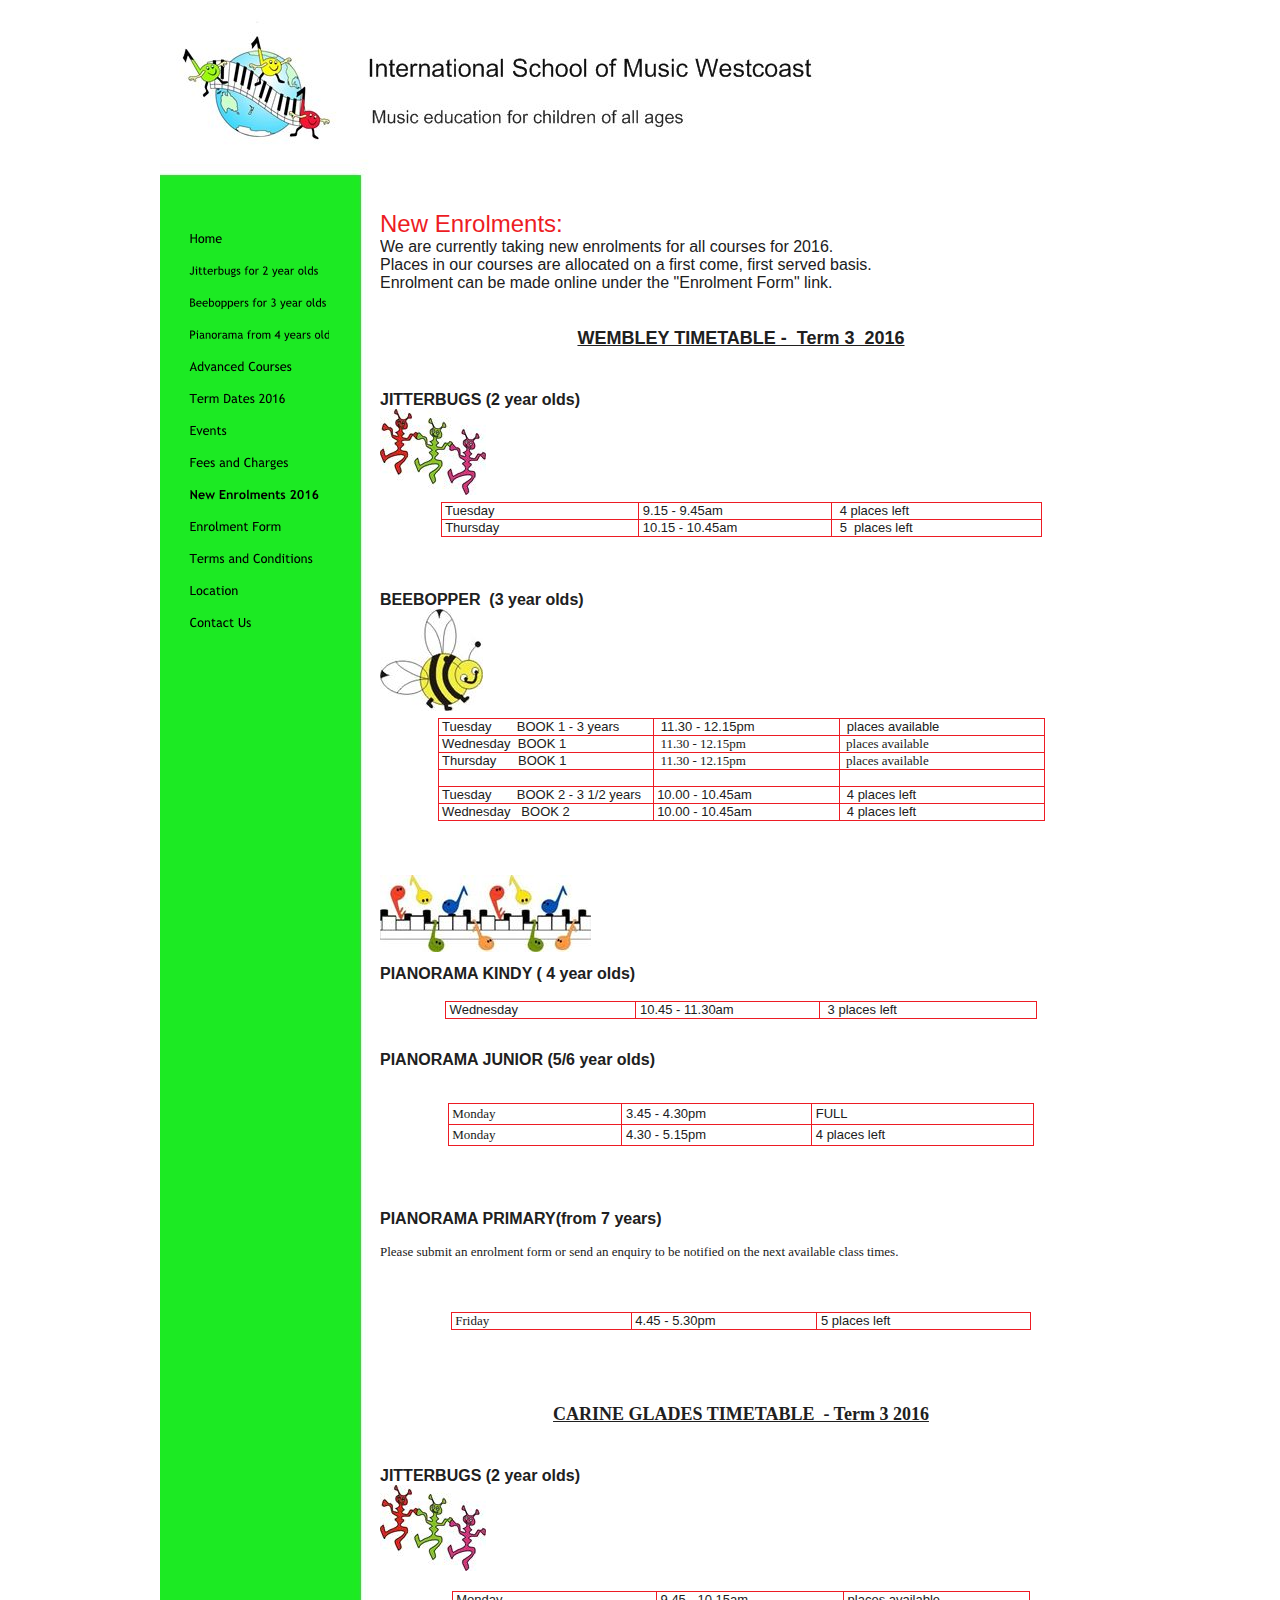
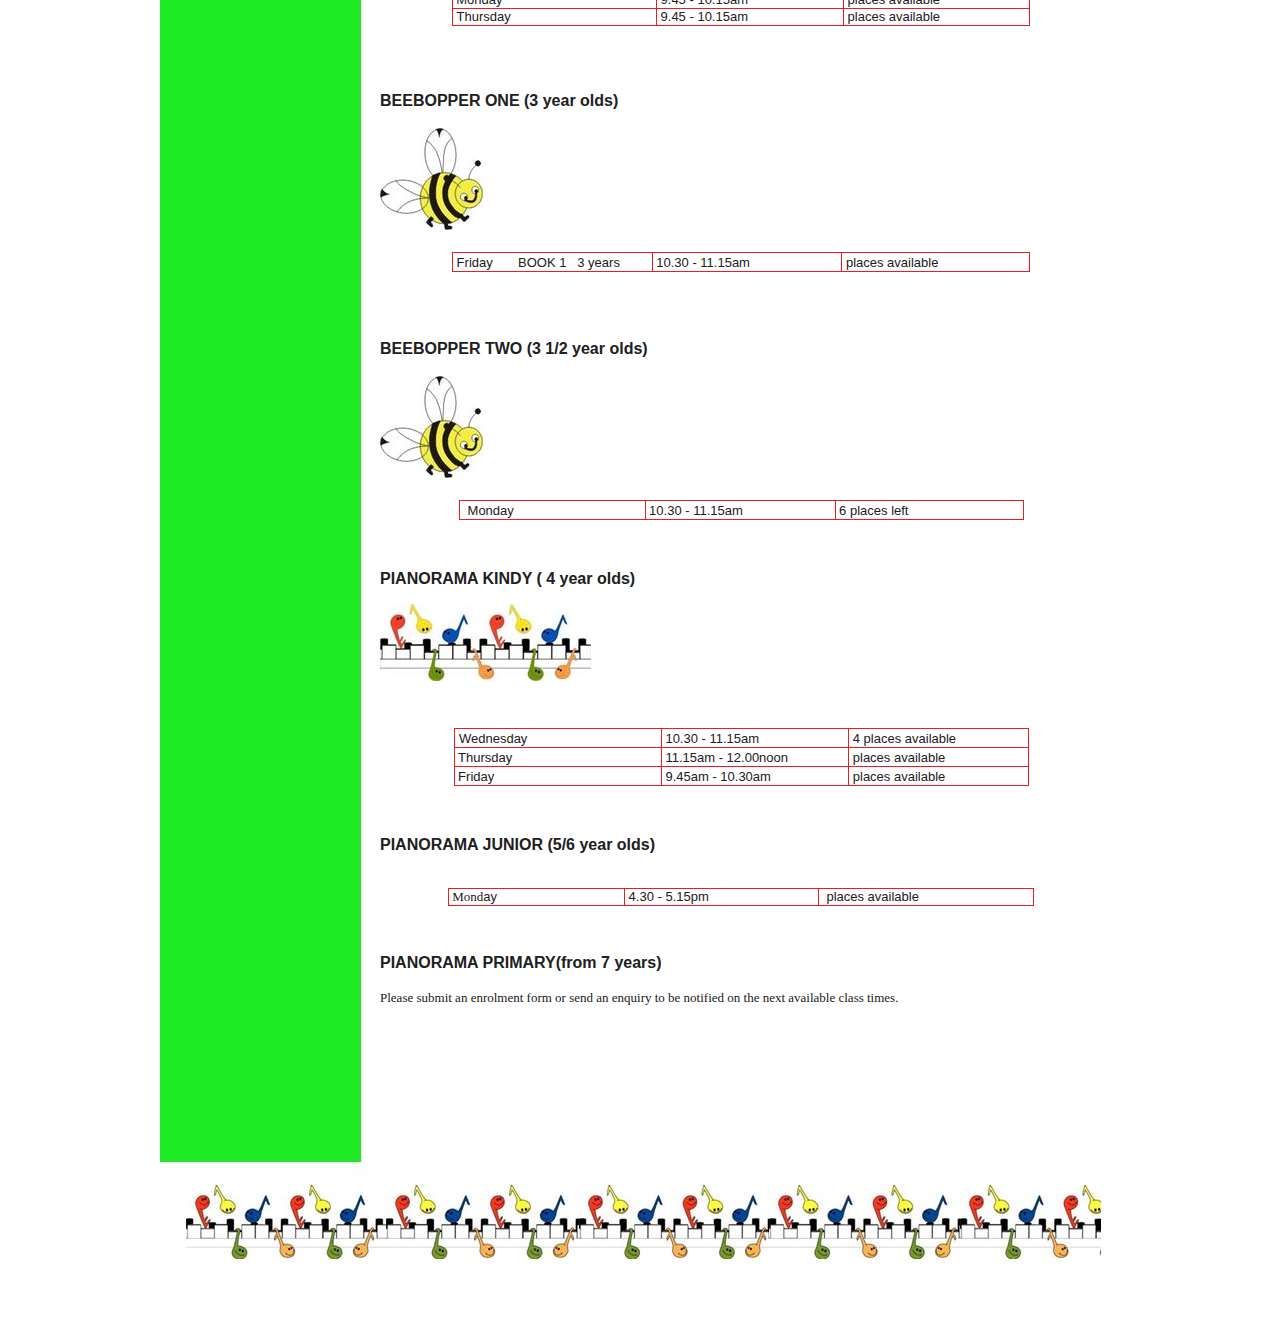
<file: New-Enrolments-2016.html>
<!DOCTYPE html>
<html>

<head>
    <title>International School of Music Westcoast - New Enrolments 2016</title>
    <meta name="description" content="Musicianship programme for children from 2 years of age
">
    <meta name="keywords" content="International School of Music Westcoast
ISM Westcoast
Churchlands
Music school
Wembley
Jitterbugs
Beebopper
Pianorama
Piano lessons Perh
Early childhood music
Childrens music classes Perth

271 Selby Street Churchlands">
    <meta property="og:title" content="International School of Music Westcoast - New Enrolments 2016">

    <meta property="og:site_name" content="International School of Music Westcoast">
    <link rel="Home" href="default.html" title="Home">
    <link rel="First" href="default.html" title="Home">
    <link rel="Last" href="Contact-Us.html" title="Contact Us">
    <link rel="Previous" href="Fees-and-Charges.html" title="Fees and Charges">
    <link rel="Next" href="Enrolment-Form.html" title="Enrolment Form">

    <link rel="stylesheet" type="text/css" href="vp/css/customersites/common_published.css">
    <link rel="stylesheet" type="text/css" href="site.css%3F-1222022197.css">
    <link rel="stylesheet" type="text/css" href="vp/css/jQuery/plugins/image_galleries/sw_lightbox.css">
    <link rel="stylesheet" type="text/css" href="vp/images/b09/site-builder/widget_skins/tn3e/tn3e.css">
    <style>
        a.userlink {
            color: #202020;
        }

        a.userlink:visited {
            color: #585858;
        }

        a.userlink:hover {
            color: #8F8F8F;
        }

        font[size="1"] {
            font-size: 10px;
        }

        font[size="2"] {
            font-size: 13px;
        }

        font[size="3"] {
            font-size: 16px;
        }

        font[size="4"] {
            font-size: 18px;
        }

        font[size="5"] {
            font-size: 24px;
        }

        font[size="6"] {
            font-size: 32px;
        }

        font[size="7"] {
            font-size: 48px;
        }

        .GuestBookMessage {
            font-family: Trebuchet MS;
            color: #202020;
            font-size: 13px;
        }

        .GuestBookMessageRow {
            font-family: Trebuchet MS;
            color: #202020;
            font-size: 12px;
        }

        .GuestBookHeader {
            font-family: Trebuchet MS;
            color: #202020;
            font-size: 12px;
        }
    </style>
    <!--[if IE]>
<style>
p
{
    clear:both;
}
ul
{
    margin-left:1.5em;
    padding-left:0;
}
ol
{
    margin-left:2em;
    padding-left:0;
}
@media print
{
    img.userContentCellBackground { display: none; }
}
#spanVPBrandFooterText a {
font-family: Trebuchet MS; color: #202020; font-size: 13px; ; text-decoration: none;
}
img.pngfix { behavior: url(/vp/JS-LIb/image/iepngfix.htc) }
</style>
<![endif]-->
</head>

<body
    style="font-family: Trebuchet MS; color: #202020; font-size: 13px; ;background-color: #FFFFFF;background-image: url(siteback-141469.jpeg%3Fu=318160926)">
    <table cellpadding="0" cellspacing="0" border="0" width="100%">
        <tr>
            <td align="center">
                <div style="position:relative; text-align:left; width:960px;">
                    <table cellpadding="0" cellspacing="0" border="0">
                        <tr height="210">
                            <td colspan="3">
                                <a href="default.html">
                                    <div id="headerArea" style="width:960px;height:210px"><img src="bg-1-141469.jpeg%3Fu=1561203074" width="960" height="210" alt=" - " galleryimg="no"></div>
                                </a>
                            </td>
                        </tr>
                        <tr height="475" id="midrow">
                            <td valign="top" width="220" background="bg-3a-141469.jpeg%3Fu=95331795">
                                <div style="position: relative; z-index: 21; width:220px;height:462px;"><img src="bg-2a-141469.jpeg%3Fu=1134676927" width="220" height="462" galleryimg="no" style="position: absolute; top: 0px; left: 0px; z-index: -2">
                                    <a href="default.html" backgroundcolor="#1CEA23"><img style="border: none; position: absolute; left: 29px; top: 17px; width: 140px; height: 20px; z-index: 25;" width="140" height="20" galleryimg="no" class="pngfix" src="nav-141469-default-I-141469.png%3Fu=1579196924"
                                            </img>
                                    </a>
                                    <a href="Jitterbugs-for-2-year-olds.html" backgroundcolor="#1CEA23"><img style="border: none; position: absolute; left: 29px; top: 49px; width: 140px; height: 20px; z-index: 25;" width="140" height="20" galleryimg="no" class="pngfix" src="nav-141469-Jitterbugs-for-2-year-olds-I-141469.png%3Fu=3608670852"
                                            </img>
                                    </a>
                                    <a href="Beeboppers-for-3-year-olds.html" backgroundcolor="#1CEA23"><img style="border: none; position: absolute; left: 29px; top: 81px; width: 140px; height: 20px; z-index: 25;" width="140" height="20" galleryimg="no" class="pngfix" src="nav-141469-Beeboppers-for-3-year-olds-I-141469.png%3Fu=2933402492"
                                            </img>
                                    </a>
                                    <a href="Pianorama-from-4-years-old.html" backgroundcolor="#1CEA23"><img style="border: none; position: absolute; left: 29px; top: 113px; width: 140px; height: 20px; z-index: 25;" width="140" height="20" galleryimg="no" class="pngfix" src="nav-141469-Pianorama-from-4-years-old-I-141469.png%3Fu=2105132836"
                                            </img>
                                    </a>
                                    <a href="Advanced-Courses.html" backgroundcolor="#1CEA23"><img style="border: none; position: absolute; left: 29px; top: 145px; width: 140px; height: 20px; z-index: 25;" width="140" height="20" galleryimg="no" class="pngfix" src="nav-141469-Advanced-Courses-I-141469.png%3Fu=3726830828"
                                            </img>
                                    </a>
                                    <a href="Term-Dates-2016.html" backgroundcolor="#1CEA23"><img style="border: none; position: absolute; left: 29px; top: 177px; width: 140px; height: 20px; z-index: 25;" width="140" height="20" galleryimg="no" class="pngfix" src="nav-141469-Term-Dates-2016-I-141469.png%3Fu=168274287"
                                            </img>
                                    </a>
                                    <a href="Events.html" backgroundcolor="#1CEA23"><img style="border: none; position: absolute; left: 29px; top: 209px; width: 140px; height: 20px; z-index: 25;" width="140" height="20" galleryimg="no" class="pngfix" src="nav-141469-Events-I-141469.png%3Fu=2843234920"
                                            </img>
                                    </a>
                                    <a href="Fees-and-Charges.html" backgroundcolor="#1CEA23"><img style="border: none; position: absolute; left: 29px; top: 241px; width: 140px; height: 20px; z-index: 25;" width="140" height="20" galleryimg="no" class="pngfix" src="nav-141469-Fees-and-Charges-I-141469.png%3Fu=2677957796"
                                            </img>
                                    </a>
                                    <a href="New-Enrolments-2016.html" backgroundcolor="#1CEA23"><img style="border: none; position: absolute; left: 29px; top: 273px; width: 140px; height: 20px; z-index: 25;" width="140" height="20" galleryimg="no" class="pngfix" src="nav-141469-New-Enrolments-2016-S-141469.png%3Fu=4141978230"
                                            </img>
                                    </a>
                                    <a href="Enrolment-Form.html" backgroundcolor="#1CEA23"><img style="border: none; position: absolute; left: 29px; top: 305px; width: 140px; height: 20px; z-index: 25;" width="140" height="20" galleryimg="no" class="pngfix" src="nav-141469-Enrolment-Form-I-141469.png%3Fu=1701087457"
                                            </img>
                                    </a>
                                    <a href="Terms-and-Conditions.html" backgroundcolor="#1CEA23"><img style="border: none; position: absolute; left: 29px; top: 337px; width: 140px; height: 20px; z-index: 25;" width="140" height="20" galleryimg="no" class="pngfix" src="nav-141469-Terms-and-Conditions-I-141469.png%3Fu=526064969"
                                            </img>
                                    </a>
                                    <a href="Location.html" backgroundcolor="#1CEA23"><img style="border: none; position: absolute; left: 29px; top: 369px; width: 140px; height: 20px; z-index: 25;" width="140" height="20" galleryimg="no" class="pngfix" src="nav-141469-Location-I-141469.png%3Fu=4016679750"
                                            </img>
                                    </a>
                                    <a href="Contact-Us.html" backgroundcolor="#1CEA23"><img style="border: none; position: absolute; left: 29px; top: 401px; width: 140px; height: 20px; z-index: 25;" width="140" height="20" galleryimg="no" class="pngfix" src="nav-141469-Contact-Us-I-141469.png%3Fu=1477486551"
                                            </img>
                                    </a>

                                </div>
                            </td>
                            <td valign="top" width="722" background="bg-3b-141469.jpeg%3Fu=3709632982" class="userContentCell">
                                <div style="position: relative; z-index: 20; width:722px"><img src="bg-2b-141469.jpeg%3Fu=2025931215" width="722" height="462" galleryimg="no" class="userContentCellBackground" style="position: absolute; top: 0px; left: 0px; z-index: -2">
                                    <table cellpadding="0" cellspacing="0" border="0" id="tabcolumn-1" style="width: 100%; margin-bottom: 15px">
                                        <tr>
                                            <td>
                                                <div id="column-1" usermodifiable="true" style="font-family: Trebuchet MS;font-size: 13px;color: #202020;width: 722px">
                                                    <div><span class="text-class-20">New Enrolments:</span></div>
                                                    <div><span class="text-class-1">We are currently taking new enrolments for all courses&#160;for 2016.</span></div>
                                                    <div><span class="text-class-1">Places in our courses are allocated on a first come, first served basis.</span></div>
                                                    <div><span class="text-class-1">Enrolment can be made online under the &quot;Enrolment Form&quot; link.</span></div>
                                                    <div><span class="text-class-1"></span><br></div>
                                                    <div><span class="text-class-1"></span><br></div>
                                                    <div align="center"><span class="text-class-12"><u><span class="text-class-24">WEMBLEY TIMETABLE -&#160; Term 3 &#160;2016</span></u>
                                                        </span>
                                                    </div>
                                                    <div align="center"><span class="text-class-12"><u><span class="text-class-24"></span></u>
                                                        </span><br></div>
                                                    <div align="center"><span class="text-class-12"><u><span class="text-class-24"></span></u>
                                                        </span><br></div>
                                                    <div><span class="text-class-23">JITTERBUGS (2 year olds)</span></div>
                                                    <div>
                                                        <a href="New-Enrolments-2016.html#" rel="sw_lightbox" class="userlink"><img src="0_0_0_0_106_86_csupload_53895578.jpg%3Fu=3345383037" width="106" height="86" id="ctrl-16419536" alt="" title="" rel="sw_lightbox" description="" href="0_0_0_0_106_86_csupload_53895578_large.jpg%3Fu=3345383037"
                                                                singleimage="true" style="clear:both;float:left;height:86px;margin:0 1.5em 7px 0;width:106px;"></a>
                                                    </div>
                                                    <table align="Center" id="ctrl-16419539" cellspacing="0" cellpadding="0" width="601px" style="border:1px solid rgb(237, 28, 36);border-spacing:0px;color:rgb(223, 223, 223);font-family:" trebuchet ms
                                                        ";font-size:13px;height:66px;margin-left:auto;margin-right:auto;width:601px;">
                                                        <tbody>
                                                            <tr style="min-height: 1em;">
                                                                <td style="border-bottom-color:rgb(237, 28, 36);border-right-color:rgb(237, 28, 36);border-style:none solid solid none;border-width:0px 1px 1px 0px;width:187px;">
                                                                    <div><span class="text-class-25">&#160;Tuesday</span></div>
                                                                </td>
                                                                <td style="border-bottom-color:rgb(237, 28, 36);border-right-color:rgb(237, 28, 36);border-style:none solid solid none;border-width:0px 1px 1px 0px;width:183px;">
                                                                    <div><span class="text-class-25">&#160;9.15 - 9.45am</span></div>
                                                                </td>
                                                                <td style="border-bottom-color:rgb(237, 28, 36);border-style:none none solid;border-width:0px 0px 1px;width:189px;"><span class="text-class-25">&#160;&#160;4 places left</span></td>
                                                            </tr>
                                                            <tr style="min-height: 1em;">
                                                                <td style="border-right-color:rgb(237, 28, 36);border-style:none solid none none;border-width:0px 1px 0px 0px;width:178px;">
                                                                    <div><span class="text-class-22">&#160;</span><span class="text-class-25">Thursday<br></span></div>
                                                                </td>
                                                                <td style="border-right-color:rgb(237, 28, 36);border-style:none solid none none;border-width:0px 1px 0px 0px;width:182px;">
                                                                    <div><span class="text-class-25">&#160;10.15 - 10.45am<br></span></div>
                                                                </td>
                                                                <td style="border:0px none;border-image-source:none;width:198px;">
                                                                    <div><span class="text-class-25">&#160; 5 &#160;places left</span></div>
                                                                </td>
                                                            </tr>
                                                        </tbody>
                                                    </table>
                                                    <div><span class="text-class-1">&#160;&#160;&#160;&#160;&#160;&#160;&#160;&#160;&#160;&#160;&#160;&#160;&#160;&#160;&#160;&#160;&#160;&#160;&#160;&#160;&#160;&#160;&#160;&#160;&#160;&#160;&#160;&#160;&#160;&#160;&#160;&#160;&#160;&#160;&#160;&#160;&#160;&#160;&#160;&#160;&#160;&#160;&#160;&#160;&#160;&#160;&#160;&#160;&#160;&#160;&#160;&#160;&#160;&#160;&#160;&#160;&#160;&#160;&#160;&#160;</span>
                                                        <span class="text-class-1">&#160;&#160;&#160;&#160;&#160;&#160;&#160;&#160;&#160;&#160;&#160;&#160;&#160;&#160;&#160;&#160;&#160;&#160;&#160;&#160;&#160;&#160;&#160;&#160;&#160;&#160;&#160;&#160;&#160;&#160;&#160;&#160;&#160;&#160;&#160;&#160;&#160;&#160;&#160;&#160;&#160;&#160;&#160;&#160;&#160;&#160;&#160;&#160;&#160;&#160;&#160;&#160;&#160;&#160;&#160;&#160;&#160;&#160;&#160;&#160;&#160;</span>
                                                        <span class="text-class-1">&#160;&#160;&#160;&#160;&#160;&#160;&#160;&#160;&#160;&#160;&#160;&#160;&#160;&#160;&#160;&#160;&#160;&#160;&#160;&#160;&#160;&#160;&#160;&#160;&#160;&#160;&#160;&#160;&#160;&#160;&#160;&#160;&#160;&#160;&#160;&#160;&#160;&#160;&#160;&#160;&#160;&#160;&#160;&#160;&#160;&#160;&#160;&#160;&#160;&#160;&#160;&#160;&#160;&#160;&#160;&#160;&#160;&#160;&#160;&#160;</span>
                                                    </div>
                                                    <div><span class="text-class-1">&#160;&#160;&#160;&#160;&#160;&#160;&#160;&#160;&#160;&#160;&#160;&#160;&#160;&#160;&#160;&#160;&#160;&#160;&#160;&#160;&#160;&#160;&#160;&#160;&#160;&#160;&#160;&#160;&#160;&#160;&#160;&#160;&#160;&#160;&#160;&#160;&#160;&#160;&#160;&#160;&#160;&#160;&#160;&#160;&#160;&#160;&#160;&#160;&#160;&#160;&#160;&#160;&#160;&#160;&#160;&#160;&#160;&#160;&#160; </span></div>
                                                    <div><span class="text-class-23">BEEBOPPER&#160; (3 year olds)</span></div>
                                                    <div>
                                                        <a href="New-Enrolments-2016.html#" rel="sw_lightbox" class="userlink"><img src="0_0_0_0_103_102_csupload_53895589.jpg%3Fu=1797797095" width="103" height="102" id="ctrl-16419573" alt="" title="" rel="sw_lightbox" description="" href="0_0_0_0_103_102_csupload_53895589_large.jpg%3Fu=1797797095"
                                                                singleimage="true" style="clear:both;float:left;height:102px;margin:0 1.5em 7px 0;width:103px;"></a>
                                                    </div>
                                                    <table align="Center" id="ctrl-16419576" cellspacing="0" cellpadding="0" width="607px" style="background-color:rgb(255, 255, 255);border:1px solid rgb(237, 28, 36);border-spacing:0px;color:rgb(223, 223, 223);font-family:" trebuchet ms
                                                        ";font-size:13px;height:120px;margin-left:auto;margin-right:auto;width:607px;">
                                                        <tbody>
                                                            <tr style="min-height: 1em;background-color:rgb(255, 255, 255);">
                                                                <td style="border-bottom-color:rgb(237, 28, 36);border-right-color:rgb(237, 28, 36);border-style:none solid solid none;border-width:0px 1px 1px 0px;width:215px;">
                                                                    <div><span class="text-class-25">&#160;Tuesday&#160;&#160;&#160;&#160;&#160;&#160; BOOK 1 - 3 years</span></div>
                                                                </td>
                                                                <td style="border-bottom-color:rgb(237, 28, 36);border-right-color:rgb(237, 28, 36);border-style:none solid solid none;border-width:0px 1px 1px 0px;width:186px;">
                                                                    <div><span class="text-class-25">&#160; 11.30 - 12.15pm</span></div>
                                                                </td>
                                                                <td style="border-bottom-color:rgb(237, 28, 36);border-style:none none solid;border-width:0px 0px 1px;width:203px;"><span class="text-class-25">&#160; places available</span></td>
                                                            </tr>
                                                            <tr style="min-height: 1em;background-color:rgb(255, 255, 255);">
                                                                <td style="border-bottom-color:rgb(237, 28, 36);border-right-color:rgb(237, 28, 36);border-style:none solid solid none;border-width:0px 1px 1px 0px;color:rgb(32, 32, 32);font-family:" trebuchet ms ";font-size:13px;width:215px;">
                                                                    <div><span class="text-class-25">&#160;Wednesday &#160;BOOK 1</span></div>
                                                                </td>
                                                                <td style="border-bottom-color:rgb(237, 28, 36);border-right-color:rgb(237, 28, 36);border-style:none solid solid none;border-width:0px 1px 1px 0px;color:rgb(32, 32, 32);font-family:" trebuchet ms ";font-size:13px;width:186px;">
                                                                    <div><span class="text-class-25">&#160;</span>&#160;11.30 - 12.15pm</div>
                                                                </td>
                                                                <td style="border-bottom-color:rgb(237, 28, 36);border-style:none none solid;border-width:0px 0px 1px;color:rgb(32, 32, 32);font-family:" trebuchet ms ";font-size:13px;width:203px;">
                                                                    <div>&#160; places available</div>
                                                                </td>
                                                            </tr>
                                                            <tr style="min-height: 1em;background-color:rgb(255, 255, 255);">
                                                                <td style="border-bottom-color:rgb(237, 28, 36);border-right-color:rgb(237, 28, 36);border-style:none solid solid none;border-width:0px 1px 1px 0px;color:rgb(32, 32, 32);font-family:" trebuchet ms ";font-size:13px;width:215px;">
                                                                    <div><span class="text-class-25">&#160;Thursday &#160; &#160; &#160;BOOK 1</span></div>
                                                                </td>
                                                                <td style="border-bottom-color:rgb(237, 28, 36);border-right-color:rgb(237, 28, 36);border-style:none solid solid none;border-width:0px 1px 1px 0px;color:rgb(32, 32, 32);font-family:" trebuchet ms ";font-size:13px;width:186px;">
                                                                    <div><span class="text-class-25">&#160;</span>&#160;11.30 - 12.15pm</div>
                                                                </td>
                                                                <td style="border-bottom-color:rgb(237, 28, 36);border-style:none none solid;border-width:0px 0px 1px;color:rgb(32, 32, 32);font-family:" trebuchet ms ";font-size:13px;width:203px;">
                                                                    <div>&#160; places available</div>
                                                                </td>
                                                            </tr>
                                                            <tr style="min-height: 1em;background-color:rgb(255, 255, 255);">
                                                                <td style="border-bottom-color:rgb(237, 28, 36);border-right-color:rgb(237, 28, 36);border-style:none solid solid none;border-width:0px 1px 1px 0px;color:rgb(32, 32, 32);font-family:" trebuchet ms ";font-size:13px;width:215px;">
                                                                    <div><span class="text-class-25">&#160;</span></div>
                                                                </td>
                                                                <td style="border-bottom-color:rgb(237, 28, 36);border-right-color:rgb(237, 28, 36);border-style:none solid solid none;border-width:0px 1px 1px 0px;color:rgb(32, 32, 32);font-family:" trebuchet ms ";font-size:13px;width:186px;">
                                                                    <div><span class="text-class-25">&#160;</span></div>
                                                                </td>
                                                                <td style="border-bottom-color:rgb(237, 28, 36);border-style:none none solid;border-width:0px 0px 1px;color:rgb(32, 32, 32);font-family:" trebuchet ms ";font-size:13px;width:203px;">
                                                                    <div>&#160;<br></div>
                                                                </td>
                                                            </tr>
                                                            <tr style="min-height: 1em;background-color:rgb(255, 255, 255);">
                                                                <td style="border-bottom-color:rgb(237, 28, 36);border-right-color:rgb(237, 28, 36);border-style:none solid solid none;border-width:0px 1px 1px 0px;width:215px;">
                                                                    <div><span class="text-class-25">&#160;Tuesday &#160; &#160; &#160; BOOK 2 - 3 1/2 years</span></div>
                                                                </td>
                                                                <td style="border-bottom-color:rgb(237, 28, 36);border-right-color:rgb(237, 28, 36);border-style:none solid solid none;border-width:0px 1px 1px 0px;width:186px;">
                                                                    <div><span class="text-class-25">&#160;10.00 - 10.45am</span></div>
                                                                </td>
                                                                <td style="border-bottom-color:rgb(237, 28, 36);border-style:none none solid;border-width:0px 0px 1px;width:204px;"><span class="text-class-25">&#160; 4 places left</span></td>
                                                            </tr>
                                                            <tr style="min-height: 1em;background-color:rgb(255, 255, 255);">
                                                                <td style="border-right-color:rgb(237, 28, 36);border-style:none solid none none;border-width:0px 1px 0px 0px;color:rgb(32, 32, 32);width:214px;">
                                                                    <div><span class="text-class-25">&#160;Wednesday&#160;&#160; BOOK 2&#160;&#160;&#160;&#160;&#160;&#160;&#160;&#160;</span></div>
                                                                </td>
                                                                <td style="border-right-color:rgb(237, 28, 36);border-style:none solid none none;border-width:0px 1px 0px 0px;color:rgb(32, 32, 32);width:186px;">
                                                                    <div><span class="text-class-25">&#160;10.00 - 10.45am</span></div>
                                                                </td>
                                                                <td style="border:0px none;border-image-source:none;color:rgb(32, 32, 32);width:205px;"><span class="text-class-22">&#160; 4 places left</span></td>
                                                            </tr>
                                                        </tbody>
                                                    </table>
                                                    <div><span class="text-class-1">&#160;&#160;&#160;&#160;&#160;&#160;&#160;&#160;&#160;&#160;&#160;&#160;&#160;&#160;&#160;&#160;&#160;&#160;&#160;&#160;&#160;&#160;&#160;&#160;&#160;&#160;&#160;&#160;&#160;&#160;&#160;&#160;&#160;&#160;&#160;&#160;&#160;&#160;&#160;&#160;&#160;&#160;&#160;&#160;&#160;&#160;&#160;&#160;&#160;&#160;&#160;&#160;&#160;&#160;&#160;&#160;&#160;&#160;</span></div>
                                                    <div><span class="text-class-1">&#160;&#160;&#160;&#160;&#160;&#160;&#160;&#160;&#160;&#160;&#160;&#160;&#160;&#160;&#160;&#160;&#160;&#160;&#160;&#160;&#160;&#160;&#160;&#160;&#160;&#160;&#160;&#160;&#160;&#160;&#160;&#160;&#160;&#160;&#160;&#160;&#160;&#160;&#160;&#160;&#160;&#160;&#160;&#160;&#160;&#160;&#160;&#160;&#160;&#160;&#160;&#160;&#160;&#160;&#160;&#160;&#160;</span>
                                                        <span class="text-class-1">&#160;&#160;&#160;&#160;&#160;&#160;&#160;&#160;&#160;&#160;&#160;&#160;&#160;&#160;&#160;&#160;&#160;&#160;&#160;&#160;&#160;&#160;&#160;&#160;&#160;&#160;&#160;&#160;&#160;&#160;&#160;&#160;&#160;&#160;&#160;&#160;&#160;&#160;&#160;&#160;&#160;&#160;&#160;&#160;&#160;</span>
                                                        <span class="text-class-1">&#160;&#160;&#160;&#160;&#160;&#160;&#160;&#160;&#160;&#160;&#160;&#160;&#160;&#160;&#160;&#160;&#160;&#160;&#160;&#160;&#160;&#160;&#160;&#160;&#160;&#160;&#160;&#160;&#160;&#160;&#160;&#160;&#160;&#160;&#160;&#160;&#160;&#160;&#160;&#160;&#160;&#160;&#160;&#160;&#160;&#160;&#160;&#160;&#160;&#160;</span>
                                                    </div>
                                                    <div><span class="text-class-1">&#160;&#160;&#160;&#160;&#160;&#160;&#160;&#160;&#160;&#160;&#160;&#160;&#160;&#160;&#160;&#160;&#160;&#160;&#160;&#160;&#160;&#160;&#160;&#160;&#160;&#160;&#160;&#160;&#160;&#160;&#160;&#160;&#160;&#160;&#160;&#160;&#160;&#160;&#160;&#160;&#160;&#160;&#160;&#160;&#160;&#160;&#160;&#160;&#160;&#160;&#160;&#160;&#160;&#160;&#160;&#160;&#160;&#160;&#160;&#160;&#160;&#160;&#160;&#160;&#160;</span></div>
                                                    <div>
                                                        <a href="New-Enrolments-2016.html#" rel="sw_lightbox" class="userlink"><img src="0_0_0_0_211_77_csupload_53895868.jpg%3Fu=1172441154" width="211" height="77" id="ctrl-16419642" alt="" title="" rel="sw_lightbox" description="" href="0_0_0_0_211_77_csupload_53895868_large.jpg%3Fu=1172441154"
                                                                singleimage="true" style="clear:both;float:left;height:77px;margin:0 1.5em 7px 0;width:211px;"></a><span class="text-class-1">&#160;&#160;&#160;&#160;&#160;&#160;&#160;&#160;&#160;&#160;&#160;&#160;&#160;&#160;&#160;&#160;&#160;&#160;&#160;&#160;&#160;&#160;&#160;&#160;&#160;&#160;&#160;&#160;&#160;&#160;&#160;&#160;&#160;&#160;&#160;&#160;&#160;&#160;&#160;&#160;&#160;&#160;&#160;&#160;&#160;&#160;&#160;&#160;&#160;&#160;&#160;&#160;&#160;&#160;&#160;&#160;&#160;&#160;&#160;&#160;&#160;&#160;&#160;&#160;&#160;</span></div>
                                                    <div><span class="text-class-1">&#160;&#160;&#160;&#160;&#160;&#160;&#160;&#160;&#160;&#160;&#160;&#160;&#160;&#160;&#160;&#160;&#160;&#160;&#160;&#160;&#160;&#160;&#160;&#160;&#160;&#160;&#160;&#160;&#160;&#160;&#160;&#160;&#160;&#160;&#160;&#160;&#160;&#160;&#160;&#160;&#160;&#160;&#160;&#160;&#160;&#160;&#160;&#160;&#160;&#160;&#160;&#160;&#160;&#160;&#160;&#160;&#160;&#160;&#160;&#160;&#160;</span></div>
                                                    <div><span class="text-class-1">&#160;&#160;&#160;&#160;&#160;&#160;&#160;&#160;&#160;&#160;&#160;&#160;&#160;&#160;&#160;&#160;&#160;&#160;&#160;&#160;&#160;&#160;&#160;&#160;&#160;&#160;&#160;&#160;&#160;&#160;&#160;&#160;&#160;&#160;&#160;&#160;&#160;&#160;&#160;&#160;&#160;&#160;&#160;&#160;&#160;&#160;&#160;&#160;&#160;&#160;&#160;&#160;</span></div>
                                                    <div><span class="text-class-26"></span><br></div>
                                                    <div><span class="text-class-26"></span><br></div>
                                                    <div><span class="text-class-26">PIANORAMA KINDY ( 4 year olds)</span></div>
                                                    <div><span class="text-class-23"></span>&#160;</div><span class="text-class-1"></span>
                                                    <table align="Center" id="ctrl-16419665" cellspacing="0" cellpadding="0" width="592px" style="background-color:rgb(255, 255, 255);border:1px solid rgb(237, 28, 36);border-spacing:0px;color:rgb(32, 32, 32);cursor:auto;font-family:" trebuchet ms
                                                        ";font-size:13px;height:33px;margin-left:auto;margin-right:auto;width:592px;">
                                                        <tbody>
                                                            <tr style="min-height: 1em;background-color:rgb(255, 255, 255);">
                                                                <td style="border-right-color:rgb(237, 28, 36);border-style:none solid none none;border-width:0px 1px 0px 0px;color:rgb(32, 32, 32);font-size:13px;width:180px;">
                                                                    <div><span class="text-class-4">&#160;Wednesday</span></div>
                                                                </td>
                                                                <td style="border-right-color:rgb(237, 28, 36);border-style:none solid none none;border-width:0px 1px 0px 0px;color:rgb(32, 32, 32);font-size:13px;width:174px;">
                                                                    <div><span class="text-class-4">&#160;10.45 - 11.30am</span></div>
                                                                </td>
                                                                <td style="border:0px none;color:rgb(32, 32, 32);font-size:13px;width:205px;">
                                                                    <div><span class="text-class-4">&#160; 3 places left</span></div>
                                                                </td>
                                                            </tr>
                                                        </tbody>
                                                    </table>
                                                    <div><br></div>
                                                    <div><br></div>
                                                    <div><span class="text-class-26">PIANORAMA JUNIOR (5/6 year olds)</span></div>
                                                    <div><span class="text-class-1"></span><span class="text-class-1">&#160;</span></div>
                                                    <div><br></div><span style="display:block;clear:both;"><table align="Center" id="ctrl-16419689" cellspacing="0" cellpadding="0" width="586px" style="background-color:rgb(255, 255, 255);border:1px solid rgb(237, 28, 36);border-spacing:0px;color:rgb(32, 32, 32);height:43px;margin-left:auto;margin-right:auto;width:586px;"><tbody><tr style="min-height: 1em;background-color:rgb(255, 255, 255);"><td style="border-bottom-color:rgb(237, 28, 36);border-right-color:rgb(237, 28, 36);border-style:none solid solid none;border-width:0px 1px 1px 0px;color:rgb(32, 32, 32);width:167px;"><div>&#160;<span class="text-class-27">Monday</span></div>
                                            </td>
                                            <td style="border-bottom-color:rgb(237, 28, 36);border-right-color:rgb(237, 28, 36);border-style:none solid solid none;border-width:0px 1px 1px 0px;color:rgb(32, 32, 32);width:183px;">
                                                <div><span class="text-class-22">&#160;3.45 - 4.30pm</span></div>
                                            </td>
                                            <td style="border-bottom-color:rgb(237, 28, 36);border-image-source:none;border-style:none none solid;border-width:0px 0px 1px;color:rgb(32, 32, 32);width:214px;">
                                                <div><span class="text-class-22">&#160;FULL</span></div>
                                            </td>
                                        </tr>
                                        <tr style="min-height: 1em;background-color:rgb(255, 255, 255);">
                                            <td style="border-right-color:rgb(237, 28, 36);border-style:none solid none none;border-width:0px 1px 0px 0px;color:rgb(32, 32, 32);font-family:" trebuchet ms ";font-size:13px;width:167px;">
                                                <div>&#160;Monday</div>
                                            </td>
                                            <td style="border-right-color:rgb(237, 28, 36);border-style:none solid none none;border-width:0px 1px 0px 0px;color:rgb(32, 32, 32);font-family:" trebuchet ms ";font-size:13px;width:183px;">
                                                <div><span class="text-class-22">&#160;4.30 - 5.15pm</span></div>
                                            </td>
                                            <td style="border:0px none;color:rgb(32, 32, 32);font-family:" trebuchet ms ";font-size:13px;width:215px;">
                                                <div><span class="text-class-22">&#160;4 places left</span></div>
                                            </td>
                                        </tr>
                                        </tbody>
                                    </table>
                                    </span>
                                    <div><br></div><span class="text-class-1"></span>
                                    <div><br></div>
                                    <div><br></div><span class="text-class-1"></span>
                                    <div><br></div>
                                    <div><span class="text-class-26">PIANORAMA PRIMARY(from 7 years)</span></div>
                                    <div><br></div><span class="text-class-1"></span>
                                    <div>Please submit an enrolment form or send an enquiry to be notified on the next available class times.</div>
                                    <div><span class="text-class-1"><br><br></span></div>
                                    <div><br></div><span style="display:block;clear:both;"><table align="Center" id="ctrl-16419733" cellspacing="0" cellpadding="0" width="580px" style="background-color:rgb(255, 255, 255);border:1px solid rgb(237, 28, 36);border-spacing:0px;color:rgb(32, 32, 32);font-family:"trebuchet ms";font-size:13px;height:15px;margin-left:auto;margin-right:auto;width:580px;"><tbody><tr style="min-height: 1em;background-color:rgb(255, 255, 255);"><td style="border-right-color:rgb(237, 28, 36);border-style:none solid none none;border-width:0px 1px 0px 0px;width:179px;"><div>&#160;<span class="text-class-27">Friday</span></div>
                            </td>
                            <td style="border-right-color:rgb(237, 28, 36);border-style:none solid none none;border-width:0px 1px 0px 0px;width:185px;">
                                <div><span class="text-class-22">&#160;4.45 - 5.30pm</span></div>
                            </td>
                            <td style="border:0px none;border-image-source:none;width:213px;">
                                <div><span class="text-class-22">&#160;5 places left</span></div>
                            </td>
                        </tr>
                        </tbody>
                    </table>
                    </span>
                    <div><br></div><span class="text-class-1"></span>
                    <div><br></div>
                    <div><span class="text-class-12"><u><span class="text-class-28"></span></u>
                        </span><br></div>
                    <div align="center"><span class="text-class-12"><u><span class="text-class-28"></span></u>
                        </span><br></div>
                    <div align="center"><span class="text-class-12"><u><span class="text-class-28">CARINE GLADES TIMETABLE&#160; - Term 3 2016</span></u>
                        </span>
                    </div>
                    <div align="center"><span class="text-class-28"><br></span></div>
                    <div align="center"><span class="text-class-28"></span><br></div>
                    <div><span class="text-class-23">JITTERBUGS (2 year olds)</span></div>
                    <div>
                        <a href="New-Enrolments-2016.html#" rel="sw_lightbox" class="userlink"><img src="0_0_0_0_106_86_csupload_53895578.jpg%3Fu=3345383037" width="106" height="86" id="ctrl-16419774" alt="" title="" rel="sw_lightbox" description="" href="0_0_0_0_106_86_csupload_53895578_large.jpg%3Fu=3345383037" singleimage="true"
                                style="clear:both;float:left;height:86px;margin:0 1.5em 7px 0;width:106px;"></a><span class="text-class-23"><br></span></div>
                    <div><span class="text-class-23"><br></span></div>
                    <div><span class="text-class-23"><br></span></div>
                    <div><span class="text-class-23"><br></span></div>
                    <div><span class="text-class-23"><br></span></div>
                    <div><br></div>
                    <table align="Center" id="ctrl-16419798" cellspacing="0" cellpadding="0" width="578px" style="border:1px solid rgb(237, 28, 36);border-spacing:0px;color:rgb(223, 223, 223);cursor:default;font-family:" trebuchet ms
                        ";font-size:13px;height:52px;margin-left:auto;margin-right:auto;width:578px;">
                        <tbody>
                            <tr style="min-height: 1em;">
                                <td style="border-bottom-color:rgb(237, 28, 36);border-right-color:rgb(237, 28, 36);border-style:none solid solid none;border-width:0px 1px 1px 0px;width:204px;">
                                    <div>&#160;<span class="text-class-25">Monday</span></div>
                                </td>
                                <td style="border-bottom-color:rgb(237, 28, 36);border-right-color:rgb(237, 28, 36);border-style:none solid solid none;border-width:0px 1px 1px 0px;width:187px;"><span class="text-class-25">&#160;9.45 - 10.15am</span></td>
                                <td style="border-bottom-color:rgb(237, 28, 36);border-style:none none solid;border-width:0px 0px 1px;width:185px;">
                                    <div><span class="text-class-25">&#160;places available</span></div>
                                </td>
                            </tr>
                            <tr style="min-height: 1em;">
                                <td style="border-right-color:rgb(237, 28, 36);border-style:none solid none none;border-width:0px 1px 0px 0px;color:rgb(223, 223, 223);width:202px;">
                                    <div><span class="text-class-25">&#160;Thursday</span></div>
                                </td>
                                <td style="border-right-color:rgb(237, 28, 36);border-style:none solid none none;border-width:0px 1px 0px 0px;color:rgb(223, 223, 223);width:187px;">
                                    <div><span class="text-class-25">&#160;9.45 - 10.15am</span></div>
                                </td>
                                <td style="border:0px none;border-image-source:none;color:rgb(223, 223, 223);width:186px;">
                                    <div><span class="text-class-25">&#160;places available</span></div>
                                </td>
                            </tr>
                        </tbody>
                    </table>
                    <div><span class="text-class-23"></span><br></div>
                    <div><br></div>
                    <div><br></div>
                    <div><br></div>
                    <div><span class="text-class-23">BEEBOPPER ONE (3 year olds)</span></div>
                    <div><span class="text-class-23"><br></span></div>
                    <div>
                        <a href="New-Enrolments-2016.html#" rel="sw_lightbox" class="userlink"><img src="0_0_0_0_103_102_csupload_53895589.jpg%3Fu=1797797095" width="103" height="102" id="ctrl-16419837" alt="" title="" rel="sw_lightbox" description="" href="0_0_0_0_103_102_csupload_53895589_large.jpg%3Fu=1797797095" singleimage="true"
                                style="float:left;height:102px;margin:0 1.5em 7px 0;width:103px;"></a><span class="text-class-23"><br></span></div>
                    <div><span class="text-class-23"><br></span></div>
                    <div><span class="text-class-23"><br></span></div>
                    <div><span class="text-class-23"><br></span></div>
                    <div><span class="text-class-23"><br></span></div>
                    <div><br></div>
                    <div><span class="text-class-1">&#160;&#160;&#160;&#160;&#160;&#160;&#160;&#160;&#160;&#160;&#160;&#160;&#160;&#160;&#160;&#160;&#160;&#160;&#160;&#160;&#160;&#160;&#160;&#160;&#160;&#160;&#160;&#160;&#160;&#160;&#160;&#160;&#160;&#160;&#160;&#160;&#160;&#160;&#160;&#160;&#160;&#160;&#160;&#160;&#160;&#160;&#160;&#160;&#160;&#160;&#160;&#160;&#160;&#160;&#160;&#160;&#160;&#160;&#160;&#160;&#160;&#160;&#160; </span></div>
                    <span class="text-class-1">
                        <table align="Center" id="ctrl-16419864" cellspacing="0" cellpadding="0" width="578px" style="border:1px solid rgb(237, 28, 36);border-spacing:0px;color:rgb(223, 223, 223);cursor:default;font-family:" trebuchet ms
                            ";font-size:13px;height:31px;margin-left:auto;margin-right:auto;width:578px;">
                            <tbody>
                                <tr style="min-height: 1em;">
                                    <td style="border-right-color:rgb(237, 28, 36);border-style:none solid none none;border-width:0px 1px 0px 0px;color:rgb(223, 223, 223);width:199px;">
                                        <div><span class="text-class-25">&#160;Friday &#160; &#160; &#160; BOOK 1 &#160; 3 years</span></div>
            </td>
            <td style="border-right-color:rgb(237, 28, 36);border-style:none solid none none;border-width:0px 1px 0px 0px;color:rgb(223, 223, 223);width:189px;">
                <div><span class="text-class-25">&#160;10.30 - 11.15am</span></div>
            </td>
            <td style="border:0px none;border-image-source:none;color:rgb(223, 223, 223);width:187px;">
                <div><span class="text-class-25">&#160;places available</span></div>
            </td>
        </tr>
        </tbody>
    </table>
    </span>
    <div><span class="text-class-26"></span><br></div>
    <div><span class="text-class-26"></span><br></div>
    <div><br></div>
    <div><br></div><span class="text-class-11"></span>
    <div><span class="text-class-23">BEEBOPPER&#160;TWO (3 1/2&#160;year olds)</span></div>
    <div><span class="text-class-23"><br></span></div>
    <div>
        <a href="New-Enrolments-2016.html#" rel="sw_lightbox" class="userlink"><img src="0_0_0_0_103_102_csupload_53895589.jpg%3Fu=1797797095" width="103" height="102" id="ctrl-16419897" alt="" title="" rel="sw_lightbox" description="" href="0_0_0_0_103_102_csupload_53895589_large.jpg%3Fu=1797797095" singleimage="true" style="float:left;height:102px;margin:0 1.5em 7px 0;width:103px;"></a>
        <span
            class="text-class-23"><br></span>
    </div>
    <div><span class="text-class-23"><br></span></div>
    <div><span class="text-class-23"><br></span></div>
    <div><span class="text-class-23"><br></span></div>
    <div><span class="text-class-23"><br></span></div>
    <div><br></div>
    <div><span class="text-class-1">&#160;&#160;&#160;&#160;&#160;&#160;&#160;&#160;&#160;&#160;&#160;&#160;&#160;&#160;&#160;&#160;&#160;&#160;&#160;&#160;&#160;&#160;&#160;&#160;&#160;&#160;&#160;&#160;&#160;&#160;&#160;&#160;&#160;&#160;&#160;&#160;&#160;&#160;&#160;&#160;&#160;&#160;&#160;&#160;&#160;&#160;&#160;&#160;&#160;&#160;&#160;&#160;&#160;&#160;&#160;&#160;&#160;&#160;&#160;&#160;&#160;&#160;&#160; </span></div>
    <span class="text-class-1"><span style="display:block;clear:both;"><table align="Center" id="ctrl-16419924" cellspacing="0" cellpadding="0" width="565px" style="border:1px solid rgb(237, 28, 36);border-spacing:0px;color:rgb(223, 223, 223);cursor:default;font-family:"trebuchet ms";font-size:13px;height:28px;margin-left:auto;margin-right:auto;width:565px;"><tbody><tr style="min-height: 1em;"><td style="border-right-color:rgb(237, 28, 36);border-style:none solid none none;border-width:0px 1px 0px 0px;width:185px;"><div>&#160;<span class="text-class-29">&#160;Monday</span>
    <span class="text-class-25"><br></span>
    </div>
    </td>
    <td style="border-right-color:rgb(237, 28, 36);border-style:none solid none none;border-width:0px 1px 0px 0px;width:189px;">
        <div><span class="text-class-25">&#160;10.30 - 11.15am<br></span></div>
    </td>
    <td style="border:0px none;border-image-source:none;width:187px;">
        <div><span class="text-class-3"><span class="text-class-22">&#160;6 places left</span><br></span>
        </div>
    </td>
    </tr>
    </tbody>
    </table>
    </span>
    </span>
    <div><br></div>
    <div><span class="text-class-26"></span><br></div>
    <div><br></div>
    <div><span class="text-class-26">PIANORAMA KINDY ( 4 year olds)</span></div>
    <div>&#160; &#160; &#160; &#160; &#160; &#160; &#160; &#160; &#160; &#160; &#160; &#160; &#160; &#160; &#160; &#160; &#160; &#160; &#160; &#160; &#160; &#160; &#160; &#160; &#160; &#160; &#160; &#160; &#160; &#160; &#160; &#160; &#160; &#160; &#160;&#160;</div>
    <div>
        <a href="New-Enrolments-2016.html#" rel="sw_lightbox" class="userlink"><img src="0_0_0_0_211_77_csupload_53895868.jpg%3Fu=1172441154" width="211" height="77" id="ctrl-16419954" alt="" title="" rel="sw_lightbox" description="" href="0_0_0_0_211_77_csupload_53895868_large.jpg%3Fu=1172441154" singleimage="true" style="clear:both;float:left;height:77px;margin:0 1.5em 7px 0;width:211px;"></a>
    </div>
    <div>&#160; &#160; &#160; &#160; &#160; &#160; &#160; &#160; &#160; &#160; &#160; &#160; &#160; &#160; &#160; &#160; &#160; &#160; &#160; &#160; &#160; &#160; &#160; &#160; &#160; &#160; &#160; &#160; &#160; &#160;</div>
    <div><span class="text-class-1">&#160;&#160;&#160;&#160;&#160;&#160;&#160;&#160;&#160;&#160;&#160;&#160;&#160;&#160;&#160;&#160;&#160;&#160;&#160;&#160;&#160;&#160;&#160;&#160;&#160;&#160;&#160;&#160;&#160;&#160;&#160;&#160;&#160;&#160;&#160;&#160;&#160;&#160;&#160;&#160;&#160;&#160;&#160;&#160;&#160;&#160;&#160;&#160;&#160;&#160;&#160;&#160;&#160;&#160;&#160;&#160;&#160;&#160;&#160;&#160;&#160;</span></div>
    <div><span class="text-class-1">&#160; &#160; &#160; &#160; &#160; &#160; &#160; &#160; &#160; &#160; &#160; &#160; &#160; &#160; &#160; &#160; &#160; &#160; &#160; &#160; &#160; &#160; &#160; &#160; &#160; &#160;&#160;</span></div>
    <div><span class="text-class-1">&#160;&#160; &#160;</span>&#160; &#160; &#160; &#160; &#160; &#160; &#160; &#160; &#160; &#160; &#160; &#160; &#160; &#160; &#160; &#160; &#160; &#160; &#160; &#160; &#160; &#160; &#160; &#160; &#160; &#160;&#160; &#160;
        &#160; &#160; &#160; &#160; &#160; &#160; &#160; &#160; &#160; &#160; &#160; &#160; &#160; &#160; &#160; &#160; &#160; &#160; &#160; &#160; &#160; &#160; &#160; &#160; &#160; &#160; &#160;</div>
    <div><span class="text-class-1">&#160; &#160; &#160; &#160; &#160; &#160; &#160; &#160; &#160; &#160; &#160; &#160; &#160; &#160; &#160; &#160; &#160; &#160; &#160; &#160; &#160; &#160; &#160; &#160; &#160; &#160;&#160;</span></div>
    <div><span class="text-class-1">&#160; &#160; &#160; &#160; &#160; &#160; &#160; &#160; &#160; &#160; &#160; &#160; &#160; &#160; &#160; &#160; &#160; &#160;&#160;</span>&#160; &#160; &#160; &#160; &#160; &#160; &#160; &#160; &#160; &#160; &#160; &#160;
        &#160; &#160; &#160; &#160; &#160; &#160; &#160; &#160; &#160; &#160; &#160; &#160; &#160; &#160;</div>
    <div><span class="text-class-1">&#160; &#160; &#160; &#160; &#160; &#160; &#160; &#160; &#160; &#160; &#160; &#160; &#160; &#160; &#160; &#160; &#160; &#160; &#160; &#160; &#160; &#160; &#160; &#160;&#160;</span></div><span class="text-class-1"><span style="display:block;clear:both;"><table align="Center" id="ctrl-16419971" cellspacing="0" cellpadding="0" width="575px" style="border:1px solid rgb(237, 28, 36);border-spacing:0px;color:rgb(223, 223, 223);font-family:"trebuchet ms";font-size:13px;height:59px;margin-left:auto;margin-right:auto;width:575px;"><tbody><tr style="min-height: 1em;"><td style="border-bottom-color:rgb(237, 28, 36);border-right-color:rgb(237, 28, 36);border-style:none solid solid none;border-width:0px 1px 1px 0px;width:207px;"><div>&#160;<span class="text-class-25">Wednesday<br></span></div>
    </td>
    <td style="border-bottom-color:rgb(237, 28, 36);border-right-color:rgb(237, 28, 36);border-style:none solid solid none;border-width:0px 1px 1px 0px;width:187px;">
        <div><span class="text-class-25">&#160;10.30 - 11.15am<br></span></div>
    </td>
    <td style="border-bottom-color:rgb(237, 28, 36);border-style:none none solid;border-width:0px 0px 1px;width:176px;">
        <div><span class="text-class-25">&#160;4 places available</span></div>
    </td>
    </tr>
    <tr style="min-height: 1em;">
        <td style="border-bottom-color:rgb(237, 28, 36);border-right-color:rgb(237, 28, 36);border-style:none solid solid none;border-width:0px 1px 1px 0px;width:207px;">
            <div><span class="text-class-25">&#160;Thursday</span></div>
        </td>
        <td style="border-bottom-color:rgb(237, 28, 36);border-right-color:rgb(237, 28, 36);border-style:none solid solid none;border-width:0px 1px 1px 0px;width:187px;">
            <div><span class="text-class-25">&#160;11.15am - 12.00noon</span></div>
        </td>
        <td style="border-bottom-color:rgb(237, 28, 36);border-image-source:none;border-style:none none solid;border-width:0px 0px 1px;color:rgb(223, 223, 223);width:178px;">
            <div><span class="text-class-22">&#160;<span class="text-class-3">places available</span></span>
            </div>
        </td>
    </tr>
    <tr style="min-height: 1em;">
        <td style="border-right-color:rgb(237, 28, 36);border-style:none solid none none;border-width:0px 1px 0px 0px;color:rgb(223, 223, 223);width:206px;">
            <div><span class="text-class-25">&#160;Friday</span></div>
        </td>
        <td style="border-right-color:rgb(237, 28, 36);border-style:none solid none none;border-width:0px 1px 0px 0px;color:rgb(223, 223, 223);width:187px;">
            <div><span class="text-class-25">&#160;9.45am - 10.30am</span></div>
        </td>
        <td style="border:0px none;border-image-source:none;color:rgb(223, 223, 223);width:179px;">
            <div><span class="text-class-22">&#160;<span class="text-class-3">places available</span></span>
            </div>
        </td>
    </tr>
    </tbody>
    </table>
    </span>
    </span>
    <div><br></div>
    <div><br></div>
    <div><span class="text-class-23"></span><br></div>
    <div><span class="text-class-26">PIANORAMA JUNIOR (5/6 year olds)</span></div>
    <div><span class="text-class-1">&#160;&#160;&#160;&#160;&#160;&#160;&#160;</span><span class="text-class-1">&#160;&#160;&#160;&#160;&#160;&#160;&#160;&#160;&#160;&#160;&#160;&#160;&#160;&#160;&#160;&#160;&#160;&#160;&#160;&#160;&#160;&#160;&#160;&#160;&#160;&#160;&#160;&#160; </span></div>
    <div><br></div><span class="text-class-1"></span>
    <table align="Center" id="ctrl-16420024" cellspacing="0" cellpadding="0" width="586px" style="background-color:rgb(255, 255, 255);border:1px solid rgb(237, 28, 36);border-spacing:0px;color:rgb(32, 32, 32);font-family:" trebuchet ms
        ";font-size:13px;height:16px;margin-left:auto;margin-right:auto;width:586px;">
        <tbody>
            <tr style="min-height: 1em;background-color:rgb(255, 255, 255);">
                <td style="border-right-color:rgb(237, 28, 36);border-style:none solid none none;border-width:0px 1px 0px 0px;color:rgb(32, 32, 32);width:179px;">
                    <div>&#160;<span class="text-class-27">Mond</span><span class="text-class-22">ay<br></span></div>
                </td>
                <td style="border-right-color:rgb(237, 28, 36);border-style:none solid none none;border-width:0px 1px 0px 0px;color:rgb(32, 32, 32);width:198px;">
                    <div><span class="text-class-22">&#160;4.30 - 5.15pm<br></span></div>
                </td>
                <td style="border:0px none;border-image-source:none;color:rgb(32, 32, 32);width:219px;">
                    <div><span class="text-class-22">&#160;&#160;places available</span></div>
                </td>
            </tr>
        </tbody>
    </table>
    <div><br></div>
    <div><br></div>
    <div><br></div>
    <div><span class="text-class-26">PIANORAMA PRIMARY(from 7 years)</span></div>
    <div><span class="text-class-26"><br></span></div>
    <div>Please submit an enrolment form or send an enquiry to be notified on the next available class times.</div>
    <div><br></div>
    <div><span class="text-class-1">&#160;&#160;&#160; </span></div><span class="text-class-1"></span>
    <div><br></div>
    <div><span class="text-class-1">&#160;&#160;&#160;&#160;&#160;&#160;&#160;&#160;&#160;&#160;&#160;&#160;&#160;&#160;&#160;&#160;&#160;&#160;&#160;&#160;&#160;&#160;&#160;&#160;&#160;&#160;&#160;&#160;&#160;&#160;&#160;&#160;&#160;&#160;&#160;&#160;&#160;&#160;&#160;&#160;&#160;&#160;&#160;&#160;&#160;&#160;&#160;&#160;&#160;&#160;&#160;</span></div>
    <div><span class="text-class-1">&#160;&#160;&#160;&#160;&#160;&#160;&#160;&#160;&#160;&#160;&#160;&#160;&#160;&#160;&#160;&#160;&#160;&#160;&#160;&#160;&#160;&#160;&#160;&#160;&#160;&#160;&#160;&#160;&#160;&#160;&#160;&#160;&#160;&#160;&#160;&#160;&#160;&#160;&#160;&#160;&#160;&#160;&#160;&#160;&#160;&#160;&#160;&#160;&#160;&#160;&#160;&#160;</span></div>
    <div><span class="text-class-1">&#160;&#160;&#160;&#160;&#160;&#160;&#160;&#160;&#160;&#160;&#160;&#160;&#160;&#160;&#160;&#160;&#160;&#160;&#160;&#160;&#160;&#160;&#160;&#160;&#160;&#160;&#160;&#160;&#160;&#160;&#160;&#160;&#160;&#160;&#160;&#160;&#160;&#160;&#160;&#160;&#160;&#160;&#160;&#160;&#160;&#160;&#160;&#160;&#160;&#160;&#160;&#160;&#160;&#160;&#160;&#160; </span></div>
    <div><span class="text-class-1">&#160;&#160;&#160;&#160;&#160;&#160;&#160;&#160;&#160;&#160;&#160;&#160;&#160;&#160;&#160;&#160;&#160;&#160;&#160;&#160;&#160;&#160;&#160;&#160;&#160;&#160;&#160;&#160;&#160;&#160;&#160;&#160;&#160;&#160;&#160;&#160;&#160;&#160;&#160;&#160;&#160;&#160;&#160;&#160;&#160;&#160;&#160;&#160;&#160;&#160;&#160;&#160;&#160;&#160;</span></div>
    <div><span class="text-class-1">&#160;&#160;&#160;&#160;&#160;&#160;&#160;&#160;&#160;&#160;&#160;&#160;&#160;&#160;&#160;&#160;&#160;&#160;&#160;&#160;&#160;&#160;&#160;&#160;&#160;&#160;&#160;&#160;&#160;&#160;&#160;&#160;&#160;&#160;&#160;&#160;&#160;&#160;&#160;&#160;&#160;&#160;&#160;&#160;&#160;&#160;&#160;&#160;&#160;&#160;</span></div>
    </div>
    </td>
    </tr>
    </table>
    </div>
    </td>
    <td valign="top" width="18" background="bg-3c-141469.jpeg%3Fu=39839581">
        <div style="position: relative; z-index: 19; width:18px;"><img src="bg-2c-141469.jpeg%3Fu=3399335769" width="18" height="462" galleryimg="no" style="position: absolute; top: 0px; left: 0px; z-index: -2"></div>
    </td>
    </tr>
    <tr height="124">
        <td colspan="3">
            <div style="position: relative;"><img src="bg-4a-141469.jpeg%3Fu=1481295087" width="220" height="13" galleryimg="no" style="position: absolute; top: -13px; left: 0px"><img src="bg-4b-141469.jpeg%3Fu=76157906" width="722" height="13" galleryimg="no" style="position: absolute; top: -13px; left: 220px">
                <img src="bg-4c-141469.jpeg%3Fu=1954694610" width="18" height="13" galleryimg="no" style="position: absolute; top: -13px; left: 942px">
                <div id="footerArea" style="width:960px;height:124px"><img src="bg-5-141469.jpeg%3Fu=3212025739" width="960" height="124" galleryimg="no"></div>
            </div>
        </td>
    </tr>
    </table>
    </div>
    </td>
    </tr>
    </table>
    <div id="divVisMenu"></div>
    <div id="divVPBrandFooter">&nbsp;</div>
</body>

</html>
</file>
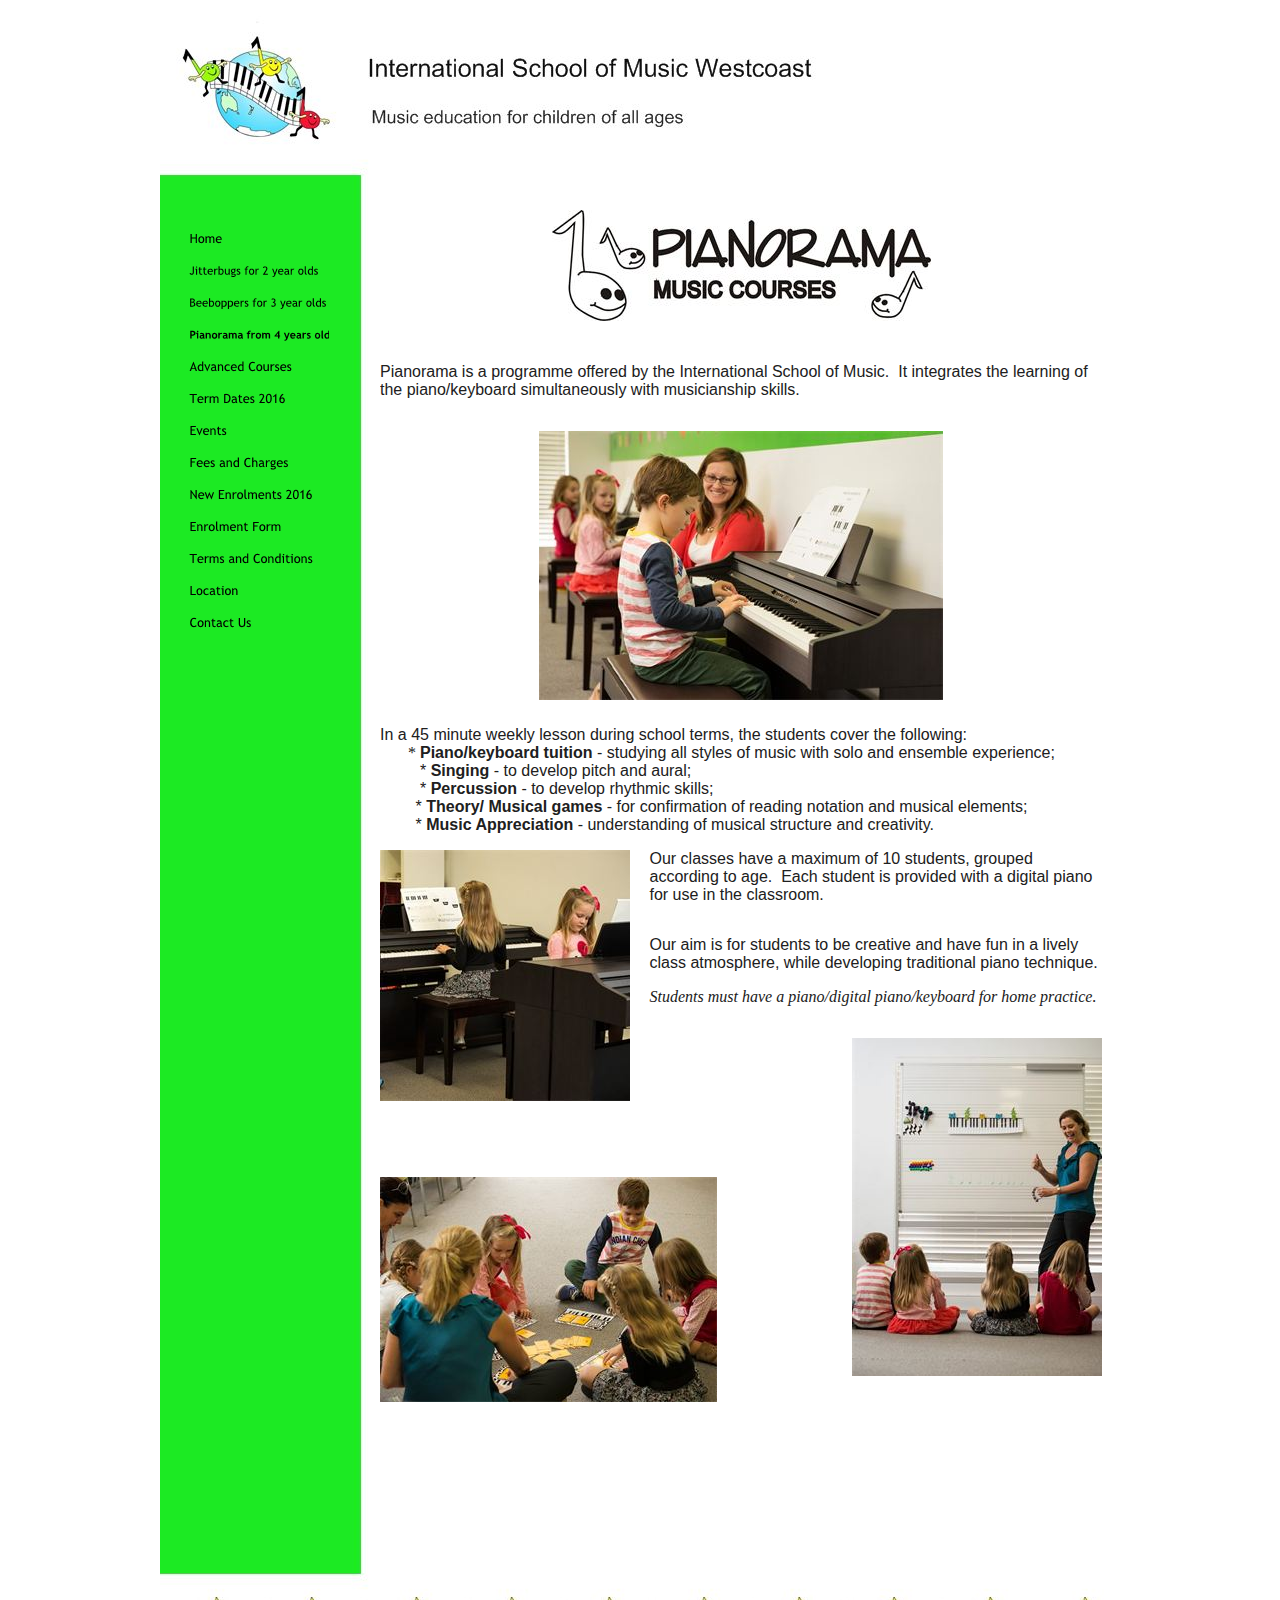
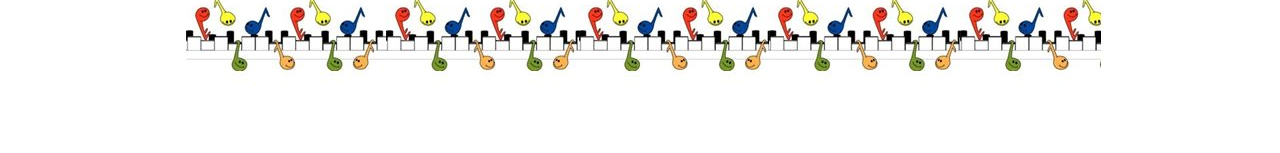
<file: Pianorama-from-4-years-old.html>
<!DOCTYPE html>
<html>

<head>
    <title>International School of Music Westcoast - Pianorama from 4 years old</title>
    <meta name="description" content="Musicianship programme for children from 2 years of age
">
    <meta name="keywords" content="International School of Music Westcoast
ISM Westcoast
Churchlands
Music school
Wembley
Jitterbugs
Beebopper
Pianorama
Piano lessons Perh
Early childhood music
Childrens music classes Perth

271 Selby Street Churchlands">
    <meta property="og:title" content="International School of Music Westcoast - Pianorama from 4 years old">

    <meta property="og:site_name" content="International School of Music Westcoast">
    <link rel="Home" href="default.html" title="Home">
    <link rel="First" href="default.html" title="Home">
    <link rel="Last" href="Contact-Us.html" title="Contact Us">
    <link rel="Previous" href="Beeboppers-for-3-year-olds.html" title="Beeboppers for 3 year olds">
    <link rel="Next" href="Advanced-Courses.html" title="Advanced Courses">

    <link rel="stylesheet" type="text/css" href="vp/css/customersites/common_published.css">
    <link rel="stylesheet" type="text/css" href="site.css%3F2087089216.css">
    <link rel="stylesheet" type="text/css" href="vp/css/jQuery/plugins/image_galleries/sw_lightbox.css">
    <link rel="stylesheet" type="text/css" href="vp/images/b09/site-builder/widget_skins/tn3e/tn3e.css">
    <style>
        a.userlink {
            color: #202020;
        }

        a.userlink:visited {
            color: #585858;
        }

        a.userlink:hover {
            color: #8F8F8F;
        }

        font[size="1"] {
            font-size: 10px;
        }

        font[size="2"] {
            font-size: 13px;
        }

        font[size="3"] {
            font-size: 16px;
        }

        font[size="4"] {
            font-size: 18px;
        }

        font[size="5"] {
            font-size: 24px;
        }

        font[size="6"] {
            font-size: 32px;
        }

        font[size="7"] {
            font-size: 48px;
        }

        .GuestBookMessage {
            font-family: Trebuchet MS;
            color: #202020;
            font-size: 13px;
        }

        .GuestBookMessageRow {
            font-family: Trebuchet MS;
            color: #202020;
            font-size: 12px;
        }

        .GuestBookHeader {
            font-family: Trebuchet MS;
            color: #202020;
            font-size: 12px;
        }
    </style>
    <!--[if IE]>
<style>
p
{
    clear:both;
}
ul
{
    margin-left:1.5em;
    padding-left:0;
}
ol
{
    margin-left:2em;
    padding-left:0;
}
@media print
{
    img.userContentCellBackground { display: none; }
}
#spanVPBrandFooterText a {
font-family: Trebuchet MS; color: #202020; font-size: 13px; ; text-decoration: none;
}
img.pngfix { behavior: url(/vp/JS-LIb/image/iepngfix.htc) }
</style>
<![endif]-->
</head>

<body
    style="font-family: Trebuchet MS; color: #202020; font-size: 13px; ;background-color: #FFFFFF;background-image: url(siteback-141469.jpeg%3Fu=318160926)">
    <table cellpadding="0" cellspacing="0" border="0" width="100%">
        <tr>
            <td align="center">
                <div style="position:relative; text-align:left; width:960px;">
                    <table cellpadding="0" cellspacing="0" border="0">
                        <tr height="210">
                            <td colspan="3">
                                <a href="default.html">
                                    <div id="headerArea" style="width:960px;height:210px"><img src="bg-1-141469.jpeg%3Fu=1561203074" width="960" height="210" alt=" - " galleryimg="no"></div>
                                </a>
                            </td>
                        </tr>
                        <tr height="475" id="midrow">
                            <td valign="top" width="220" background="bg-3a-141469.jpeg%3Fu=95331795">
                                <div style="position: relative; z-index: 21; width:220px;height:462px;"><img src="bg-2a-141469.jpeg%3Fu=1134676927" width="220" height="462" galleryimg="no" style="position: absolute; top: 0px; left: 0px; z-index: -2">
                                    <a href="default.html" backgroundcolor="#1CEA23"><img style="border: none; position: absolute; left: 29px; top: 17px; width: 140px; height: 20px; z-index: 25;" width="140" height="20" galleryimg="no" class="pngfix" src="nav-141469-default-I-141469.png%3Fu=1579196924"
                                            </img>
                                    </a>
                                    <a href="Jitterbugs-for-2-year-olds.html" backgroundcolor="#1CEA23"><img style="border: none; position: absolute; left: 29px; top: 49px; width: 140px; height: 20px; z-index: 25;" width="140" height="20" galleryimg="no" class="pngfix" src="nav-141469-Jitterbugs-for-2-year-olds-I-141469.png%3Fu=3608670852"
                                            </img>
                                    </a>
                                    <a href="Beeboppers-for-3-year-olds.html" backgroundcolor="#1CEA23"><img style="border: none; position: absolute; left: 29px; top: 81px; width: 140px; height: 20px; z-index: 25;" width="140" height="20" galleryimg="no" class="pngfix" src="nav-141469-Beeboppers-for-3-year-olds-I-141469.png%3Fu=2933402492"
                                            </img>
                                    </a>
                                    <a href="Pianorama-from-4-years-old.html" backgroundcolor="#1CEA23"><img style="border: none; position: absolute; left: 29px; top: 113px; width: 140px; height: 20px; z-index: 25;" width="140" height="20" galleryimg="no" class="pngfix" src="nav-141469-Pianorama-from-4-years-old-S-141469.png%3Fu=3639087678"
                                            </img>
                                    </a>
                                    <a href="Advanced-Courses.html" backgroundcolor="#1CEA23"><img style="border: none; position: absolute; left: 29px; top: 145px; width: 140px; height: 20px; z-index: 25;" width="140" height="20" galleryimg="no" class="pngfix" src="nav-141469-Advanced-Courses-I-141469.png%3Fu=3726830828"
                                            </img>
                                    </a>
                                    <a href="Term-Dates-2016.html" backgroundcolor="#1CEA23"><img style="border: none; position: absolute; left: 29px; top: 177px; width: 140px; height: 20px; z-index: 25;" width="140" height="20" galleryimg="no" class="pngfix" src="nav-141469-Term-Dates-2016-I-141469.png%3Fu=168274287"
                                            </img>
                                    </a>
                                    <a href="Events.html" backgroundcolor="#1CEA23"><img style="border: none; position: absolute; left: 29px; top: 209px; width: 140px; height: 20px; z-index: 25;" width="140" height="20" galleryimg="no" class="pngfix" src="nav-141469-Events-I-141469.png%3Fu=2843234920"
                                            </img>
                                    </a>
                                    <a href="Fees-and-Charges.html" backgroundcolor="#1CEA23"><img style="border: none; position: absolute; left: 29px; top: 241px; width: 140px; height: 20px; z-index: 25;" width="140" height="20" galleryimg="no" class="pngfix" src="nav-141469-Fees-and-Charges-I-141469.png%3Fu=2677957796"
                                            </img>
                                    </a>
                                    <a href="New-Enrolments-2016.html" backgroundcolor="#1CEA23"><img style="border: none; position: absolute; left: 29px; top: 273px; width: 140px; height: 20px; z-index: 25;" width="140" height="20" galleryimg="no" class="pngfix" src="nav-141469-New-Enrolments-2016-I-141469.png%3Fu=955102636"
                                            </img>
                                    </a>
                                    <a href="Enrolment-Form.html" backgroundcolor="#1CEA23"><img style="border: none; position: absolute; left: 29px; top: 305px; width: 140px; height: 20px; z-index: 25;" width="140" height="20" galleryimg="no" class="pngfix" src="nav-141469-Enrolment-Form-I-141469.png%3Fu=1701087457"
                                            </img>
                                    </a>
                                    <a href="Terms-and-Conditions.html" backgroundcolor="#1CEA23"><img style="border: none; position: absolute; left: 29px; top: 337px; width: 140px; height: 20px; z-index: 25;" width="140" height="20" galleryimg="no" class="pngfix" src="nav-141469-Terms-and-Conditions-I-141469.png%3Fu=526064969"
                                            </img>
                                    </a>
                                    <a href="Location.html" backgroundcolor="#1CEA23"><img style="border: none; position: absolute; left: 29px; top: 369px; width: 140px; height: 20px; z-index: 25;" width="140" height="20" galleryimg="no" class="pngfix" src="nav-141469-Location-I-141469.png%3Fu=4016679750"
                                            </img>
                                    </a>
                                    <a href="Contact-Us.html" backgroundcolor="#1CEA23"><img style="border: none; position: absolute; left: 29px; top: 401px; width: 140px; height: 20px; z-index: 25;" width="140" height="20" galleryimg="no" class="pngfix" src="nav-141469-Contact-Us-I-141469.png%3Fu=1477486551"
                                            </img>
                                    </a>

                                </div>
                            </td>
                            <td valign="top" width="722" background="bg-3b-141469.jpeg%3Fu=3709632982" class="userContentCell">
                                <div style="position: relative; z-index: 20; width:722px"><img src="bg-2b-141469.jpeg%3Fu=2025931215" width="722" height="462" galleryimg="no" class="userContentCellBackground" style="position: absolute; top: 0px; left: 0px; z-index: -2">
                                    <table cellpadding="0" cellspacing="0" border="0" id="tabcolumn-1" style="width: 100%; margin-bottom: 15px">
                                        <tr>
                                            <td>
                                                <div id="column-1" usermodifiable="true" style="font-family: Trebuchet MS;font-size: 13px;color: #202020;width: 722px">
                                                    <div align="center">
                                                        <a href="Pianorama-from-4-years-old.html#" rel="sw_lightbox" class="userlink"><img src="0_0_0_0_379_111_csupload_40581881.jpg%3Fu=4194675129" width="379" height="111" id="ctrl-29066991" alt="" title="" rel="sw_lightbox" description="" href="0_0_0_0_379_111_csupload_40581881_large.jpg%3Fu=4194675129"
                                                                singleimage="true" style="clear:both;display:block;height:111px;margin:0px auto 10px auto;text-align:center;width:379px;"></a>
                                                    </div>
                                                    <div align="left">&#160;</div>
                                                    <div align="left">&#160;</div>
                                                    <div align="left"><span class="text-class-11">Piano</span><span class="text-class-11">rama is a programme offered by the International School of Music.&#160; It integrates the learning of the piano/keyboard simultaneously with musicianship skills.</span></div>
                                                    <div>&#160;</div>
                                                    <div>&#160;</div>
                                                    <div>
                                                        <a href="Pianorama-from-4-years-old.html#" rel="sw_lightbox" class="userlink"><img src="0_0_0_0_404_269_csupload_57449415.jpg%3Fu=4063934258" width="404" height="269" id="ctrl-29067002" alt="" title="" rel="sw_lightbox" description="" href="0_0_0_0_404_269_csupload_57449415_large.jpg%3Fu=4063934258"
                                                                singleimage="true" style="clear:both;display:block;height:269px;margin:0px auto 10px auto;text-align:center;width:404px;"></a>
                                                    </div>
                                                    <div>&#160;</div>
                                                    <div><span class="text-class-1">In a 45 minute weekly lesson during school terms, the students cover the following:</span></div>
                                                    <div><span class="text-class-7">&#160;&#160;&#160;&#160;&#160;&#160;&#160;* <span class="text-class-14"><span class="text-class-12">Piano/keyboard tuition</span> - studying all styles of music with solo and
                                                        ensemble experience;</span>
                                                        </span>
                                                    </div>
                                                    <div><span class="text-class-11">&#160;&#160;&#160;&#160;&#160;&#160;&#160;&#160; * <span class="text-class-12">Singing</span> - to develop pitch and aural;</span>
                                                    </div>
                                                    <div><span class="text-class-11">&#160;&#160;&#160;&#160;&#160;&#160;&#160;&#160; * <span class="text-class-12">Percussion</span> - to develop rhythmic skills;</span>
                                                    </div>
                                                    <div><span class="text-class-11">&#160;&#160;&#160;&#160;&#160;&#160;&#160; * <span class="text-class-12">Theory/ Musical games</span> - for confirmation of reading notation and musical elements;</span>
                                                    </div>
                                                    <div><span class="text-class-1"><span class="text-class-3">&#160;&#160;&#160;&#160;&#160;&#160;&#160; * <span class="text-class-12">Music Appreciation</span> - understanding</span> of musical structure and
                                                        creativity.
                                                        </span>
                                                    </div>
                                                    <div>&#160;</div>
                                                    <div>
                                                        <a href="Pianorama-from-4-years-old.html#" rel="sw_lightbox" class="userlink"><img src="0_0.33_0_0.01_250_251_csupload_57449541.jpg%3Fu=495509927" width="250" height="251" id="ctrl-29067027" alt="" title="" rel="sw_lightbox" description="" href="0_0.33_0_0.01_250_251_csupload_57449541_large.jpg%3Fu=495509927"
                                                                singleimage="true" style="float:left;height:251px;margin:0 1.5em 7px 0;width:250px;"></a><span class="text-class-1">Our classes have a&#160;maximum of 10 students, grouped according to age.&#160; Each student is provided with a digital piano for use in the classroom.&#160; </span></div>
                                                    <div>&#160;</div>
                                                    <div>&#160;</div>
                                                    <div><span class="text-class-1">Our aim is for students to be creative and have fun in a lively class atmosphere, while developing traditional piano technique.</span></div>
                                                    <div>&#160;</div>
                                                    <div><span class="text-class-15">Students must have a piano/digital piano/keyboard for home practice.</span></div>
                                                    <div>&#160;</div>
                                                    <div>&#160;</div>
                                                    <div>
                                                        <a href="Pianorama-from-4-years-old.html#" rel="sw_lightbox" class="userlink"><img src="0.18_0_0.01_0.09_250_338_csupload_57449562.jpg%3Fu=3020950030" width="250" height="338" id="ctrl-29067042" alt="" title="" rel="sw_lightbox" description="" href="0.18_0_0.01_0.09_250_338_csupload_57449562_large.jpg%3Fu=3020950030"
                                                                singleimage="true" style="float:right;height:338px;margin:0 0 7px 7px;width:250px;"></a><span class="text-class-8">&#160;&#160;&#160;&#160;&#160;&#160;&#160;&#160;&#160;&#160;&#160;&#160;&#160;&#160;&#160;&#160;&#160;&#160;&#160;&#160;&#160;&#160;&#160;&#160;&#160;&#160;&#160;&#160;&#160;&#160;&#160;&#160;&#160;&#160;&#160;&#160;&#160;&#160;&#160;&#160;&#160;&#160;&#160;&#160;&#160;&#160;&#160;&#160;&#160;&#160;&#160;&#160;&#160;&#160;&#160;&#160;&#160;&#160;&#160;&#160;&#160;&#160;<span class="text-class-16">&#160; </span></span>
                                                    </div>
                                                    <div>&#160;</div>
                                                    <div>&#160;</div>
                                                    <div>&#160;</div>
                                                    <div><span class="text-class-17"></span>
                                                        <a href="Pianorama-from-4-years-old.html#" rel="sw_lightbox" class="userlink"><img src="0_0_0_0_337_225_csupload_57449525.jpg%3Fu=257989407" width="337" height="225" id="ctrl-29067054" alt="" title="" rel="sw_lightbox" description="" href="0_0_0_0_337_225_csupload_57449525_large.jpg%3Fu=257989407"
                                                                singleimage="true" style="float:left;height:225px;margin:0 1.5em 7px 0;width:337px;"></a><span class="text-class-17">&#160;&#160;&#160;&#160;&#160;&#160;&#160;&#160;&#160;&#160;&#160;&#160;&#160;&#160;&#160;&#160;&#160;&#160;&#160;&#160;&#160;&#160;&#160;&#160;&#160;&#160;&#160;&#160;&#160;&#160;&#160;&#160;&#160;&#160;&#160;&#160;&#160;&#160;&#160;&#160;&#160;&#160;&#160;&#160;&#160;&#160;&#160;&#160;&#160;&#160;&#160;</span>
                                                        <span class="text-class-17">&#160;&#160;&#160;&#160;&#160;&#160;&#160;&#160;&#160;&#160;&#160;&#160;&#160;&#160;&#160;&#160;&#160;&#160;&#160;&#160;&#160;&#160;&#160;&#160;&#160;&#160;&#160;&#160;&#160;&#160;</span>
                                                    </div>
                                                    <div><span class="text-class-17">&#160;&#160;&#160;&#160;&#160;&#160;&#160;&#160;&#160;&#160;&#160;&#160;&#160;&#160;&#160;&#160;&#160;&#160;&#160;&#160;&#160;&#160;&#160;&#160;&#160;&#160;&#160;&#160;&#160;&#160;&#160;&#160;&#160;&#160;&#160;&#160;&#160;&#160;&#160;&#160;&#160;&#160;&#160;&#160;&#160;&#160;&#160;&#160;&#160;&#160;&#160;&#160;&#160;&#160;&#160;&#160;&#160;&#160;&#160;&#160;&#160;&#160;&#160;&#160;&#160;&#160;&#160;&#160;&#160;&#160;&#160;&#160;&#160;&#160; </span></div>
                                                    <div>&#160;</div>
                                                    <div>&#160;</div>
                                                    <div>&#160;</div>
                                                    <div>&#160;</div>
                                                    <div>&#160;</div>
                                                    <div>&#160;</div>
                                                    <div align="left">&#160;</div>
                                                </div>
                                            </td>
                                        </tr>
                                    </table>
                                </div>
                            </td>
                            <td valign="top" width="18" background="bg-3c-141469.jpeg%3Fu=39839581">
                                <div style="position: relative; z-index: 19; width:18px;"><img src="bg-2c-141469.jpeg%3Fu=3399335769" width="18" height="462" galleryimg="no" style="position: absolute; top: 0px; left: 0px; z-index: -2"></div>
                            </td>
                        </tr>
                        <tr height="124">
                            <td colspan="3">
                                <div style="position: relative;"><img src="bg-4a-141469.jpeg%3Fu=1481295087" width="220" height="13" galleryimg="no" style="position: absolute; top: -13px; left: 0px"><img src="bg-4b-141469.jpeg%3Fu=76157906" width="722" height="13" galleryimg="no" style="position: absolute; top: -13px; left: 220px">
                                    <img src="bg-4c-141469.jpeg%3Fu=1954694610" width="18" height="13" galleryimg="no" style="position: absolute; top: -13px; left: 942px">
                                    <div id="footerArea" style="width:960px;height:124px"><img src="bg-5-141469.jpeg%3Fu=3212025739" width="960" height="124" galleryimg="no"></div>
                                </div>
                            </td>
                        </tr>
                    </table>
                </div>
            </td>
        </tr>
    </table>
    <div id="divVisMenu"></div>
    <div id="divVPBrandFooter">&nbsp;</div>
</body>

</html>
</file>
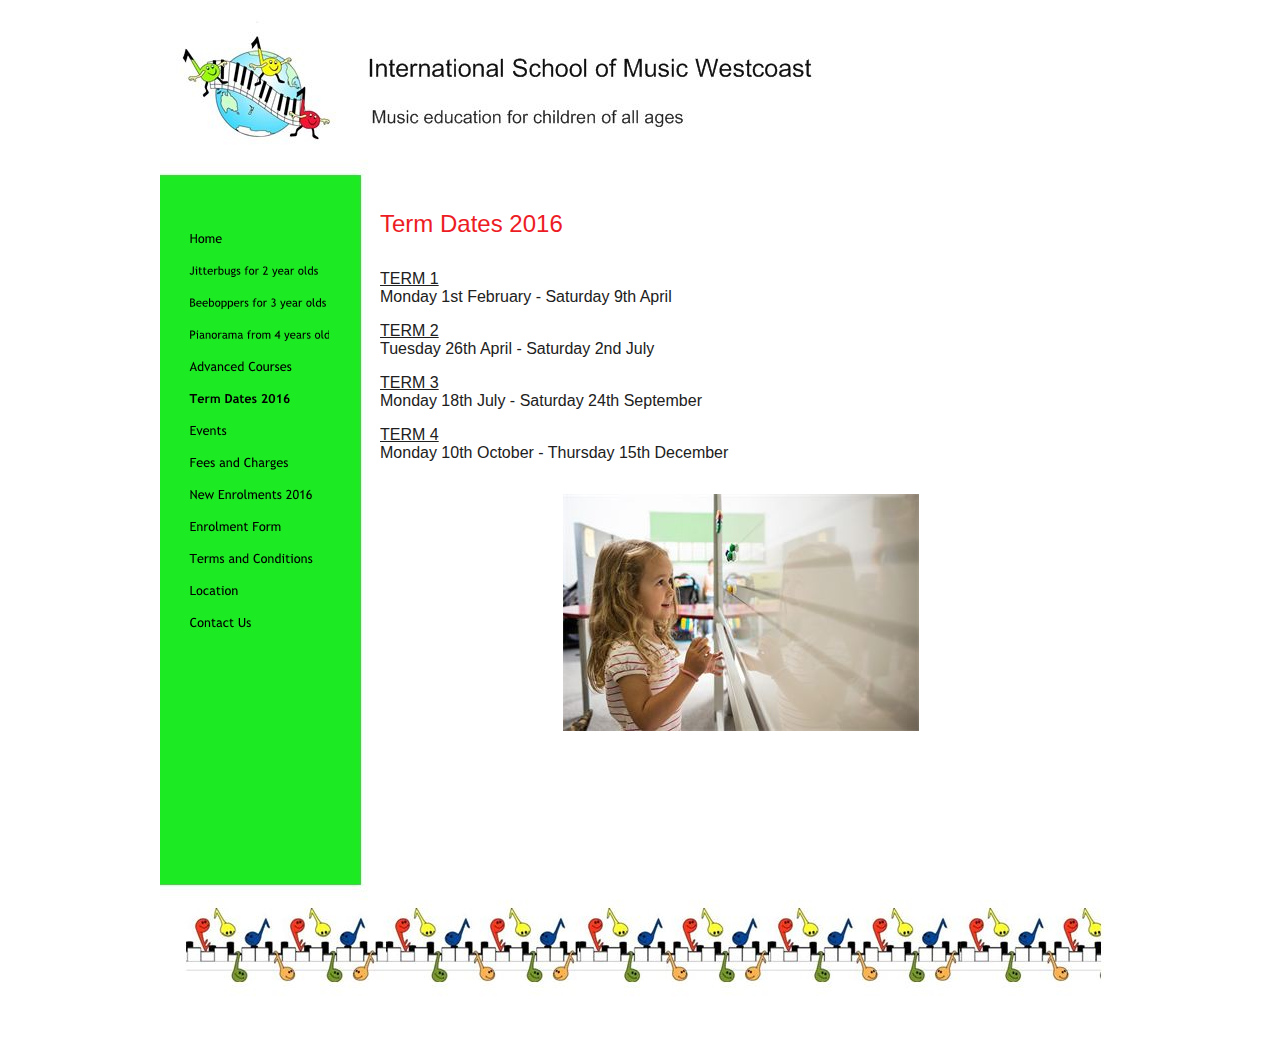
<file: Term-Dates-2016.html>
<!DOCTYPE html>
<html>

<head>
    <title>International School of Music Westcoast - Term Dates 2016</title>
    <meta name="description" content="Musicianship programme for children from 2 years of age
">
    <meta name="keywords" content="International School of Music Westcoast
ISM Westcoast
Churchlands
Music school
Wembley
Jitterbugs
Beebopper
Pianorama
Piano lessons Perh
Early childhood music
Childrens music classes Perth

271 Selby Street Churchlands">
    <meta property="og:title" content="International School of Music Westcoast - Term Dates 2016">

    <meta property="og:site_name" content="International School of Music Westcoast">
    <link rel="Home" href="default.html" title="Home">
    <link rel="First" href="default.html" title="Home">
    <link rel="Last" href="Contact-Us.html" title="Contact Us">
    <link rel="Previous" href="Advanced-Courses.html" title="Advanced Courses">
    <link rel="Next" href="Events.html" title="Events">

    <link rel="stylesheet" type="text/css" href="vp/css/customersites/common_published.css">
    <link rel="stylesheet" type="text/css" href="site.css%3F-1231906192.css">
    <link rel="stylesheet" type="text/css" href="vp/css/jQuery/plugins/image_galleries/sw_lightbox.css">
    <link rel="stylesheet" type="text/css" href="vp/images/b09/site-builder/widget_skins/tn3e/tn3e.css">
    <style>
        a.userlink {
            color: #202020;
        }

        a.userlink:visited {
            color: #585858;
        }

        a.userlink:hover {
            color: #8F8F8F;
        }

        font[size="1"] {
            font-size: 10px;
        }

        font[size="2"] {
            font-size: 13px;
        }

        font[size="3"] {
            font-size: 16px;
        }

        font[size="4"] {
            font-size: 18px;
        }

        font[size="5"] {
            font-size: 24px;
        }

        font[size="6"] {
            font-size: 32px;
        }

        font[size="7"] {
            font-size: 48px;
        }

        .GuestBookMessage {
            font-family: Trebuchet MS;
            color: #202020;
            font-size: 13px;
        }

        .GuestBookMessageRow {
            font-family: Trebuchet MS;
            color: #202020;
            font-size: 12px;
        }

        .GuestBookHeader {
            font-family: Trebuchet MS;
            color: #202020;
            font-size: 12px;
        }
    </style>
    <!--[if IE]>
<style>
p
{
    clear:both;
}
ul
{
    margin-left:1.5em;
    padding-left:0;
}
ol
{
    margin-left:2em;
    padding-left:0;
}
@media print
{
    img.userContentCellBackground { display: none; }
}
#spanVPBrandFooterText a {
font-family: Trebuchet MS; color: #202020; font-size: 13px; ; text-decoration: none;
}
img.pngfix { behavior: url(/vp/JS-LIb/image/iepngfix.htc) }
</style>
<![endif]-->
</head>

<body
    style="font-family: Trebuchet MS; color: #202020; font-size: 13px; ;background-color: #FFFFFF;background-image: url(siteback-141469.jpeg%3Fu=318160926)">
    <table cellpadding="0" cellspacing="0" border="0" width="100%">
        <tr>
            <td align="center">
                <div style="position:relative; text-align:left; width:960px;">
                    <table cellpadding="0" cellspacing="0" border="0">
                        <tr height="210">
                            <td colspan="3">
                                <a href="default.html">
                                    <div id="headerArea" style="width:960px;height:210px"><img src="bg-1-141469.jpeg%3Fu=1561203074" width="960" height="210" alt=" - " galleryimg="no"></div>
                                </a>
                            </td>
                        </tr>
                        <tr height="475" id="midrow">
                            <td valign="top" width="220" background="bg-3a-141469.jpeg%3Fu=95331795">
                                <div style="position: relative; z-index: 21; width:220px;height:462px;"><img src="bg-2a-141469.jpeg%3Fu=1134676927" width="220" height="462" galleryimg="no" style="position: absolute; top: 0px; left: 0px; z-index: -2">
                                    <a href="default.html" backgroundcolor="#1CEA23"><img style="border: none; position: absolute; left: 29px; top: 17px; width: 140px; height: 20px; z-index: 25;" width="140" height="20" galleryimg="no" class="pngfix" src="nav-141469-default-I-141469.png%3Fu=1579196924"
                                            </img>
                                    </a>
                                    <a href="Jitterbugs-for-2-year-olds.html" backgroundcolor="#1CEA23"><img style="border: none; position: absolute; left: 29px; top: 49px; width: 140px; height: 20px; z-index: 25;" width="140" height="20" galleryimg="no" class="pngfix" src="nav-141469-Jitterbugs-for-2-year-olds-I-141469.png%3Fu=3608670852"
                                            </img>
                                    </a>
                                    <a href="Beeboppers-for-3-year-olds.html" backgroundcolor="#1CEA23"><img style="border: none; position: absolute; left: 29px; top: 81px; width: 140px; height: 20px; z-index: 25;" width="140" height="20" galleryimg="no" class="pngfix" src="nav-141469-Beeboppers-for-3-year-olds-I-141469.png%3Fu=2933402492"
                                            </img>
                                    </a>
                                    <a href="Pianorama-from-4-years-old.html" backgroundcolor="#1CEA23"><img style="border: none; position: absolute; left: 29px; top: 113px; width: 140px; height: 20px; z-index: 25;" width="140" height="20" galleryimg="no" class="pngfix" src="nav-141469-Pianorama-from-4-years-old-I-141469.png%3Fu=2105132836"
                                            </img>
                                    </a>
                                    <a href="Advanced-Courses.html" backgroundcolor="#1CEA23"><img style="border: none; position: absolute; left: 29px; top: 145px; width: 140px; height: 20px; z-index: 25;" width="140" height="20" galleryimg="no" class="pngfix" src="nav-141469-Advanced-Courses-I-141469.png%3Fu=3726830828"
                                            </img>
                                    </a>
                                    <a href="Term-Dates-2016.html" backgroundcolor="#1CEA23"><img style="border: none; position: absolute; left: 29px; top: 177px; width: 140px; height: 20px; z-index: 25;" width="140" height="20" galleryimg="no" class="pngfix" src="nav-141469-Term-Dates-2016-S-141469.png%3Fu=3704460163"
                                            </img>
                                    </a>
                                    <a href="Events.html" backgroundcolor="#1CEA23"><img style="border: none; position: absolute; left: 29px; top: 209px; width: 140px; height: 20px; z-index: 25;" width="140" height="20" galleryimg="no" class="pngfix" src="nav-141469-Events-I-141469.png%3Fu=2843234920"
                                            </img>
                                    </a>
                                    <a href="Fees-and-Charges.html" backgroundcolor="#1CEA23"><img style="border: none; position: absolute; left: 29px; top: 241px; width: 140px; height: 20px; z-index: 25;" width="140" height="20" galleryimg="no" class="pngfix" src="nav-141469-Fees-and-Charges-I-141469.png%3Fu=2677957796"
                                            </img>
                                    </a>
                                    <a href="New-Enrolments-2016.html" backgroundcolor="#1CEA23"><img style="border: none; position: absolute; left: 29px; top: 273px; width: 140px; height: 20px; z-index: 25;" width="140" height="20" galleryimg="no" class="pngfix" src="nav-141469-New-Enrolments-2016-I-141469.png%3Fu=955102636"
                                            </img>
                                    </a>
                                    <a href="Enrolment-Form.html" backgroundcolor="#1CEA23"><img style="border: none; position: absolute; left: 29px; top: 305px; width: 140px; height: 20px; z-index: 25;" width="140" height="20" galleryimg="no" class="pngfix" src="nav-141469-Enrolment-Form-I-141469.png%3Fu=1701087457"
                                            </img>
                                    </a>
                                    <a href="Terms-and-Conditions.html" backgroundcolor="#1CEA23"><img style="border: none; position: absolute; left: 29px; top: 337px; width: 140px; height: 20px; z-index: 25;" width="140" height="20" galleryimg="no" class="pngfix" src="nav-141469-Terms-and-Conditions-I-141469.png%3Fu=526064969"
                                            </img>
                                    </a>
                                    <a href="Location.html" backgroundcolor="#1CEA23"><img style="border: none; position: absolute; left: 29px; top: 369px; width: 140px; height: 20px; z-index: 25;" width="140" height="20" galleryimg="no" class="pngfix" src="nav-141469-Location-I-141469.png%3Fu=4016679750"
                                            </img>
                                    </a>
                                    <a href="Contact-Us.html" backgroundcolor="#1CEA23"><img style="border: none; position: absolute; left: 29px; top: 401px; width: 140px; height: 20px; z-index: 25;" width="140" height="20" galleryimg="no" class="pngfix" src="nav-141469-Contact-Us-I-141469.png%3Fu=1477486551"
                                            </img>
                                    </a>

                                </div>
                            </td>
                            <td valign="top" width="722" background="bg-3b-141469.jpeg%3Fu=3709632982" class="userContentCell">
                                <div style="position: relative; z-index: 20; width:722px"><img src="bg-2b-141469.jpeg%3Fu=2025931215" width="722" height="462" galleryimg="no" class="userContentCellBackground" style="position: absolute; top: 0px; left: 0px; z-index: -2">
                                    <table cellpadding="0" cellspacing="0" border="0" id="tabcolumn-1" style="width: 100%; margin-bottom: 15px">
                                        <tr>
                                            <td>
                                                <div id="column-1" usermodifiable="true" style="font-family: Trebuchet MS;font-size: 13px;color: #202020;width: 722px">
                                                    <div><span class="text-class-20">Term Dates 2016</span></div>
                                                    <div>&#160;<br></div>
                                                    <div>&#160;<br></div>
                                                    <div><span class="text-class-1"><u>TERM 1</u></span></div>
                                                    <div><span class="text-class-1">Monday&#160;1st&#160;February - Saturday&#160;9th April</span></div>
                                                    <div>&#160;<br></div>
                                                    <div><span class="text-class-1"><u>TERM 2</u></span></div>
                                                    <div><span class="text-class-1">Tuesday&#160;26th April&#160;- Saturday&#160;2nd July</span></div>
                                                    <div>&#160;<br></div>
                                                    <div><span class="text-class-1"><u>TERM 3</u></span></div>
                                                    <div><span class="text-class-1">Monday 18th July - Saturday 24th September</span></div>
                                                    <div>&#160;<br></div>
                                                    <div><span class="text-class-1"><u>TERM 4</u></span></div>
                                                    <div><span class="text-class-1">Monday 10th October - Thursday 15th December</span></div>
                                                    <div>&#160;<br></div>
                                                    <div>&#160;<br></div>
                                                    <div>
                                                        <a href="Term-Dates-2016.html#" rel="sw_lightbox" class="userlink"><img src="0_0_0_0_356_237_csupload_57449865.jpg%3Fu=3958783720" width="356" height="237" id="ctrl-3704517" alt="" title="" rel="sw_lightbox" description="" href="0_0_0_0_356_237_csupload_57449865_large.jpg%3Fu=3958783720"
                                                                singleimage="true" style="clear:both;display:block;height:237px;margin:0px auto 10px auto;text-align:center;width:356px;"></a>
                                                    </div>
                                                    <div>&#160;<br></div>
                                                    <div>&#160;<br></div>
                                                    <div>&#160;<br></div>
                                                    <div>&#160;<br></div>
                                                    <div>&#160;<br></div>
                                                    <div>&#160;<br></div>
                                                    <div>&#160;<br></div>
                                                    <div>&#160;<br></div>
                                                </div>
                                            </td>
                                        </tr>
                                    </table>
                                </div>
                            </td>
                            <td valign="top" width="18" background="bg-3c-141469.jpeg%3Fu=39839581">
                                <div style="position: relative; z-index: 19; width:18px;"><img src="bg-2c-141469.jpeg%3Fu=3399335769" width="18" height="462" galleryimg="no" style="position: absolute; top: 0px; left: 0px; z-index: -2"></div>
                            </td>
                        </tr>
                        <tr height="124">
                            <td colspan="3">
                                <div style="position: relative;"><img src="bg-4a-141469.jpeg%3Fu=1481295087" width="220" height="13" galleryimg="no" style="position: absolute; top: -13px; left: 0px"><img src="bg-4b-141469.jpeg%3Fu=76157906" width="722" height="13" galleryimg="no" style="position: absolute; top: -13px; left: 220px">
                                    <img src="bg-4c-141469.jpeg%3Fu=1954694610" width="18" height="13" galleryimg="no" style="position: absolute; top: -13px; left: 942px">
                                    <div id="footerArea" style="width:960px;height:124px"><img src="bg-5-141469.jpeg%3Fu=3212025739" width="960" height="124" galleryimg="no"></div>
                                </div>
                            </td>
                        </tr>
                    </table>
                </div>
            </td>
        </tr>
    </table>
    <div id="divVisMenu"></div>
    <div id="divVPBrandFooter">&nbsp;</div>
</body>

</html>
</file>
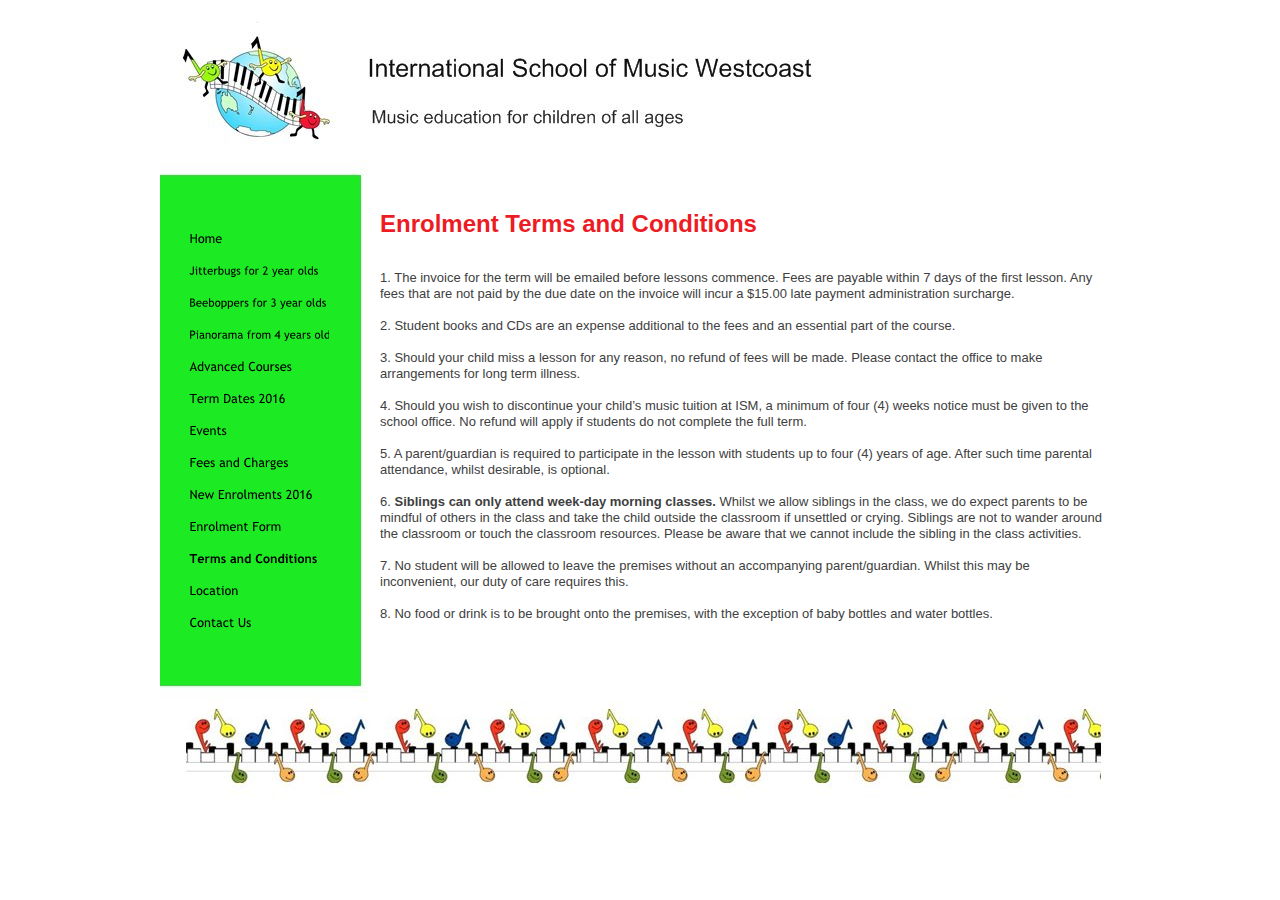
<file: Terms-and-Conditions.html>
<!DOCTYPE html>
<html>

<head>
    <title>International School of Music Westcoast - Terms and Conditions</title>
    <meta name="description" content="Musicianship programme for children from 2 years of age
">
    <meta name="keywords" content="International School of Music Westcoast
ISM Westcoast
Churchlands
Music school
Wembley
Jitterbugs
Beebopper
Pianorama
Piano lessons Perh
Early childhood music
Childrens music classes Perth

271 Selby Street Churchlands">
    <meta property="og:title" content="International School of Music Westcoast - Terms and Conditions">

    <meta property="og:site_name" content="International School of Music Westcoast">
    <link rel="Home" href="default.html" title="Home">
    <link rel="First" href="default.html" title="Home">
    <link rel="Last" href="Contact-Us.html" title="Contact Us">
    <link rel="Previous" href="Enrolment-Form.html" title="Enrolment Form">
    <link rel="Next" href="Location.html" title="Location">

    <link rel="stylesheet" type="text/css" href="vp/css/customersites/common_published.css">
    <link rel="stylesheet" type="text/css" href="site.css%3F-2125725003.css">
    <link rel="stylesheet" type="text/css" href="vp/css/jQuery/plugins/image_galleries/sw_lightbox.css">
    <link rel="stylesheet" type="text/css" href="vp/images/b09/site-builder/widget_skins/tn3e/tn3e.css">
    <style>
        a.userlink {
            color: #202020;
        }

        a.userlink:visited {
            color: #585858;
        }

        a.userlink:hover {
            color: #8F8F8F;
        }

        font[size="1"] {
            font-size: 10px;
        }

        font[size="2"] {
            font-size: 13px;
        }

        font[size="3"] {
            font-size: 16px;
        }

        font[size="4"] {
            font-size: 18px;
        }

        font[size="5"] {
            font-size: 24px;
        }

        font[size="6"] {
            font-size: 32px;
        }

        font[size="7"] {
            font-size: 48px;
        }

        .GuestBookMessage {
            font-family: Trebuchet MS;
            color: #202020;
            font-size: 13px;
        }

        .GuestBookMessageRow {
            font-family: Trebuchet MS;
            color: #202020;
            font-size: 12px;
        }

        .GuestBookHeader {
            font-family: Trebuchet MS;
            color: #202020;
            font-size: 12px;
        }
    </style>
    <!--[if IE]>
<style>
p
{
    clear:both;
}
ul
{
    margin-left:1.5em;
    padding-left:0;
}
ol
{
    margin-left:2em;
    padding-left:0;
}
@media print
{
    img.userContentCellBackground { display: none; }
}
#spanVPBrandFooterText a {
font-family: Trebuchet MS; color: #202020; font-size: 13px; ; text-decoration: none;
}
img.pngfix { behavior: url(/vp/JS-LIb/image/iepngfix.htc) }
</style>
<![endif]-->
</head>

<body
    style="font-family: Trebuchet MS; color: #202020; font-size: 13px; ;background-color: #FFFFFF;background-image: url(siteback-141469.jpeg%3Fu=318160926)">
    <table cellpadding="0" cellspacing="0" border="0" width="100%">
        <tr>
            <td align="center">
                <div style="position:relative; text-align:left; width:960px;">
                    <table cellpadding="0" cellspacing="0" border="0">
                        <tr height="210">
                            <td colspan="3">
                                <a href="default.html">
                                    <div id="headerArea" style="width:960px;height:210px"><img src="bg-1-141469.jpeg%3Fu=1561203074" width="960" height="210" alt=" - " galleryimg="no"></div>
                                </a>
                            </td>
                        </tr>
                        <tr height="475" id="midrow">
                            <td valign="top" width="220" background="bg-3a-141469.jpeg%3Fu=95331795">
                                <div style="position: relative; z-index: 21; width:220px;height:462px;"><img src="bg-2a-141469.jpeg%3Fu=1134676927" width="220" height="462" galleryimg="no" style="position: absolute; top: 0px; left: 0px; z-index: -2">
                                    <a href="default.html" backgroundcolor="#1CEA23"><img style="border: none; position: absolute; left: 29px; top: 17px; width: 140px; height: 20px; z-index: 25;" width="140" height="20" galleryimg="no" class="pngfix" src="nav-141469-default-I-141469.png%3Fu=1579196924"
                                            </img>
                                    </a>
                                    <a href="Jitterbugs-for-2-year-olds.html" backgroundcolor="#1CEA23"><img style="border: none; position: absolute; left: 29px; top: 49px; width: 140px; height: 20px; z-index: 25;" width="140" height="20" galleryimg="no" class="pngfix" src="nav-141469-Jitterbugs-for-2-year-olds-I-141469.png%3Fu=3608670852"
                                            </img>
                                    </a>
                                    <a href="Beeboppers-for-3-year-olds.html" backgroundcolor="#1CEA23"><img style="border: none; position: absolute; left: 29px; top: 81px; width: 140px; height: 20px; z-index: 25;" width="140" height="20" galleryimg="no" class="pngfix" src="nav-141469-Beeboppers-for-3-year-olds-I-141469.png%3Fu=2933402492"
                                            </img>
                                    </a>
                                    <a href="Pianorama-from-4-years-old.html" backgroundcolor="#1CEA23"><img style="border: none; position: absolute; left: 29px; top: 113px; width: 140px; height: 20px; z-index: 25;" width="140" height="20" galleryimg="no" class="pngfix" src="nav-141469-Pianorama-from-4-years-old-I-141469.png%3Fu=2105132836"
                                            </img>
                                    </a>
                                    <a href="Advanced-Courses.html" backgroundcolor="#1CEA23"><img style="border: none; position: absolute; left: 29px; top: 145px; width: 140px; height: 20px; z-index: 25;" width="140" height="20" galleryimg="no" class="pngfix" src="nav-141469-Advanced-Courses-I-141469.png%3Fu=3726830828"
                                            </img>
                                    </a>
                                    <a href="Term-Dates-2016.html" backgroundcolor="#1CEA23"><img style="border: none; position: absolute; left: 29px; top: 177px; width: 140px; height: 20px; z-index: 25;" width="140" height="20" galleryimg="no" class="pngfix" src="nav-141469-Term-Dates-2016-I-141469.png%3Fu=168274287"
                                            </img>
                                    </a>
                                    <a href="Events.html" backgroundcolor="#1CEA23"><img style="border: none; position: absolute; left: 29px; top: 209px; width: 140px; height: 20px; z-index: 25;" width="140" height="20" galleryimg="no" class="pngfix" src="nav-141469-Events-I-141469.png%3Fu=2843234920"
                                            </img>
                                    </a>
                                    <a href="Fees-and-Charges.html" backgroundcolor="#1CEA23"><img style="border: none; position: absolute; left: 29px; top: 241px; width: 140px; height: 20px; z-index: 25;" width="140" height="20" galleryimg="no" class="pngfix" src="nav-141469-Fees-and-Charges-I-141469.png%3Fu=2677957796"
                                            </img>
                                    </a>
                                    <a href="New-Enrolments-2016.html" backgroundcolor="#1CEA23"><img style="border: none; position: absolute; left: 29px; top: 273px; width: 140px; height: 20px; z-index: 25;" width="140" height="20" galleryimg="no" class="pngfix" src="nav-141469-New-Enrolments-2016-I-141469.png%3Fu=955102636"
                                            </img>
                                    </a>
                                    <a href="Enrolment-Form.html" backgroundcolor="#1CEA23"><img style="border: none; position: absolute; left: 29px; top: 305px; width: 140px; height: 20px; z-index: 25;" width="140" height="20" galleryimg="no" class="pngfix" src="nav-141469-Enrolment-Form-I-141469.png%3Fu=1701087457"
                                            </img>
                                    </a>
                                    <a href="Terms-and-Conditions.html" backgroundcolor="#1CEA23"><img style="border: none; position: absolute; left: 29px; top: 337px; width: 140px; height: 20px; z-index: 25;" width="140" height="20" galleryimg="no" class="pngfix" src="nav-141469-Terms-and-Conditions-S-141469.png%3Fu=4254204638"
                                            </img>
                                    </a>
                                    <a href="Location.html" backgroundcolor="#1CEA23"><img style="border: none; position: absolute; left: 29px; top: 369px; width: 140px; height: 20px; z-index: 25;" width="140" height="20" galleryimg="no" class="pngfix" src="nav-141469-Location-I-141469.png%3Fu=4016679750"
                                            </img>
                                    </a>
                                    <a href="Contact-Us.html" backgroundcolor="#1CEA23"><img style="border: none; position: absolute; left: 29px; top: 401px; width: 140px; height: 20px; z-index: 25;" width="140" height="20" galleryimg="no" class="pngfix" src="nav-141469-Contact-Us-I-141469.png%3Fu=1477486551"
                                            </img>
                                    </a>

                                </div>
                            </td>
                            <td valign="top" width="722" background="bg-3b-141469.jpeg%3Fu=3709632982" class="userContentCell">
                                <div style="position: relative; z-index: 20; width:722px"><img src="bg-2b-141469.jpeg%3Fu=2025931215" width="722" height="462" galleryimg="no" class="userContentCellBackground" style="position: absolute; top: 0px; left: 0px; z-index: -2">
                                    <table cellpadding="0" cellspacing="0" border="0" id="tabcolumn-1" style="width: 100%; margin-bottom: 15px">
                                        <tr>
                                            <td>
                                                <div id="column-1" usermodifiable="true" style="font-family: Trebuchet MS;font-size: 13px;color: #202020;width: 722px">
                                                    <div><span class="text-class-19">Enrolment Terms and Conditions</span></div>
                                                    <div>&#160;</div>
                                                    <div>&#160;</div>
                                                    <div><span class="text-class-3"><span class="text-class-12"><u></u></span><span class="text-class-30">1. The invoice for the term will be emailed before lessons commence. Fees are payable within 7 days of the first lesson. Any fees that are not paid by the due date on the invoice will incur a $15.00 late payment administration surcharge. </span></span>
                                                    </div>
                                                    <div>&#160;</div>
                                                    <div><span class="text-class-3"><span class="text-class-31"></span><span class="text-class-30">2. Student books and CDs are an expense additional to the fees and an essential part of the course. </span></span>
                                                    </div>
                                                    <div>&#160;</div>
                                                    <div><span class="text-class-3"><span class="text-class-31"></span><span class="text-class-30">3. Should your child miss a lesson for any reason, no refund of fees will be made. Please contact the office to make arrangements for long term illness.</span></span>
                                                    </div>
                                                    <div>&#160;</div>
                                                    <div><span class="text-class-3"><span class="text-class-31"></span><span class="text-class-30">4. Should you wish to discontinue your child’s music tuition at ISM, a minimum of four (4) weeks notice must be given to the school office. No refund will apply if students do not complete the full term.</span></span>
                                                    </div>
                                                    <div>&#160;</div>
                                                    <div><span class="text-class-3"><span class="text-class-31"></span><span class="text-class-30">5. A parent/guardian is required to participate in the lesson with students up to four (4) years of age. After such time parental attendance, whilst desirable, is optional.</span></span>
                                                    </div>
                                                    <div>&#160;</div>
                                                    <div><span class="text-class-3"><span class="text-class-31"></span><span class="text-class-30">6. <span class="text-class-12">Siblings can only attend week-day morning classes. </span>Whilst we allow siblings
                                                        in the class, we do expect parents to be mindful of others in the class and take the child outside the classroom if unsettled or crying. Siblings are not to wander around the classroom or touch the
                                                        classroom resources. Please be aware that we cannot include the sibling in the class activities.</span>
                                                        </span>
                                                    </div>
                                                    <div>&#160;</div>
                                                    <div><span class="text-class-3"><span class="text-class-31"></span><span class="text-class-30">7. No student will be allowed to leave the premises without an accompanying parent/guardian. Whilst this may be inconvenient, our duty of care requires this.</span></span>
                                                    </div>
                                                    <div>&#160;</div>
                                                    <div><span class="text-class-3"><span class="text-class-31"></span><span class="text-class-30">8. No food or drink is to be brought onto the premises, with the exception of baby bottles and water bottles. </span></span>
                                                    </div>
                                                    <div>&#160;</div>
                                                    <div>&#160;</div>
                                                </div>
                                            </td>
                                        </tr>
                                    </table>
                                </div>
                            </td>
                            <td valign="top" width="18" background="bg-3c-141469.jpeg%3Fu=39839581">
                                <div style="position: relative; z-index: 19; width:18px;"><img src="bg-2c-141469.jpeg%3Fu=3399335769" width="18" height="462" galleryimg="no" style="position: absolute; top: 0px; left: 0px; z-index: -2"></div>
                            </td>
                        </tr>
                        <tr height="124">
                            <td colspan="3">
                                <div style="position: relative;"><img src="bg-4a-141469.jpeg%3Fu=1481295087" width="220" height="13" galleryimg="no" style="position: absolute; top: -13px; left: 0px"><img src="bg-4b-141469.jpeg%3Fu=76157906" width="722" height="13" galleryimg="no" style="position: absolute; top: -13px; left: 220px">
                                    <img src="bg-4c-141469.jpeg%3Fu=1954694610" width="18" height="13" galleryimg="no" style="position: absolute; top: -13px; left: 942px">
                                    <div id="footerArea" style="width:960px;height:124px"><img src="bg-5-141469.jpeg%3Fu=3212025739" width="960" height="124" galleryimg="no"></div>
                                </div>
                            </td>
                        </tr>
                    </table>
                </div>
            </td>
        </tr>
    </table>
    <div id="divVisMenu"></div>
    <div id="divVPBrandFooter">&nbsp;</div>
</body>

</html>
</file>
<file: vp/css/customersites/common_published.css>
/*
Common styles for all published customer sites
*/
p,ul,ol,blockquote
{
    margin-top:0;
    margin-bottom:0;
    overflow:visible;
}

ol
{
    padding-left:2em;
}

ul
{
    padding-left:1.5em;
}

li div
{
    display:inline;
}

body
{
    margin-left:0;
    margin-right:0;
    margin-top:0;
    margin-bottom:0;
    overflow:visible;
}

img
{
    border:0;
}

/* Used for all new footer text containers - 22.6 - JLK */
.div-text-footer-container
{
    float: left;
    text-align: center;
    margin-top:5px;
    font-size:11px;
}

/* Legacy - Pre 22.6 */
.div-plain-text-menu
{
    float: left;
    text-align: center;
    color:#999999;
    margin-top:5px;
    font-size:11px;
}

/* Legacy - Pre 22.6 */
#divLocalSeachFooter
{
    float: left;
    text-align: center;
    color:#999999;
    margin-top:5px;
    font-size:11px;
}

.fn{
	display:inline;
}
.adr{
	display:inline;
}
.tel{
	display:inline;
}
.street-address{
	display:inline;
}

#divVPBrandFooter
{
    margin: 8px 8px;
    font-family: Arial,Helvetica,Sans-Serif;
    font-size: 11px;
    text-align: center;
    margin-top: 36px;
}

#divVPBrandFooter a
{
    text-decoration: none;
    color: #333;
}

/* Styles for new branded footer */

#divVPBrandFooter .VPNewBrandFooter
{    
    margin-top: -30px; 
    width: 100%;    
}

#divVPBrandFooter .VPNewBrandFooter table
{    
    height: 31px;
    margin-left: auto;
    margin-right: auto;
}

#divVPBrandFooter .VPNewBrandFooter TD
{
    padding: 2px 5px 2px 5px;
    font-size: 14px;
    color: #FFFFFF;
    font-weight: bold;
}

#divVPBrandFooter .VPNewBrandFooter TD a
{
    font-size: 14px;
    color: #FFFFFF;
    font-weight: bold;
    text-decoration: none;
    cursor: pointer;
}

#divVPBrandFooter .VPNewBrandFooter TD span
{
    vertical-align: middle;
}

#divVPBrandFooter .VPNewBrandFooter TD img
{
    border: 0;
    padding: 0;
    margin: 0;
    vertical-align: middle;
}

#divVPBrandFooter .VPNewBrandFooter TD.left-cap
{
    background-image: url(../../images/b09/site-builder/background/freemium-footer/left-cap.png);
    background-position: left top;
    background-repeat: no-repeat;
    width: 5px;
    padding: 0;    
}

#divVPBrandFooter .VPNewBrandFooter TD.right-cap
{
    background-image: url(../../images/b09/site-builder/background/freemium-footer/right-cap.png);
    background-position: left top;
    background-repeat: no-repeat;
    width: 5px;
    overflow: hidden;
    padding: 0;
}

#divVPBrandFooter .VPNewBrandFooter TD.mid
{
    background-image: url(../../images/b09/site-builder/background/freemium-footer/center.png);
    background-position: left top;
    background-repeat: no-repeat;
    width: 30px;
    padding: 0;
}

#divVPBrandFooter .VPNewBrandFooter TD.mid-left
{
    background-image: url(../../images/b09/site-builder/background/freemium-footer/left-stretch.png);
    background-position: left top;
    background-repeat: repeat-x;
    text-align: left;
}

#divVPBrandFooter .VPNewBrandFooter TD.mid-right
{
    background-image: url(../../images/b09/site-builder/background/freemium-footer/right-stretch.png);
    background-position: left top;
    background-repeat: repeat-x;
    text-align: right;
}

/* mapquest disclaimer etc */
.legalese 
{
	font-size: xx-small;
	color: #999999;
}
div.legalese
{
	width: 600px;
	margin: 30px auto; 
	text-align: center;
}

.legalese a 
{
	color: #999999;
}
.legalese a:visited 
{
	color: #999999;
}

.media-player-container
{
	border-collapse: collapse;
}

.media-player-song-title
{
	font-family: Arial;
	font-size: 12px;
	font-weight: bold;
}

.media-player-song-description
{
	font-family: Arial;
	font-size: 11px;
	font-weight: normal;
}

/* The main calendar widget.  DIV containing a table. */

div.calendar { position: relative; z-index:100; }

.calendar, .calendar table {
  border: 1px solid #556;
  font-size: 11px;
  color: #000;
  cursor: default;
  background: #eef;
  font-family: tahoma,verdana,sans-serif;
}

/* Header part -- contains navigation buttons and day names. */

.calendar .button { /* "<<", "<", ">", ">>" buttons have this class */
  text-align: center;    /* They are the navigation buttons */
  padding: 2px;          /* Make the buttons seem like they're pressing */
}

.calendar .nav {
  background: #778;
}

.calendar thead .title { /* This holds the current "month, year" */
  font-weight: bold;      /* Pressing it will take you to the current date */
  text-align: center;
  background: #fff;
  color: #000;
  padding: 2px;
}

.calendar thead .headrow { /* Row <TR> containing navigation buttons */
  background: #778;
  color: #fff;
}

.calendar thead .daynames { /* Row <TR> containing the day names */
  background: #bdf;
}

.calendar thead .name { /* Cells <TD> containing the day names */
  border-bottom: 1px solid #556;
  padding: 2px;
  text-align: center;
  color: #000;
}

.calendar thead .weekend { /* How a weekend day name shows in header */
  color: #a66;
}

.calendar thead .hilite { /* How do the buttons in header appear when hover */
  background-color: #aaf;
  color: #000;
  border: 1px solid #04f;
  padding: 1px;
}

.calendar thead .active { /* Active (pressed) buttons in header */
  background-color: #77c;
  padding: 2px 0px 0px 2px;
}

/* The body part -- contains all the days in month. */

.calendar tbody .day { /* Cells <TD> containing month days dates */
  width: 2em;
  color: #456;
  text-align: right;
  padding: 2px 4px 2px 2px;
}
.calendar tbody .day.othermonth {
  font-size: 80%;
  color: #bbb;
}
.calendar tbody .day.othermonth.oweekend {
  color: #fbb;
}

.calendar table .wn {
  padding: 2px 3px 2px 2px;
  border-right: 1px solid #000;
  background: #bdf;
}

.calendar tbody .rowhilite td {
  background: #def;
}

.calendar tbody .rowhilite td.wn {
  background: #eef;
}

.calendar tbody td.hilite { /* Hovered cells <TD> */
  background: #def;
  padding: 1px 3px 1px 1px;
  border: 1px solid #bbb;
}

.calendar tbody td.active { /* Active (pressed) cells <TD> */
  background: #cde;
  padding: 2px 2px 0px 2px;
}

.calendar tbody td.selected { /* Cell showing today date */
  font-weight: bold;
  border: 1px solid #000;
  padding: 1px 3px 1px 1px;
  background: #fff;
  color: #000;
}

.calendar tbody td.weekend { /* Cells showing weekend days */
  color: #a66;
}

.calendar tbody td.today { /* Cell showing selected date */
  font-weight: bold;
  color: #00f;
}

.calendar tbody .disabled { color: #999; }

.calendar tbody .emptycell { /* Empty cells (the best is to hide them) */
  visibility: hidden;
}

.calendar tbody .emptyrow { /* Empty row (some months need less than 6 rows) */
  display: none;
}

/* The footer part -- status bar and "Close" button */

.calendar tfoot .footrow { /* The <TR> in footer (only one right now) */
  text-align: center;
  background: #556;
  color: #fff;
}

.calendar tfoot .ttip { /* Tooltip (status bar) cell <TD> */
  background: #fff;
  color: #445;
  border-top: 1px solid #556;
  padding: 1px;
}

.calendar tfoot .hilite { /* Hover style for buttons in footer */
  background: #aaf;
  border: 1px solid #04f;
  color: #000;
  padding: 1px;
}

.calendar tfoot .active { /* Active (pressed) style for buttons in footer */
  background: #77c;
  padding: 2px 0px 0px 2px;
}

/* Combo boxes (menus that display months/years for direct selection) */

.calendar .combo {
  position: absolute;
  display: none;
  top: 0px;
  left: 0px;
  width: 4em;
  cursor: default;
  border: 1px solid #655;
  background: #def;
  color: #000;
  font-size: 90%;
  z-index: 100;
}

.calendar .combo .label,
.calendar .combo .label-IEfix {
  text-align: center;
  padding: 1px;
}

.calendar .combo .label-IEfix {
  width: 4em;
}

.calendar .combo .hilite {
  background: #acf;
}

.calendar .combo .active {
  border-top: 1px solid #46a;
  border-bottom: 1px solid #46a;
  background: #eef;
  font-weight: bold;
}

.calendar td.time {
  border-top: 1px solid #000;
  padding: 1px 0px;
  text-align: center;
  background-color: #f4f0e8;
}

.calendar td.time .hour,
.calendar td.time .minute,
.calendar td.time .ampm {
  padding: 0px 3px 0px 4px;
  border: 1px solid #889;
  font-weight: bold;
  background-color: #fff;
}

.calendar td.time .ampm {
  text-align: center;
}

.calendar td.time .colon {
  padding: 0px 2px 0px 3px;
  font-weight: bold;
}

.calendar td.time span.hilite {
  border-color: #000;
  background-color: #667;
  color: #fff;
}

.calendar td.time span.active {
  border-color: #f00;
  background-color: #000;
  color: #0f0;
}

.RegistryLinkTextUrl
{
	padding-left: 10px;
}

.GuestBookHeader
{
	padding-top: 5px;
	font-weight:bold;
}

.GuestBookMessageRow
{
	font-weight:bold;
	padding-top: 5px;
	padding-bottom: 5px;
}

.GuestBookMessage
{
	padding-bottom: 10px;
	background-image:url("../../images/b09/site-builder/background/customer-sites-hr.png");
	background-position:bottom;
	background-repeat:repeat-x;
}
.GuestBookSmiley
{
	height: 20px;
	width: 20px;
}

/* start blogs */
h1 { font-size: 20pt; }
h1.blog-title { margin-bottom: 5px; }
h2 {}
h2.filter-title { margin-top: 10px; margin-bottom: 0px; }
h3 { font-size: 15px; }
h3.post-title { margin-bottom: 2px; }
div.post-author { margin-bottom: 22px; }
span.post-author, span.comment-author { font-weight: bold; }
table.comment-entry { border-collapse: collapse; margin: 0px; padding: 0px; }
table.comment-entry td { padding-top: 20px; }
table.comment-entry .textbox-entry { vertical-align: top; width: 45%; }
table.comment-entry .action { text-align: right; }
table.comment-entry input, table.comment-entry textarea { border-color: #a5acb2; border-style: solid; border-width: 1px; margin-top: 5px; }
.comment-count { border-collapse: collapse; margin: 0px; padding: 0px; }
.comment-count td { background-repeat: no-repeat; height: 41px; margin: 0px; padding: 5px 0px 0px 0px; text-align: right; vertical-align: top; }
.comment-count .left { background-image: url(../../images/b09/site-builder/containers/MessageSmall/MessageSmall_03.png); width: 7px; }
.comment-count .middle { background-image: url(../../images/b09/site-builder/containers/MessageSmall/MessageSmall_05.png); background-repeat: repeat-x; margin-right: -10px; padding-right: -10px; }
.comment-count .right { background-image: url(../../images/b09/site-builder/containers/MessageSmall/MessageSmall_07.png); width: 21px; }
table.comment-replies {border-collapse:collapse;margin-left:35px;}
table.comment-replies td {background-repeat:no-repeat;margin:0px;padding:0px;}
table.comment-replies tr.top td {background-position:bottom;height:42px;}
table.comment-replies tr.top td.left {background-image:url(../../images/b09/site-builder/containers/MessageLarge/top_left.png);width:12px;}
table.comment-replies tr.top td.middle {background-image:url(../../images/b09/site-builder/containers/MessageLarge/top_middle.png);background-repeat:repeat-x;}
table.comment-replies tr.top td.right {background-image:url(../../images/b09/site-builder/containers/MessageLarge/top_right.png);width:12px;}
table.comment-replies tr.middle td {background-repeat:repeat-y;}
table.comment-replies tr.middle td.left {background-image:url(../../images/b09/site-builder/containers/MessageLarge/middle_left.png);}
table.comment-replies tr.middle td.middle {position:relative;}
table.comment-replies tr.middle td.right {background-image:url(../../images/b09/site-builder/containers/MessageLarge/middle_right.png);}
table.comment-replies tr.bottom td {height:12px;}
table.comment-replies tr.bottom td.left {background-image:url(../../images/b09/site-builder/containers/MessageLarge/bottom_left.png);width:12px;}
table.comment-replies tr.bottom td.middle {background-image:url(../../images/b09/site-builder/containers/MessageLarge/bottom_middle.png);background-repeat:repeat-x;}
table.comment-replies tr.bottom td.right {background-image:url(../../images/b09/site-builder/containers/MessageLarge/bottom_right.png);width:12px;}
table.comment-replies tr.top td.arrow {background-image: url(../../images/b09/site-builder/containers/MessageLarge/top_middle.png); BACKGROUND-REPEAT: repeat-x;}
table.comment-replies tr.top td.arrow img {float:left;}
table.comment-replies tr.top td.arrow div {width:340px;float:left;background-image:url(../../images/b09/site-builder/containers/MessageLarge/top_middle.png);background-repeat:repeat-x;margin:0px;padding:0px;position:relative;top:21px;height:35px;}
table.comment-replies div.content {margin-bottom:-26px;position:relative;top:-36px;}
div.post-category-list { clear: both; float:left;}
div.blog-trackback-link-container { text-align:right;}
table.category-trackback-table{width:100%;float:left; position:relative;}
span.category-list-header { font-weight: bold; }
span.post-link { text-decoration: underline; }
table.post-list th { display: none; }
hr.blog { height: 1px; border: dotted 1px #dddddd; }
/* end blogs */

form.gsearch
{
    width: 95%;
    margin-top: 10px;    
}

input.ginput
{
    BORDER-BOTTOM: #c0c0c0 1px solid; 
    BORDER-LEFT: #c0c0c0 1px solid; 
    PADDING-BOTTOM: 0px; 
    MARGIN: 0px; 
    PADDING-LEFT: 0px; 
    PADDING-RIGHT: 0px;     
    COLOR: #484848; 
    BORDER-TOP: #c0c0c0 1px solid; 
    BORDER-RIGHT: #c0c0c0 1px solid; 
    PADDING-TOP: 0px; 
    width: 68%; 
    float:left;
    height: 20px;
    margin-right: 2px;
}

input.fbutton,
input.gbutton
{
    padding:0;
    width:30%; 
    margin: 0;
    background: url(http://www.google.com/images/srpr/nav_logo14.png) 50% bottom;
    border: medium none;    
    border-bottom: #999 1px solid;
    border-left: #ccc 1px solid;
    border-top: #ccc 1px solid;
    border-right: #999 1px solid;
    outline: 0 none;
    cursor: pointer;
    height: 22px;
}

div.gpowered
{
    font-size:11px;
    color:#676767;
    vertical-align:middle;
    margin-top: 2px;
    text-align: left;
}

div.gpowered img
{
    vertical-align:middle
}
</file>
<file: vp/images/b09/site-builder/widget_skins/tn3e/tn3e.css>
@charset "utf-8";

.tn3e-gallery {
    position:relative;
    width: 960px;
    height: 550px;
    background-color:#c5c5c5;
    background-image: url('grad.jpg');
    background-position:center center;    
    background-repeat:no-repeat;
    line-height: normal;
}
.tn3e-image {
    position:absolute;
    left: 20px;
    top: 20px;
    width: 920px;
    height: 360px;
    background-color: #000000;
}
/*
.tn3e-full-image {
    box-shadow: 0 0 5px rgba(40, 40, 40, 1);
    -webkit-box-shadow: 0 0 5px rgba(40, 40, 40, 1); 
    -moz-box-shadow: 0 0 5px rgba(40, 40, 40, 1); 

} 
*/   
.tn3e-control-bar {
    position:absolute;
    background: url('bg.png') repeat;
    width:243px;
    height:80px;
}
.tn3e-thumbs ul, .tn3e-thumbs li {
    margin: 0;
}
.tn3e-thumbs {
    position:absolute;
    width:920px;
    height:80px;
    bottom:20px;
    left:20px;
    background-image: url('thumb_bg.png');    
    background-repeat:repeat-x;
    padding-top:2px;
}
.tn3e-thumb {
    padding: 2px;
    cursor:pointer;
}
.tn3e-thumb-selected {
    cursor:default;
}
.tn3e-thumb img {
    width: 114px;
    height:72px;
}    
.tn3e-next {
    position:absolute;
    background-image:url('tn3e.png');
    background-position:-20px -3px;
    width: 13px;
    height: 17px;
    right:33px;
    bottom:126px;
    cursor:pointer;
}
.tn3e-next:hover {
    background-position:-20px -23px;
}
.tn3e-prev {
    position:absolute;
    background-image:url('tn3e.png');
    background-position:-2px -3px;
    width: 13px;
    height: 17px;
    left:30px;
    bottom:126px;
    cursor:pointer;
}
.tn3e-prev:hover {
    background-position:-2px -23px;
}
.tn3e-preloader {
    position:absolute;
    width: 22px;
    height: 8px;
    right:5px;
    top:5px;
}
.tn3e-text {
    position: absolute;
    left: 64px;
    bottom: 110px;
    width: 832px;
    height: 40px;
    vertical-align:middle;
    overflow: hidden;
}
.tn3e-image-title {
    font-family: Tahoma, Helvetica, sans-serif;
    color:#3f4146;
    font-size:12px;
    width:100%;
    text-align:center;
    font-weight:bold;
}
.tn3e-image-description {
    font-family: Tahoma, Helvetica, sans-serif;
    color:#3f4146;
    width:100%;
    text-align:center;
    font-size:10px;
}
.tn3e-timer {
    position:absolute;
    width: 100%;
    height: 4px;
    bottom: 0px;
    background: url('bg.png') repeat;
    background: rgba(0, 0, 0, 0.3);
}
.tn3e-play {
    position:absolute;
    background-image:url('tn3e.png');
    background-position:-2px -80px;
    left:94px;
    top:12px;
    width:57px;
    height:57px;
    cursor:pointer;
}
.tn3e-play:hover {
    background-position:-64px -80px;
}
.tn3e-play-active {
    background-position:-2px -139px;
}
.tn3e-play-active:hover {
    background-position:-64px -139px;
}
.tn3e-show-albums {
    position:absolute;
    background-image:url('tn3e.png');
    background-position:-35px -39px;
    top:22px;
    left:23px;
    width:37px;
    height:36px;
    padding:0;
    margin:0;
    cursor:pointer;
}
.tn3e-show-albums:hover {
    background-position:-76px -39px;
}
.tn3e-fullscreen {
    position:absolute;
    background-image:url('tn3e.png');
    background-position:-35px -1px;
    top:22px;
    right:23px;
    width:37px;
    height:36px;
    cursor:pointer;
}
.tn3e-fullscreen:hover {
    background-position:-76px -1px;
}
.tn3e-albums {
    position:absolute;
    width: 920px;
    height: 510px;
    left:20px;
    top:20px;
    font-family: Arial, Helvetica, sans-serif;
    color:#ffffff;
    background-image:url('bg.png');
    background: rgba(0, 0, 0, 0.8); 
}
.tn3e-albums h4 {
    position: absolute;
    margin-top: 1.33em;
    font-weight: bold;
    left: 34px;
    top: 10px;
    font-size: 18px;
    color: #c7c8c9;
}
.tn3e-inalbums {
    position:absolute;
    top: 80px;
    width: 920px;
    height: 350px;
    padding: 20px;
}
.tn3e-album {
    position:absolute;
    width: 420px;
    height: 66px;
    background-color:#111111;
    overflow: hidden;
    cursor:pointer;
    font-size: medium;
}
.tn3e-album-over {
    background-color:#222;
}
.tn3e-album-selected {
    background-color:#cdcdcd;
    color:#111214;
    cursor:default;
}
.tn3e-album-image {
    height: 100%;
    margin-right: 1em;
    overflow:hidden;
    float: left;
}
.tn3e-album-title {
    font-size:13px;
    font-weight:bold;
    margin-top: 1em;
}
.tn3e-album-description {
    font-size:0.6em;
    height: 3em;
    line-height: 1.6em;
    overflow: hidden;
}
.tn3e-albums-next {
    position:absolute;
    background-image:url('tn3e.png');
    background-position:-217px -1px;
    width: 97px;
    height: 37px;
    right:20px;
    bottom:20px;
    cursor:default;
}
.tn3e-albums-next-over {
    background-position:-217px -40px;
    cursor:pointer;
}
.tn3e-albums-prev {
    position:absolute;
    background-image:url('tn3e.png');
    background-position:-117px -1px;
    width: 97px;
    height: 37px;
    left:20px;
    bottom:20px;
    cursor:default;
}
.tn3e-albums-prev-over {
    background-position:-117px -40px;
    cursor:pointer;
}
.tn3e-albums-close {
    position:absolute;
    background-image:url('tn3e.png');
    background-position:-125px -80px;
    width: 27px;
    height: 27px;
    right:31px;
    top:30px;
    cursor:pointer;
}
.tn3e-albums-close:hover {
    background-position:-155px -80px;
}

/* when javascript is disabled */
.tn3.album, .tn3.album li {
    float:left;
    list-style-type: none;
    margin:4px;
}
.tn3.album div, .tn3.album li h4, .tn3.album li div{
    display:none;
}
</file>
